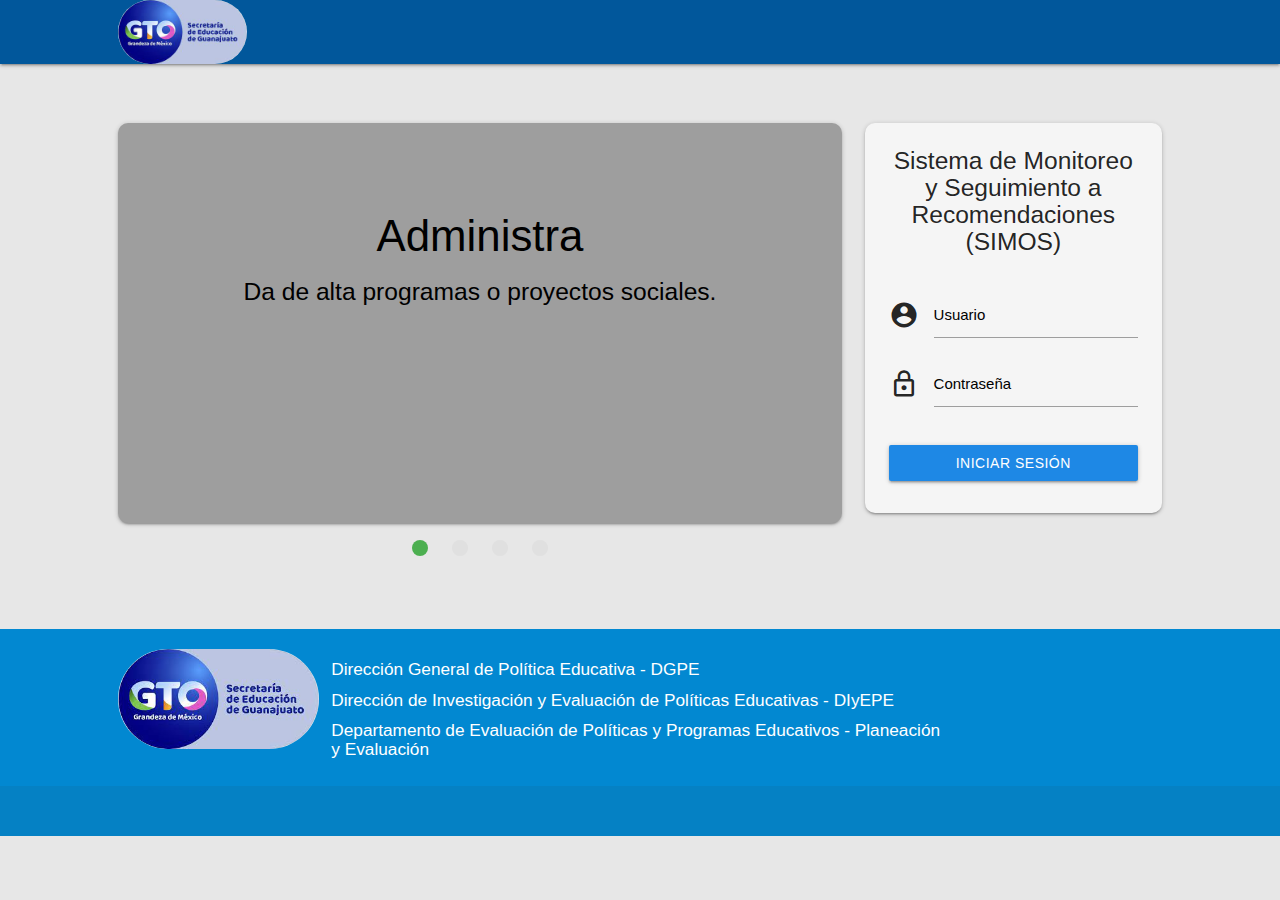
<file: index.html>
<!DOCTYPE html>
<html lang="es">
<head>
    <meta charset="UTF-8">
    <meta name="viewport" content="width=device-width, initial-scale=1.0">
    <title>Inicio</title>

    <link href="https://fonts.googleapis.com/icon?family=Material+Icons" rel="stylesheet">
    <link rel="stylesheet" type="text/css" href="Resource/Materialize/materialize.min.css"> 
	  <link rel="stylesheet" type="text/css" href="Resource/css/index.css">
</head>
<body>

    <nav class="nav-extended light-blue darken-4 white-text">
        <div class="nav-wrapper">
            <div class="row row-menu-and-title">
                <div class="col l1"></div>
                <div class="col l10">
                    <a href="#" class="brand-logo white-text"><!--SIMOS--><img class="seg-logo left" src="Resource/files/images/seg-logo.jpeg"> </a>
                    <a href="#" data-target="mobile-demo" class="sidenav-trigger"><i class="material-icons">menu</i></a>
                    <ul id="nav-mobile" class="right hide-on-med-and-down">
                       <!-- <li><a class="white-text"><i class="material-icons left icon-exit-session">error</i>Acerca de</a></li> -->
                    </ul>
                </div>
                <div class="col l1"></div>
            </div>
        </div>
    </nav>

    <div class="row row-slider-and-login">
        <div class="col l1"></div>
        <div class="col l7">

            <div class="card card-slider">
                <div class="card-content card-slider-content">
                    <div class="slider">
                        <ul class="slides slides-content">
                          <li>
                            <img class="slider-content" src="https://www.wrike.com/blog/content/uploads/2016/06/La-importancia-de-la-gestio-n-de-proyectos-preguntas-y-respuestas-con-Robert-Kelly.jpg">
                            <div class="caption center-align black-text">
                              <h3 class="">Administra</h3>
                              <h5 class="light">Da de alta programas o proyectos sociales.</h5>
                            </div>
                          </li>
                          <li>
                            <img class="slider-content" src="https://conceptodefinicion.de/wp-content/uploads/2020/08/evaluacion.jpg">
                            <div class="caption left-align black-text">
                              <h3>Evalúa</h3>
                              <h5 class="light">Realiza la evaluación y agrega recomendaciones a los programas o proyectos. </h5>
                            </div>
                          </li>
                          <li>
                            <img class="slider-content" src="https://economipedia.com/wp-content/uploads/Seguimiento-de-un-proyecto.jpg">
                            <div class="caption right-align black-text">
                              <h3>Seguimiento</h3>
                              <h5 class="light">Brinda un seguimiento a los proyectos evaluados.</h5>
                            </div>
                          </li>
                          <li>
                            <img class="slider-content" src="https://www.awerty.net/wp-content/uploads/2014/02/Compartir-documentos-1024x585.png">
                            <div class="caption center-align black-text">
                              <h3>Comparte documentos</h3>
                              <h5 class="light">Crea y comparte documentos sobre tu proyecto para que sean evaluados.</h5>
                            </div>
                          </li>
                        </ul>
                    </div>
                </div>
              </div>

        </div>
        <div class="col l3">
            <div class="card card-login grey lighten-4">
                <div class="card-content">
                    <h5 class="center-align title-login">Sistema de Monitoreo y Seguimiento a Recomendaciones (SIMOS)</h5><br>

                    <div class="input-field txtbox-input-user">
                        <i class="material-icons prefix">account_circle</i>
                        <input id="txt_user" type="text" class="validate">
                        <label for="txt_user">Usuario</label>
                    </div>

                    <div class="input-field txtbox-input-password">
                        <i class="material-icons prefix">lock_outline</i>
                        <input id="txt_password" type="password" class="validate">
                        <label for="txt_password">Contraseña</label>
                    </div>

                    <a class="btn waves-effect blue darken-1  btn-login   ">Iniciar sesión</a>
<!--                    <a class="btn waves-effect blue lighten-3 btn-register">Registrar nuevo usuario</a> -->
                    
                </div>
              </div>
        </div>
        <div class="col l1"></div>
    </div>

    <footer class="page-footer light-blue darken-2">
      <div class="row">

        <div class="col l1"></div>
        <div class="col l2">
            <img class="seg-logo-footer left" src="Resource/files/images/seg-logo.jpeg">
        </div>

        <div class="col l6 s12">
          <h6> Dirección General de Política Educativa - DGPE </h6>
          <h6> Dirección de Investigación y Evaluación de Políticas Educativas - DIyEPE </h6>
          <h6> Departamento de Evaluación de Políticas y Programas Educativos - Planeación y Evaluación </h6>
        </div>

        <div class="col l1"></div>

      </div>

      <div class="footer-copyright">
        <div class="container">
<!--            © 2021 Secretaría de Educación de Guanajuato
            <a class="white-text right" href="https://www.seg.guanajuato.gob.mx/SitePages/Home.aspx"><i class="material-icons left">help</i>Ayuda</a>
-->
        </div>
      </div>
    </footer>

    <!-- LINK ALL THE RELATED SCRIPTS -->

    <!-- Moment JS library
    <script src="https://cdnjs.cloudflare.com/ajax/libs/moment.js/2.19.2/moment.js"></script>
    <script src="https://cdnjs.cloudflare.com/ajax/libs/moment.js/2.19.2/locale/es.js"></script>
    -->
    
    <!-- JQuery library -->
    <script src="Resource/jQuery/jquery-3.2.1.min.js"></script>

    <!-- Materialize CSS Framework -->
    <script src="Resource/Materialize/materialize.min.js"></script>

    <!-- Scripts of JS -->
    <script src="Resource/js/index.js"></script>
</body>
</html>
</file>
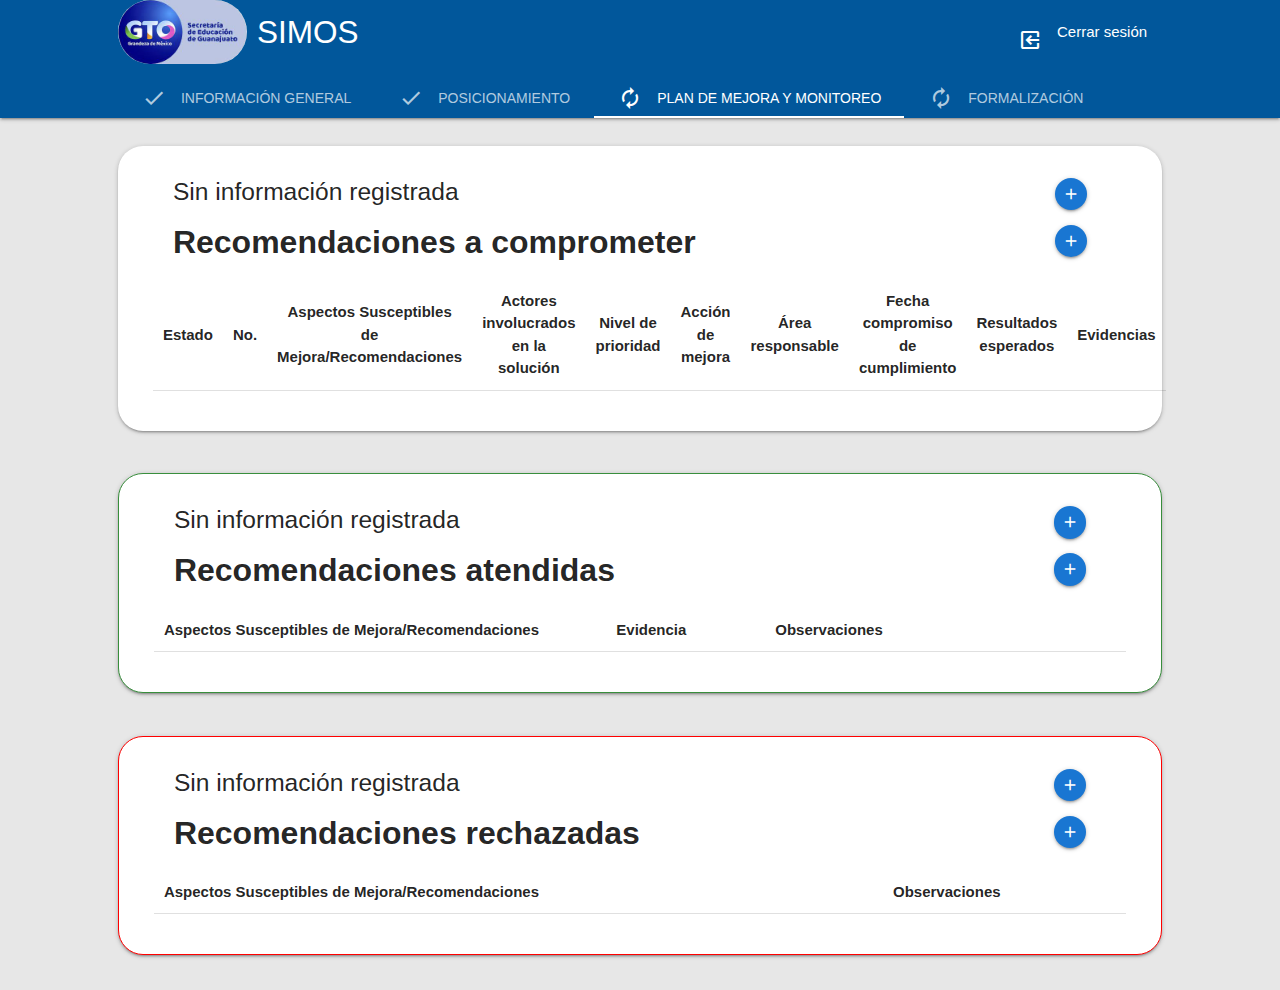
<file: home_adm.html>
<!DOCTYPE html>
<html lang="es">
<head>
    <meta charset="UTF-8">
    <meta name="viewport" content="width=device-width, initial-scale=1.0">
    <title> Sistema de Monitoreo y Seguimiento a Recomendaciones (SIMOS) / Proyecto Horizonte de Oportunidades </title>

    <link href="https://fonts.googleapis.com/icon?family=Material+Icons" rel="stylesheet">
    <link rel="stylesheet" type="text/css" href="Resource/Materialize/materialize.min.css"> 
	<link rel="stylesheet" type="text/css" href="Resource/css/home_epp.css">
</head>
<body>

    <!-- MENU PRINCIPAL -->
    <nav class="nav-extended light-blue darken-4">
        <div class="nav-wrapper">
            <div class="row row-menu-and-title">
                <div class="col l1"></div>
                <div class="col l10">
                    <a href="#" class="brand-logo white-text"> <img class="seg-logo left" src="Resource/files/images/seg-logo.jpeg"> <strong class="main-title-project truncate">SIMOS </strong> </a>
                    <a href="#" data-target="mobile-demo" class="sidenav-trigger"><i class="material-icons">menu</i></a>
                    <ul id="nav-mobile" class="right hide-on-med-and-down">
                        <li><a href="index.html" class="close-session"><i class="material-icons left icon-exit-session">exit_to_app</i>Cerrar sesión</a></li>
                    </ul>
                </div>
                <div class="col l1"></div>
            </div>
        </div>

        <div class="nav-content">
            <div class="row">
                <div class="col l1"></div>
                <div class="col l10">
                    <ul class="tabs tabs-transparent">
                        <li class="tab"><a href="#general_information">Información general <i class="material-icons left">check</i></a></li>
                        <li class="tab"><a href="#opinion_general">Posicionamiento <i class="material-icons left">check</i> </a></li>
                        <li class="tab"><a class="active" href="#plan_de_mejora">Plan de mejora y monitoreo <i class="material-icons left">autorenew</i> </a></li>
                        <li class="tab"><a href="#documents">Formalización <i class="material-icons left">autorenew</i> </a></li>
                    </ul>
                </div>
                <div class="col l1"></div>
            </div>
        </div>
    </nav>

      
<!--    SECCIÓN PARA LA INFORMACIÓN GENERAL DEL PROGRAMA SOCIAL -->
        <div id="general_information">

            <div class="row">
                <div class="col l1"></div>
                
                <div class="col l5">
                    <div class="card card-program">
                        <div class="card-content card-content-ft-proyecto">
                            
                            <span class="card-title">
                                <h4 class="card-title-ficha-tecnica">
                                  <strong>Ficha técnica del programa <i class="material-icons right validation-ft-programa tooltipped" data-position="bottom" data-tooltip="Información validada">check_circle</i> </strong>
                                  <a class="btn-floating btn-small btn-add-project-information  waves-effect blue darken-2 tooltipped modal-trigger right" data-position="bottom" data-tooltip="Agregar información" href="#ModalAddModifyTechnicalProjectInfo"><i class="material-icons">add</i></a>
                                  <a class="btn-floating btn-small btn-edit-project-information waves-effect yellow darken-2 tooltipped modal-trigger right" data-position="bottom" data-tooltip="Modificar información" href="#ModalAddModifyTechnicalProjectInfo"><i class="material-icons">edit</i></a>
                                </h4>
                            </span>
                            
                            <table class="striped table-ficha-tecnica-proyecto">
                                <tbody>
                                  <tr>
                                    <td class="title-column"><strong>Programa <br>social:</strong></td>
                                    <td class="left-align NombreProyecto"></td>
                                  </tr>
                                  <tr>
                                    <td class="title-column"><strong>Clave del proyecto de inversión o proceso:</strong></td>
                                    <td class="left-align ClaveProyecto"></td>
                                  </tr>
                                  <tr>
                                      <td class="title-column"><strong>Dependencia o entidad responsable del programa:</strong></td>
                                      <td class="DependenciaProyecto"></td>
                                  </tr>
                                  <tr>
                                    <td class="title-column"><strong>Siglas:</strong></td>
                                    <td class="SiglasDependencia"></td>
                                  </tr>
                                  <tr>
                                    <td class="title-column"><strong>Unidad Responsable (UR):</strong></td>
                                    <td class="UnidadResponsable"> </td>
                                  </tr>
                                  <tr>
                                    <td class="title-column"><strong>Siglas:</strong></td>
                                    <td class="SiglasUnidadResponsable"></td>
                                  </tr>
                                  <tr>
                                    <td class="title-column"><strong>Responsable:</strong></td>
                                    <td class="NombreResponsable"></td>
                                  </tr>

                                </tbody>
                            </table>

                            <h6 class="NoFTProjectInformation">Sin información registrada</h6>
                        </div>
                    </div>
                </div>

                <div class="col l5">
                    <div class="card card-evaluation">
                        <div class="card-content card-content-evaluation">
                            <span class="card-title card-title-ficha-tecnica">
                                <h4 class="card-title-ficha-tecnica">
                                    <strong> Ficha técnica de la evaluación <i class="material-icons right validation-ft-evaluation tooltipped" data-position="bottom" data-tooltip="Información validada">check_circle</i> </strong>
                                    <a class="btn-floating btn-small btn-add-evaluation-information waves-effect blue darken-2 tooltipped modal-trigger right" data-position="bottom" data-tooltip="Agregar información" href="#ModalAddModifyTechnicalEvaluationInfo"><i class="material-icons">add</i></a>
                                    <a class="btn-floating btn-small btn-edit-evaluation-information waves-effect yellow darken-2 tooltipped modal-trigger right" data-position="bottom" data-tooltip="Modificar información" href="#ModalAddModifyTechnicalEvaluationInfo"><i class="material-icons">edit</i></a>
                                </h4>
                            </span>
                            
                            <table class="striped table-evaluation">
                                <tbody>
                                  <tr>
                                    <td class="title-column"><strong>Instancia Evaluadora:</strong></td>
                                    <td class="left-align InstanciaEvaluadora"></td>
                                  </tr>
                                  <tr>
                                    <td class="title-column"><strong>Nombre de la evaluación:</strong></td>
                                    <td class="left-align NombreDeEvaluacion"></td>
                                  </tr>
                                  <tr>
                                    <td class="title-column"><strong>Tipo de evaluación:</strong></td>
                                    <td  class="TipoEvaluacion"></td>
                                  </tr>
                                  <tr>
                                    <td class="title-column"><strong>Año de evaluación:</strong></td>
                                    <td class="AñoDeEvaluacion"></td>
                                  </tr>
                                  <tr>
                                    <td class="title-column"><strong>Nombre del informe:</strong></td>
                                    <td class="NombreDelInforme"></td>
                                  </tr>
                                  <tr>
                                    <td class="title-column"><strong>Costo de la evaluación:</strong></td>
                                    <td class="CostoEvaluacion">  </td>
                                  </tr>

                                </tbody>
                            </table>

                            <h6 class="NoFTEvaluationInformation">Sin información registrada</h6>
                        </div>
                    </div>
                </div>

                <div class="col l1"></div>
            </div>

        </div>

            <!-- MODAL PARA AGREGAR INFORMACIÓN SOBRE EL PROYECTO -->
            <div id="ModalAddModifyTechnicalProjectInfo" class="modal modal-add-project-info modal-fixed-footer">
              <div class="modal-content">
                
                  <h4 class="title-modal-add-project-info">Información del programa ó proyecto</h4>
                  
                  <div class="row m-b0">                
                      <div class="col l8 m8 s12">
                          <h6><strong>Nombre del programa/proyecto social:</strong></h6>

                          <div class="input-field">
                              <input placeholder="Programa social" id="txtNombreProyecto" type="text" class="validate">
                          </div>
                      </div>

                      <div class="col l4 m4 s12">
                          <h6><strong>Clave del proyecto:</strong></h6>
                          <div class="input-field">
                          <input placeholder="Clave del proyecto" id="txtClaveProyecto" type="text" class="validate">
                      </div>
                      </div>
                  </div>

                  <div class="row m-b0">
                      <div class="col l8 m8 s12">
                          <h6><strong>Dependencia o entidad responsable del programa:</strong></h6>

                          <div class="input-field">
                              <input placeholder="Dependencia responsable" id="txtDepen" type="text" class="validate">
                          </div>
                      </div>

                      <div class="col l4 m4 s12">
                          <h6><strong>Siglas de la dependencia</strong></h6>

                          <div class="input-field">
                              <input placeholder="Siglas de la dependencia" id="txtSiglasDependencia" type="text" class="validate">
                          </div>
                      </div>
                  </div>

                  <div class="row m-b0">
                      <div class="col l8 m8 s12">
                          <h6><strong>Unidad Responsable (UR):</strong></h6>

                          <div class="input-field">
                              <input placeholder="Unidad responsable" id="txtUR" type="text" class="validate">
                          </div>
                      </div>

                      <div class="col l4 m4 s12">
                          <h6><strong>Siglas de la UR:</strong></h6>

                          <div class="input-field">
                              <input placeholder="Siglas de la UR" id="txtSiglasUR" type="text" class="validate">
                          </div>
                      </div>
                  </div>

                  <div class="row m-b0">
                      <div class="col l8 m8 s6">
                          <h6><strong>Reponsable del proyecto</strong></h6>

                          <div class="input-field">
                              <input placeholder="Reponsable del proyecto" id="txtResponsable" type="text" class="validate">
                          </div>
                      </div>
                  </div>

              </div>

              <div class="modal-footer modal-footer-val-info-project">
                <div class="validate-information-container-infoproject">
                  <p>
                    <label>
                      <input class="ValidateInformationProjectCheckbox" type="checkbox" />
                      <span>Validar información</span>
                    </label>
                  </p>
                </div>

                <a class="btn-small waves-effect yellow darken-3 btn-update-project-information">Actualizar información</a>
                <a class="btn-small waves-effect grey lighten-1 modal-close">Cancelar</a>
              </div>
            </div>

            <!-- MODAL PARA AGREGAR INFORMACIÓN SOBRE LA EVALUACIÓN -->
            <div id="ModalAddModifyTechnicalEvaluationInfo" class="modal modal-add-evaluation-info modal-fixed-footer">
              <div class="modal-content">
                
                  <h5 class="title-modal-add-project-info">Información de la evaluación</h5>
                  
                  <div class="row m-b0">                
                      <div class="col l5 m5 s12">
                          <h6><strong>Nombre de la instancia evaluadora:</strong></h6>

                          <div class="input-field">
                              <input placeholder="Instancia evaluadora" id="txtInstanciaEvaluadora" type="text" class="validate">
                          </div>
                      </div>

                      <div class="col l4 m4 s12">
                          <h6><strong>Nombre de la evaluación:</strong></h6>
                          <div class="input-field">
                              <input placeholder="Nombre de la evaluación" id="txtNombreEvaluacion" type="text" class="validate">
                          </div>
                      </div>

                      <div class="col l3 m3 s12">
                          <h6><strong>Año de la evaluación:</strong></h6>

                          <div class="input-field">
                              <input placeholder="Año evaluación" id="txtYearEvaluation" class="center-align" type="text" class="validate">
                          </div>
                      </div>
                  </div>

                  <div class="row m-b0">
                      <div class="col l4 m4 s12">
                          <h6><strong>Tipo de evaluación:</strong></h6>

                          <div class="input-field">
                              <input placeholder="Tipo de evaluación" id="txtTipoEvaluacion" type="text" class="validate">
                          </div>
                      </div>

                      <div class="col l4 m4 s12">
                          <h6><strong>Nombre del informe:</strong></h6>

                          <div class="input-field">
                              <input placeholder="Informe" id="txtNombreInforme" type="text" class="validate">
                          </div>
                      </div>

                      <div class="col l4 m4 s12">
                          <h6><strong>Costo de la evaluación:</strong></h6>

                          <div class="input-field">
                              <input placeholder="Costo de la evaluación" id="txtCostoEvaluacion" class="center-align" type="text" class="validate">
                          </div>
                      </div>
                  </div>
              </div>

              <div class="modal-footer modal-footer-val-info-eval">
                <div class="validate-information-container-infoeval">
                  <p>
                    <label>
                      <input class="ValidateInformationEvaluationCheckbox" type="checkbox" />
                      <span>Validar información</span>
                    </label>
                  </p>
                </div>

                <a class="btn-small waves-effect blue darken-2   btn-insert-evaluation-information">Agregar información</a>
                <a class="btn-small waves-effect yellow darken-3 btn-update-evaluation-information">Actualizar información</a>
                <a class="btn-small waves-effect grey lighten-1 modal-close">Cancelar</a>
              </div>
            </div>

<!--    SECCIÓN PARA LA OPINIÓN GENERAL POR PARTE DEL ENCARGADO DEL PROGRAMA -->
        <div id="opinion_general">

          <div class="row">
            <div class="container">
              <div class="card">
  
                <div class="card-content card-content-comments">
                  <span class="card-title card-title-comments">
                    <strong>
                      <h4 class="title-general-comments">
                        Opinión general
                        <a class="btn-floating btn-small btn-edit-general-comments waves-effect yellow darken-2 tooltipped modal-trigger right" data-position="bottom" data-tooltip="Modificar la opinión general" href="#ModalModifyGeneralComments"><i class="material-icons">edit</i></a>
                      </h4>
                    </strong>
                  </span>
                  <!-- <a class="btn-floating btn-small right orange"><i class="material-icons">edit</i></a>-->
                  <textarea disabled id="ComentariosObservacionesGenerales" class="materialize-textarea"></textarea>

                  <div class="ValidatorObservationContainer">
                      <h5 class="title-ValidatorObservationOG">Observación del validador:</h5>
                      <textarea disabled id="ValidatorObservation_Text" class="materialize-textarea"></textarea>
                      <i class="estatus-observacion-posicionamiento-container"> Estatus: <i class="estatus-observacion-posicionamiento"></i> </i><br>
                  </div>

                  <div class="NoValidatorObservationContainer">
                      <h5 class="NoValidatorObservation"></h5> 
                      <i class="estatus-observacion-posicionamiento"></i>
                  </div>
                  
                  <h6 class="OG_SinInfo">Sin información registrada</h6>
                </div>

              </div>
            </div>
          </div>

          <div class="row">
            <div class="container">
                <div class="card">
                  <div class="card-content card-content-comments">
                      <span class="card-title card-title-comments">
                        <strong>
                          <h4 class="title-specific-comments">
                              <strong>Comentarios y observaciones específicos por tema</strong>
                              <a class="btn-floating btn-small btn-edit-specific-comments-title waves-effect yellow darken-2 tooltipped modal-trigger right" data-position="bottom" data-tooltip="Modificar el titulo de la sección" href="#ModalModifyGeneralSpecificComments_Titulo"><i class="material-icons">edit</i></a>
                          </h4>
                        </strong>
                      </span>
                      <br>
    
                      <textarea disabled id="ComentariosObservacionesEspecificosPorTema_Titulo" class="materialize-textarea"></textarea>
    
                      <table class="highlight table-observaciones-especificas">
                        <thead>
                          <tr>
                              <th class="table-ApartadoEvaluacion">Apartado de la evaluación</th>
                              <th class="table-ObservacionEspecifica">Observación específica</th>
                              <th class="table-ObservacionAtender"></th>
                              <th></th>
                          </tr>
                        </thead>
    
                        <tbody class="Table_TemasComentariosPorTema">
                          <!--
                            <td>Diseño</td>
                            <td>Lorem ipsum dolor sit amet, consectetur adipisicing elit. Eos veniam quaerat voluptate consequuntur magnam recusandae repellat eum voluptatem, nostrum, id fugiat quae? Minus dolor in unde ad voluptates sint nulla. </td>
                            <td>Lorem ipsum dolor sit amet, consectetur adipisicing elit. Recusandae nam obcaecati labore ipsam suscipit aperiam iusto ex, sunt dolore a?</td>
                            <td><a class="btn-floating btn-small btn-edit-specific-comments waves-effect yellow darken-2 tooltipped modal-trigger right" data-position="bottom" data-tooltip="Modificar" href="#ModalModifyGeneralComments"><i class="material-icons">edit</i></a></td>-->
                        </tbody>
                      </table>
    
                      <h6 class="OG_SinInfo">Sin información registrada</h6>
                  </div>
                </div>
            </div>
          </div>

        </div>
        
            <!-- MODAL PARA VER LAS CORRESIONES PARA LOS COMENTARIOS Y OBSERVACIONES GENERALES -->
            <div id="ModalRecomendacionComentariosGenerales" class="modal modal-view-recomendacion-comentarios-generales modal-fixed-footer">
              <div class="modal-content">
                
                  <h4>Comentarios:</h4>
                  

              </div>

              <div class="modal-footer">
                <a href="#!" class="btn-small waves-effect blue darken-2 btn-rec-comm-generales">Aceptar</a>
                <a href="#!" class="modal-close btn-small waves-effect grey lighten-1">Cancelar</a>
              </div>
            </div>

            <!-- MODAL PARA AGREGAR INFORMACIÓN SOBRE LOS COMENTARIOS Y OBSERVACIONES GENERALES -->
            <div id="ModalRecomendacionComentariosGenerales" class="modal modal-view-recomendacion-comentarios-generales modal-fixed-footer">
              <div class="modal-content">
                
                  <h4>Recomendación:</h4>
                  

              </div>

              <div class="modal-footer">
                <a href="#!" class="btn-small waves-effect blue darken-2 btn-rec-comm-generales">Agregar información</a>
                <a href="#!" class="modal-close btn-small waves-effect grey lighten-1">Cancelar</a>
              </div>
            </div>

            <!-- MODAL PARA AGREGAR INFORMACIÓN SOBRE LA EVALUACIÓN -->
            <div id="ModalAddOpinionGeneral" class="modal modal-add-opinion-general modal-fixed-footer">
              <div class="modal-content">
                
                  <!--<h5 class="title-modal-add-project-info">Información de la opinión general </h5>-->
                  
                  <div class="row m-b0">                
                      <div class="col l12 m12 s12">
                          <h4><strong>Comentarios y observaciones generales:</strong></h4>

                          <div class="input-field">
                              <textarea id="txtObservacionesGenerales" class="materialize-textarea" placeholder="Comentarios y observaciones generales"></textarea>
                          </div>
                      </div>
                  </div>

                  <div class="row m-b0">                
                      <div class="col l12 m12 s12">
                          <h6><strong>Comentarios y observaciones específicos por tema:</strong></h6>

                          <div class="input-field">
                              <textarea placeholder="Comentarios y observaciones específicos por tema" id="txtPorTema" class="materialize-textarea"></textarea>
                          </div>
                      </div>
                  </div>

              </div>

              <div class="modal-footer">
                <a href="#!" class="btn-small waves-effect blue darken-2 btn-insert-opinion-general">Agregar información</a>
                <a href="#!" class="modal-close btn-small waves-effect grey lighten-1">Cancelar</a>
              </div>
            </div>

            <!-- MODAL PARA MODIFICAR LA INFORMACIÓN SOBRE LOS COMENTARIOS GENERALES -->
            <div id="ModalModifyGeneralComments" class="modal modal-add-opinion-general modal-fixed-footer">
              <div class="modal-content">
                
                  <!--<h5 class="title-modal-add-project-info">Información de la opinión general </h5>-->
                  
                  <div class="row m-b0">                
                      <div class="col l12 m12 s12">
                          <h4><strong>Opinión general:</strong></h4>

                          <div class="input-field">
                              <textarea id="txtComentariosGenerales" class="materialize-textarea" placeholder="Comentarios y observaciones generales"></textarea>
                          </div>
                      </div>
                  </div>

              </div>

              <div class="modal-footer">
                <a href="#!" class="btn-small waves-effect yellow darken-2 btn-modify-general-comments">Modificar información</a>
                <a href="#!" class="modal-close btn-small waves-effect grey lighten-1">Cancelar</a>
              </div>
            </div>

            <!-- MODAL PARA MODIFICAR LA INFORMACIÓN DEL TITULO DE LOS COMENTARIOS ESPECIFICOS POR TEMA -->
            <div id="ModalModifyGeneralSpecificComments_Titulo" class="modal modal-add-opinion-general modal-fixed-footer">
              <div class="modal-content">
                
                  <!--<h5 class="title-modal-add-project-info">Información de la opinión general </h5>-->
                  
                  <div class="row m-b0">                
                      <div class="col l12 m12 s12">
                          <h4><strong>Comentarios y observaciones específicos por tema</strong></h4>

                          <div class="input-field">
                              <textarea id="txtComentariosPorTemaTitulo" class="materialize-textarea" placeholder="Comentarios y observaciones específicos por tema"></textarea>
                          </div>
                      </div>
                  </div>

              </div>

              <div class="modal-footer">
                <a href="#!" class="btn-small waves-effect yellow darken-2 btn-modify-portema-titulo">Modificar información</a>
                <a href="#!" class="modal-close btn-small waves-effect grey lighten-1">Cancelar</a>
              </div>
            </div>

            <!-- MODAL PARA MODIFICAR UN TEMA EN ESPECÍFICO Y SU INFORMACIÓN -->
            <div id="ModalModifyDataTheme" class="modal modal-add-opinion-general modal-fixed-footer">
              <div class="modal-content">
                  
                  <div class="row m-b0">              
                      <div class="col l12 m12 s12">
                          <h5 class="modal-titleTheme">Título del tema</h5>
                          <div class="input-field">
                            <textarea id="txtModalTituloTema" class="materialize-textarea"></textarea>
                          </div>
                          
                          <h5 class="modal-contentTheme">Contenido del tema</h5>
                          <div class="input-field">
                              <textarea id="txtModalContenidoTema" class="materialize-textarea"></textarea>
                          </div>

                          <div class="row">
                              <div class="col l9">
                                  <h5 class="title-ObservacionValidador">Observación del validador </h5>

                                  <h6 class="NoValidatorComment"><br>Sin observaciones del validador</h6>
                                  <div class="input-field InputFieldValidatorComment">
                                      <textarea disabled id="txtModalObservacionValidador" class="materialize-textarea"></textarea>
                                  </div>
                                  <i class="estatus-observacion-enviada-container"> Estatus: <i class="status-observacion-enviada"></i> </i><br>

                                  <a class="waves-effect waves-light btn btn-send-for-validation blue darken-3 ">Enviar para validación <i class="material-icons right">send</i></a>
                                  <br>
                              </div>
                          </div>

                          <p class="id_observacion_modal"></p>
                      </div>
                  </div>

              </div>

              <div class="modal-footer">
                <a href="#!" class="btn-small waves-effect yellow darken-2 btn-modify-tema-especifico">Modificar información</a>
                <a href="#!" class="modal-close btn-small waves-effect grey lighten-1">Cancelar</a>
              </div>
            </div>

<!--    SECCIÓN PARA EL PLAN DE MEJORA POR PARTE DEL ENCARGADO DEL PROGRAMA -->
        <div id="plan_de_mejora">

            <div class="row">
                <div class="col l1"></div>
                <div class="col l10">
                    <div class="card card-RecomendacionesAComprometer">
                        <div class="card-content card-content-mejoras">
                        
                          <span class="card-title">
                                <h5 class="no-data-recomendaciones">
                                    Sin información registrada
                                    <a class="btn-floating btn-small btn-add-plan-mejora waves-effect blue darken-2 tooltipped modal-trigger right" data-position="bottom" data-tooltip="Agregar recomendación" href="#ModalAddModifyPlanMejora"><i class="material-icons">add</i></a>
                                </h5>
                                <h5 class="with-data-recomendaciones">
                                    Recomendaciones a comprometer
                                    <a class="btn-floating btn-small btn-add-plan-mejora waves-effect blue darken-2 tooltipped modal-trigger right" data-position="bottom" data-tooltip="Agregar recomendación" href="#ModalAddModifyPlanMejora"><i class="material-icons">add</i></a>
                                </h5>
                            </span>

                            <table class="highlight table-plan-de-mejora">
                              <thead>
                                <tr>
                                    <th class="table-status">Estado</th>
                                    <th class="table-Id_Recomendacion">   No.</th>
                                    <th class="table-ASM">                Aspectos Susceptibles de Mejora/Recomendaciones</th>
                                    <th class="table-ActoresSolucion">    Actores involucrados en la solución</th>
                                    <th class="table-Prioridad">          Nivel de prioridad</th>
                                    <th class="table-AccionMejora">       Acción de mejora</th>
                                    <th class="table-AreaResponsable">    Área responsable</th>
                                    <th class="table-Fecha">              Fecha compromiso de cumplimiento</th>
                                    <th class="table-Resultados">         Resultados esperados</th>
                                    <th class="table-Evidencias">         Evidencias</th>
                                </tr>
                              </thead>

                              <tbody class="TableBody-RecomendacionesAComprometer"></tbody>
                            </table>

                        </div>
                    </div>
                </div>
                <div class="col l1"></div>
            </div>

            <div class="row">
                <div class="col l1"></div>
                <div class="col l10">
                    <div class="card card-RecomendacionesAtendidas">
                        <div class="card-content card-content-mejoras">
                        
                            <span class="card-title">
                                <h5 class="no-data-recomendaciones">
                                    Sin información registrada
                                    <a class="btn-floating btn-small btn-add-plan-mejora waves-effect blue darken-2 tooltipped modal-trigger right" data-position="bottom" data-tooltip="Agregar recomendación" href="#ModalAddModifyPlanMejora"><i class="material-icons">add</i></a>
                                </h5>
                                <h5 class="with-data-recomendaciones">
                                    Recomendaciones atendidas
                                    <a class="btn-floating btn-small btn-add-plan-mejora waves-effect blue darken-2 tooltipped modal-trigger right" data-position="bottom" data-tooltip="Agregar recomendación" href="#ModalAddModifyPlanMejora"><i class="material-icons">add</i></a>
                                </h5>
                            </span>

                            <table class="highlight table-plan-de-mejora">
                              <thead>
                                <tr>
                                    <th class="table-ASM-atendidas">Aspectos Susceptibles de Mejora/Recomendaciones</th>
                                    <th class="table-documento-evidencia">Evidencia</th>
                                    <th class="table-observaciones">Observaciones</th>
                                    <!--<th> COLUMNA PARA MOSTRAR EL ICONO INDICADOR DE UNA OBSERVACIÓN </th>-->
                                </tr>
                              </thead>

                              <tbody class="TableBody-RecomendacionesAtendidas">
                              </tbody>
                            </table>

                        </div>
                    </div>
                </div>
                <div class="col l1"></div>
            </div>

            <div class="row">
                <div class="col l1"></div>
                <div class="col l10">      
                    <div class="card card-RecomendacionesRechazadas">
                        <div class="card-content card-content-mejoras">
                        
                            <span class="card-title">
                                <h5 class="no-data-recomendaciones">
                                    Sin información registrada
                                    <a class="btn-floating btn-small btn-add-plan-mejora waves-effect blue darken-2 tooltipped modal-trigger right" data-position="bottom" data-tooltip="Agregar recomendación" href="#ModalAddModifyPlanMejora"><i class="material-icons">add</i></a>
                                </h5>
                                <h5 class="with-data-recomendaciones">
                                    Recomendaciones rechazadas
                                    <a class="btn-floating btn-small btn-add-plan-mejora waves-effect blue darken-2 tooltipped modal-trigger right" data-position="bottom" data-tooltip="Agregar recomendación" href="#ModalAddModifyPlanMejora"><i class="material-icons">add</i></a>
                                </h5>
                            </span>

                            <table class="highlight table-plan-de-mejora">
                              <thead>
                                <tr>
                                    <th class="table-ASM-atendidas">Aspectos Susceptibles de Mejora/Recomendaciones</th>
                                    <th class="table-documento-evidencia">Observaciones</th>
                                </tr>
                              </thead>

                              <tbody class="TableBody-RecomendacionesRechazadas">
                              </tbody>
                            </table>

                        </div>
                    </div>
                </div>
                <div class="col l1"></div>
            </div>

        </div>

            <!-- MODAL PARA AGREGAR NUEVA RECOMENDACION AL PROYECTO -->
            <div id="ModalAddModifyPlanMejora" class="modal modal-add-opinion-general modal-fixed-footer">
              <div class="modal-content">
                
                  <h5 class="title-modal-add-project-info">Aspectos Susceptibles de mejora y recomendaciones del proyecto </h5>
                  
                  <div class="row m-b0">
                      <div class="col l1 m1 s1">
                          <h6><strong>No.</strong></h6>

                          <div class="input-field">
                              <input placeholder="No" id="txtNumRecomendation" type="text" class="validate center-align">
                          </div>
                      </div>

                      <div class="col l5 m5 s5">
                          <h6><strong>Aspecto Susceptible de Mejora/Recomendación</strong></h6>

                          <div class="input-field">
                              <textarea id="txtASM" class="materialize-textarea" placeholder="Aspecto Susceptible de Mejora/Recomendación"></textarea>
                          </div>
                      </div>

                      <div class="col l6 m6 s6">
                          <div class="row">
                            <div class="col l12">
                                <h6><strong>Actores involucrados en la solución:</strong></h6>

                                <div class="input-field">
                                    <textarea placeholder="Solución" id="txtActoresInvolucrados" class="materialize-textarea" type="text" class="validate"></textarea>
                                </div>
                            </div>

                            <div class="col l4 m4 s4">
                                <h6><strong>Nivel de prioridad:</strong></h6>
                                <select id="select-nivel-prioridad" class="browser-default">
                                  <option value="" disabled selected>Prioridad</option>
                                  <option value="1">Baja</option>
                                  <option value="2">Media</option>
                                  <option value="3">Alta</option>
                                </select>
                            </div>

                            <div class="col l4 m4 s4">
                                <h6><strong>Estatus actual:</strong></h6>
                                <select id="select-estatus" class="browser-default">
                                  <option value="" disabled selected>Seleccione</option>
                                  <option value="1">Atendido</option>
                                  <option value="2">En proceso</option>
                                  <option value="3">Sin atender</option>
                                </select>
                            </div>

                            <div class="col l4 m4 s4">
                                  <h6><strong>Fecha:</strong></h6>

                                  <div class="input-field txt-fecha-style">
                                      <input placeholder="Fecha de cumplimiento" id="txtFecha" type="text" class="validate center-align">
                                  </div>
                            </div>
                            
                          </div>

                      </div>
                  </div>

                  <div class="row row-m-b-0">
                      <div class="col l1 m1"></div>
                      <div class="col 5 m5 s5">
                          <div class="row">
                              <div class="col l12 m12 s12">
                                  <h6><strong>Acción de mejora:</strong></h6>

                                  <div class="input-field">
                                      <textarea id="txtAccionMejora" class="materialize-textarea" placeholder="Acción de mejora"></textarea>
                                  </div>
                              </div>

                              <div class="col l12 m12 s12">
                                  <h6><strong>Resultados esperados:</strong></h6>

                                  <div class="input-field">
                                      <textarea placeholder="Área resposable" id="txtResultadosEsperados" class="materialize-textarea"></textarea>
                                  </div>
                              </div>
                          </div>
                      </div>

                      <div class="col l6 m6 s6">
                          <div class="row">
                              <div class="col l12 m12 s12">
                                  <h6><strong>Área responsable:</strong></h6>

                                  <div class="input-field">
                                      <textarea id="txtAreaResponsable" class="materialize-textarea" placeholder="Área resposable"></textarea>
                                  </div>
                              </div>

                              <div class="col l12 m12 s12">
                                  <h6><strong>Evidencias solicitadas:</strong></h6>

                                  <div class="input-field">
                                      <textarea placeholder="Evidencias" id="txtEvidenciasSolicitadas" class="materialize-textarea"></textarea>
                                  </div>
                              </div>
                          </div>
                      </div>
                  </div>

              </div>

              <div class="modal-footer">
                <a href="#!" class="btn-small waves-effect blue darken-2 btn-insert-recomendacion">Agregar información</a>
                <a href="#!" class="btn-small waves-effect yellow darken-3 btn-update-recomendacion">Guardar información</a>
                <a href="#!" class="modal-close btn-small waves-effect grey lighten-1">Cancelar</a>
              </div>
            </div>

            <!-- MODAL PARA AGREGAR NUEVA RECOMENDACION AL PROYECTO -->
            <div id="ModalDeleteRecomendation" class="modal modal-delete-recomendation modal-fixed-footer">
              <div class="modal-content">

                  <h4>¿Eliminar esta recomendación?</h4><br>
                  
                  <table class="highlight table-plan-de-mejora-delete">
                    <thead>
                      <tr>
                          <th class="table-delete-status">Estado</th>
                          <th class="table-delete-Id_Recomendacion">   No.</th>
                          <th class="table-delete-ASM">                Aspectos Susceptibles de Mejora/Recomendaciones</th>
                          <th class="table-delete-ActoresSolucion">    Actores involucrados en la solución</th>
                          <th class="table-delete-Prioridad">          Nivel de prioridad</th>
                          <th class="table-delete-AccionMejora">       Acción de mejora</th>
                          <th>...</th>
                      </tr>
                    </thead>

                    <tbody class="table-body-content-mejoras-delete"></tbody>
                  </table>

                  <h5 class="title-modal-add-project-info"> </h5>
                
                  <h6 class="info-recomendation-delete"></h6>              

              </div>

              <div class="modal-footer">
                <a href="#!" class="btn-small waves-effect red darken-3 btn-delete-recomendation">Borrar recomendación</a>
                <a href="#!" class="modal-close btn-small waves-effect grey lighten-1">Cancelar</a>
              </div>
            </div>

            <!-- MODAL PARA MOSTRAR LAS OBSERVACIONES HECHAS POR EL VALIDADOR A LAS RECOMENDACIONES -->
            <div id="ModalShowObservation" class="modal modal-fixed-footer">
              <div class="modal-content">

                  <h4>Observación del validador</h4>
                  <p class="ObservationInRecomendation">
                    
                  </p>
                               

              </div>

              <div class="modal-footer">
                <div class="RecomendationObservation_StatusContainer">
                  <i class="RecomendationObservation_Status"> Estatus: <i class="RecomendationObservation_StatusValue"></i> </i><br>
                </div>

                <a href="#!" class="btn-small waves-effect light-blue darken-3 btn-update-observation mr-10px">Enviar para validación <i class="material-icons right">send</i></a>
                <a href="#!" class="modal-close btn-small waves-effect grey lighten-1 mr-20px">Cerrar</a>
              </div>
            </div>

            <!-- MODAL PARA MOSTRAR LAS OBSERVACIONES HECHAS POR EL VALIDADOR A LAS RECOMENDACIONES -->
            <div id="ModalShowAtendedRecomendation" class="modal modal-fixed-footer">
              <div class="modal-content">
                <div class="row">

                  <div class="col s12 m12 l12">
                      <h5><strong>Aspectos Susceptibles de Mejora/Recomendaciones</strong></h5>
                      <textarea class="txtASM-AtendedRecomendation materialize-textarea"></textarea>

                      <h5><strong>Evidencia</strong></h5>
                      <textarea class="txtEvidencia-AtendedRecomendation materialize-textarea"></textarea>
                  </div>

                  <div class="col s12 m12 l12">
                      <div class="ValidatorObservation-AtendedRecomendation-Container">
                          <h5><strong>Observación del validador:</strong></h5>
                          <textarea disabled class="txtValidatorObservation-AtendedRecomendation materialize-textarea"></textarea>                        
                      </div>
                  </div>

                </div>
              </div>

              <div class="modal-footer">
                <div class="RecomendationObservation_StatusContainer">
                  <i class="RecomendationObservation_Status"> Estatus: <i class="RecomendationObservation_StatusValue"></i> </i><br>
                </div>

                <a href="#!" class="btn-small waves-effect light-blue darken-3 btn-update-observation mr-10px">Enviar para validación <i class="material-icons right">send</i></a>
                <a href="#!" class="modal-close btn-small waves-effect grey lighten-1 mr-20px">Cerrar</a>
              </div>
            </div>

            <!-- MODAL PARA MOSTRAR LAS OBSERVACIONES HECHAS POR EL VALIDADOR A LAS RECOMENDACIONES -->
            <div id="ModalShowRefusedRecomendation" class="modal modal-delete-recomendation modal-fixed-footer">
              <div class="modal-content">

                <div class="row">
                  <div class="col s12 m12 l12">
                      <h5><strong>Aspectos Susceptibles de Mejora/Recomendaciones</strong></h5>
                      <textarea class="txtASM-RefusedRecomendation materialize-textarea"></textarea>

                      <h5><strong>Evidencia</strong></h5>
                      <textarea class="txtEvidencia-RefusedRecomendation materialize-textarea"></textarea>
                  </div>

                  <div class="col s12 m12 l12">
                      <div class="ValidatorObservation-RefusedRecomendation-Container">
                          <h5><strong>Observación del validador:</strong></h5>
                          <textarea disabled class="txtValidatorObservation-RefusedRecomendation materialize-textarea"></textarea>                        
                      </div>
                  </div>
                </div>        

              </div>

              <div class="modal-footer">
                <div class="RecomendationObservation_StatusContainer">
                  <i class="RecomendationObservation_Status"> Estatus: <i class="RecomendationObservation_StatusValue"></i> </i><br>
                </div>

                <a href="#!" class="btn-small waves-effect light-blue darken-3 btn-update-observation mr-10px">Enviar para validación <i class="material-icons right">send</i></a>
                <a href="#!" class="modal-close btn-small waves-effect grey lighten-1 mr-20px">Cerrar</a>
              </div>
            </div>

<!--    SECCIÓN PARA LOS DOCUMENTOS CREADOS POR PARTE DEL ENCARGADO DEL PROGRAMA ##### -->
        <div id="documents">

            <div class="row">
              <div class="col l1"></div>
              <div class="col l10 m12 s12">

                <div class="card">
                  <div class="card-content">

                      <div class="row">
                        <div class="col l5 m5 s12">
                            <span class="card-title">
                              <strong class="card-title-documents">Docs</strong>
                            </span>
                            
                            <div class="show-docs-option">

                            </div> <br>
                            

                            <ul class="collection collection-documents"></ul>
                        </div>

                        <div class="col l7 m7 s12">
                            <!--<a class="waves-effect blue darken-2 btn btn-small btn-upload-documents btn-rounded right modal-trigger" href="#modal-upload-document"><i class="material-icons left">cloud_upload</i>Subir nuevo documento</a>-->
                            <a class="waves-effect blue darken-2 btn btn-small btn-generate-documents btn-rounded right"><i class="material-icons left">cached</i>Generar documentos</a>
                            <a class="waves-effect  red darken-2 btn btn-small btn-del-documents    btn-rounded right"><i class="material-icons left">delete</i>Borrar documentos</a>
                            <div class="collection-document-evidence">
                              <br><br><br>
                                <div class="row">
                                    <div class="col l7">
                                      <h5>Subir documento firmado:</h5>
                                    </div>
                                    <div class="col l5">

                                      <form action="#">
                                        <div class="file-field input-field">
                                          <div class="btn">
                                            <span>File</span>
                                            <input type="file">
                                          </div>
                                          <div class="file-path-wrapper">
                                            <input class="file-path validate" type="text">
                                          </div>
                                        </div>
                                      </form>

                                      <a class="waves-effect green darken-2 btn btn-small btn-upload-doc-formalice btn-rounded right"><i class="material-icons left">upload</i>Subir documento</a>
                                    </div>
                                </div>
                            </div>
                        </div>
                      </div>

                  </div>
                </div>

              </div>

              <div class="col l1"></div>
            </div>
        </div>

            <!-- Modal para mostrar cada recomendación o aspecto susceptible de mejora -->
            <div id="modal-recomendation-description" class="modal">
              <div class="modal-content">
                  <h5 class="modal_id_recomendation"></h5>
                  
                  <strong>Aspecto Susceptible de Mejora/Recomendaciones:</strong>
                  <h6 class="modal_apartado"> VI. Matriz de Indicadores para Resultados (MIR). </h6>

                  <strong>Respecto al tipo de actores involucrados en solución:</strong>
                  <h6 class="modal_rubro">Valoración final de la MIR</h6>

                  <strong>Nivel de prioridad:</strong>
                  <h6 class="modal_rubro">Medio</h6>

                  <strong>Acción de mejora</strong>
                  <h6 class="modal_recomendation_info"></h6>

                  <strong>Área responsable:</strong>
                  <h6 class="modal_rubro">Dirección de planeación</h6>

                  <strong>Fecha compromiso de cumplimiento:</strong>
                  <h6 class="modal_rubro">22/12/2021</h6>

                  <strong>Resultados esperados:</strong>
                  <h6 class="modal_rubro">Mejora de los indicadores de 2017</h6>

                  <strong>Evidencias:</strong>
                  <h6 class="modal_rubro">Fichas técnicas de los indicadores 2018</h6>
              </div>
              <div class="modal-footer">
                <a class=" waves-effect btn green lighten-1 btn-recomendation-complete">Marcar como completada</a>
                <a class="modal-close waves-effect btn red lighten-1  ">Cerrar</a>
              </div>
            </div>

            <!-- Modal para mostrar el informe de la evaluación realizada -->
            <div id="modal1" class="modal modal-informe-evaluacion">
              <div class="modal-content">
                <embed class="documento-informe-evaluacion" src="Resource/files/Formato de posicionamiento_2019.pdf" type="application/pdf"/>
              </div>
              <div class="modal-footer">
                <a class="modal-close waves-effect grey btn">Cerrar</a>
              </div>
            </div>

            <!-- Modal confirmación eliminar documento-->
            <div id="modal-confirm-delete-document" class="modal">
              <div class="modal-content">
                <div class="content-image-modal">
                  <img class="img-alert center-align" src="Resource/files/images/alert.png">
                </div>
                <h5 class="text-confirm-delete">¿Está seguro de eliminar este documento?</h5>
              </div>
              <div class="modal-footer">
                <a class="modal-close waves-effect red lighten-2 btn btn-confirm-delete">Aceptar</a>
                <a class="modal-close waves-effect blue lighten-3 btn">Cancelar</a>
              </div>
            </div>

            <!-- Modal subir documento-->
            <div id="modal-upload-document" class="modal modal-fixed-footer">
              <div class="modal-content">

                <h5 class="">Seleccione un documento</h5><br><br>

                <div class="row">
                    <div class="col l2 m2 s2">
                      
                      <div class="file-field input-field field-upload-document">
                          <div class="btn btn-rounded blue darken-3" data-position="bottom" data-tooltip="Seleccionar documento">
                            <span><i class="material-icons">cloud_upload</i></span>
                            <input type="file" class="form-control-update-file" name="doc" id="fileDoc"> 
                          </div>
                          <div class="file-path-wrapper">
                            <input class="file-path validate file-path-input-hide" type="text">
                          </div>
                      </div>

                    </div>
                    
                    <div class="input-field col l7 m7 s7">
                      <input disabled placeholder="Nombre" id="txtNameFile" type="text" class="validate">
                      <label class="lblNameFile" for="txtNameFile">Nombre del archivo</label>
                    </div>

                    <div class="input-field col l3 m3 s3">
                      <input disabled placeholder="Extensión" id="txtExtension" type="text" class="validate center-align">
                      <label for="first_name">Extensión</label>
                    </div>
                </div>

              </div>
              <div class="modal-footer">
                <a class="waves-effect blue darken-2 btn btn-load-doc-server btn-rounded">Subir documento</a>
                <a class="modal-close waves-effect grey btn btn-rounded">Cancelar</a>
              </div>
            </div>

            <!-- modal-new-recomendation-document -->
            <div id="modal-show-document" class="modal modal-fixed-footer">
              <div class="modal-content">
                  <div class="show-pdf-document">
                    <embed class="pdf-generated" src="Resource\files\Informacion_y_Opinion_General.pdf" type="application/pdf" />
                  </div>
              </div>
              <div class="modal-footer">
                <a class="modal-close waves-effect grey btn btn-rounded">Cerrar</a>
              </div>
            </div>

            <!-- Modal confirmación eliminar documento-->
            <div id="modal-confirm-delete-document-recomendation" class="modal modal-fixed-footer">

              <div class="modal-content">
                <div class="content-image-modal">
                  <img class="img-alert center-align" src="Resource/files/images/alert.png">
                </div>
                <h5 class="text-confirm-delete">¿Está seguro de eliminar esta recomendación?</h5>
                <p class="idDocumentProject"></p> 
                <p class="idRecomendationDocumentProject"></p>
              </div>

              <div class="modal-footer">
                <a class="modal-close waves-effect red darken-3 btn btn-confirm-delete-doc-recomendation">Aceptar</a>
                <a class="modal-close waves-effect blue darken-2 btn">Cancelar</a>
              </div>
            </div>

            <!-- modal-edit-recomendation-document -->
            <div id="modal-edit-asm-document" class="modal modal-fixed-footer">
              <div class="modal-content">

                <h5 class="">Recomendación seleccionada</h5><br><br>

                <div class="row">
                    <p class="idDocumentProject_Modify"></p>
                    <p class="idRecomendationDocumentProject_Modify"></p>
                    
                    <div class="col l4 m4 s4">
                        <div class="row">

                          <div class="col input-field l12 m12 s12">
                              <input disabled placeholder=" " id="txt-NumDocRecomendation_modify" type="text" class="validate center-align">
                              <label>No.</label>
                          </div>

                          <div class="col l12 m12 s12">
                            <label>Recomendación atendida</label> <br><br>
                            <div class="switch">
                              <label>
                                No
                                <input id="CBoxRecomendacionAtendida" type="checkbox">
                                <span class="lever"></span>
                                Si
                              </label>
                            </div>
                          </div>

                        </div>
                    </div>
                    
                    <div class="input-field col l8 m8 s8">
                      <textarea id="txt-doc-ASM_modify" class="materialize-textarea" placeholder="Aspecto Susceptible de Mejora"></textarea>
                      <label class="lblDocASM">Aspecto Susceptible de Mejora</label>
                    </div>
                </div>

              </div>
              <div class="modal-footer">
                <a class="waves-effect yellow darken-3 btn btn-modify-document-recomendation btn-rounded">Guardar recomendación</a>
                <a class="modal-close waves-effect grey btn btn-rounded">Cancelar</a>
              </div>
            </div>

            <!-- Modal modificar documento-->
            <div id="modal-edit-document" class="modal modal-fixed-footer">
              <div class="modal-content">

                <h5 class="">Edite el documento seleccionado</h5><br><br>

                <div class="row">
                  <!--
                    <div class="col l2 m2 s2">
                      <div class="file-field input-field field-upload-document">
                          <div class="btn btn-rounded yellow darken-3 tooltipped" data-position="bottom" data-tooltip="Cambiar documento">
                            <span><i class="material-icons">cloud_upload</i></span>
                            <input type="file" class="form-control-file" name="doc" id="fileUpdateDoc"> 
                          </div>
                          <div class="file-path-wrapper">
                            <input class="file-path validate file-path-input-hide" type="text">
                          </div>
                      </div>
                    </div>
                    -->

                    <div class="input-field col l6 m6 s6">
                      <input placeholder="Nombre" id="txt-EditNameFile" type="text" class="validate">
                      <label id="iddoc_modify_modal"></label>
                      <label class="lblNameFile" for="txt-EditNameFile">Nombre del archivo</label>
                    </div>

                    <div class="input-field col l2 m2 s2">
                      <input disabled placeholder="Extensión" id="txt-EditExtension" type="text" class="validate center-align">
                      <label for="first_name">Extensión</label>
                    </div>

                    <div class="col l4 m4 s4">
                        <label>Estado del documento</label>
                        <select id="select-estatus-document" class="browser-default">
                          <option value="" disabled selected>Selecciona una opción</option>
                          <option value="1">Nuevo</option>
                          <option value="2">Aprobado</option>
                          <option value="3">En revisión</option>
                          <option value="4">Con recomendaciones</option>
                        </select>
                    </div>

                </div>

              </div>
              <div class="modal-footer">
                <a class="waves-effect yellow darken-2 btn btn-modify-document btn-rounded">Actualizar documento</a>
                <a class="modal-close waves-effect grey btn btn-rounded">Cancelar</a>
              </div>
            </div>

            <!-- Modal eliminar documento-->
            <div id="modal-delete-document" class="modal modal-fixed-footer">
              <div class="modal-content">

                <span id="iddoc_modal"></span>
                <h5 class="">¿Está seguro de borrar el documento <span class="name-delete-file"></span> de su proyecto? </h5><br><br>

              </div>
              <div class="modal-footer">
                <a class="waves-effect red darken-2 btn btn-delete-project-document btn-rounded">Borrar documento</a>
                <a class="modal-close waves-effect grey btn btn-rounded">Cancelar</a>
              </div>
            </div>

        <!-- Moment JS library 
        <script src="https://cdnjs.cloudflare.com/ajax/libs/moment.js/2.19.2/moment.js"></script>
        <script src="https://cdnjs.cloudflare.com/ajax/libs/moment.js/2.19.2/locale/es.js"></script>-->
        
        <!-- JQuery library -->
        <script src="Resource/jQuery/jquery-3.2.1.min.js"></script>

        <!-- Materialize CSS Framework -->
        <script src="Resource/Materialize/materialize.min.js"></script>

        <!-- Scripts of JS -->
        <script src="Resource/js/home_adm.js"></script>
</body>
</html>
</file>
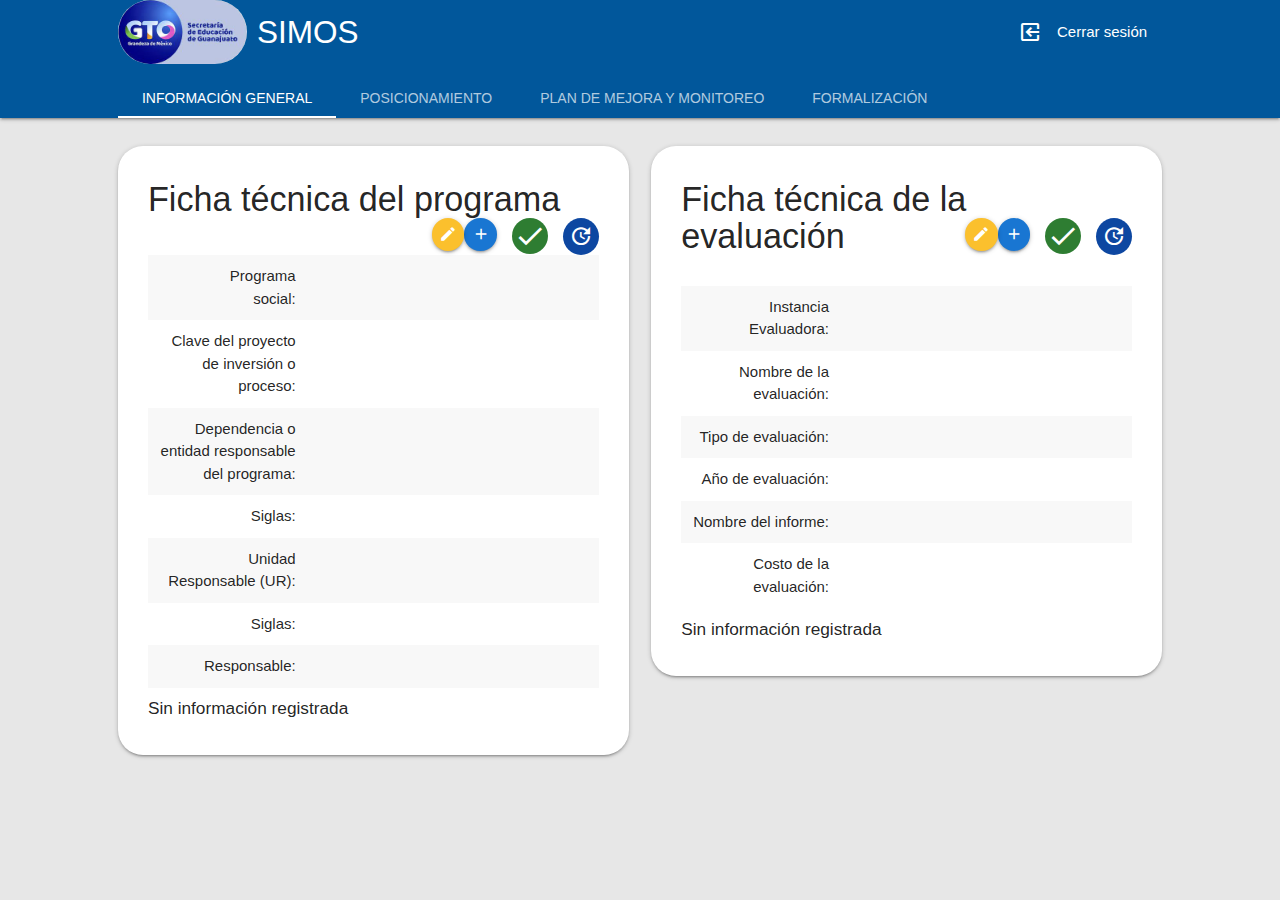
<file: home_capturista.html>
<!DOCTYPE html>
<html lang="es">
<head>
    <meta charset="UTF-8">
    <meta name="viewport" content="width=device-width, initial-scale=1.0">
    <title> Sistema de Monitoreo y Seguimiento a Recomendaciones (SIMOS) / Proyecto Horizonte de Oportunidades </title>

    <link href="https://fonts.googleapis.com/icon?family=Material+Icons" rel="stylesheet">
    <link rel="stylesheet" type="text/css" href="Resource/Materialize/materialize.min.css"> 
	<link rel="stylesheet" type="text/css" href="Resource/css/home_capturista.css">
</head>
<body>

    <!-- MENU PRINCIPAL -->
    <nav class="nav-extended light-blue darken-4">
        <div class="nav-wrapper">
            <div class="row row-menu-and-title">
                <div class="col l1"></div>
                <div class="col l10">
                    <a href="#" class="brand-logo white-text"> <img class="seg-logo left" src="Resource/files/images/seg-logo.jpeg"> <strong class="main-title-project truncate">SIMOS </strong> </a>
                    <a href="#" data-target="mobile-demo" class="sidenav-trigger"><i class="material-icons">menu</i></a>
                    <ul id="nav-mobile" class="right hide-on-med-and-down">
                        <li><a class="close-session"><i class="material-icons left icon-exit-session">exit_to_app</i>Cerrar sesión</a></li>
                    </ul>
                </div>
                <div class="col l1"></div>
            </div>
        </div>

        <div class="nav-content">
            <div class="row">
                <div class="col l1"></div>
                <div class="col l10">
                    <ul class="tabs tabs-transparent">
                        <li class="tab"><a class="active" href="#general_information">Información general <!--<i class="material-icons left">check</i>--></a></li>
                        <li class="tab"><a href="#opinion_general">Posicionamiento<!-- <i class="material-icons left">check</i> --></a></li>
                        <li class="tab"><a href="#plan_de_mejora">Plan de mejora y monitoreo<!-- <i class="material-icons left">autorenew</i> --></a></li>
                        <li class="tab"><a href="#documents">Formalización<!-- <i class="material-icons left">autorenew</i> --></a></li>
                    </ul>
                </div>
                <div class="col l1"></div>
            </div>
        </div>
    </nav>
      
<!--    SECCIÓN PARA LA INFORMACIÓN GENERAL DEL PROGRAMA SOCIAL -->
        <div id="general_information">

            <div class="row">
                <div class="col l1"></div>
                
                <div class="col l5">
                    <div class="card card-program">
                        <div class="card-content card-content-ft-proyecto">
                            
                            <span class="card-title">
                                <h4 class="card-title-ficha-tecnica">
                                  <strong>
                                    Ficha técnica del programa
                                    <i class="material-icons right wait-validation-ft-programa tooltipped" data-position="bottom" data-tooltip="En espera de validación">update</i>
                                    <i class="material-icons right validation-ft-programa tooltipped" data-position="bottom" data-tooltip="Información validada">check</i>
                                  </strong>
                                  <a class="btn-floating btn-small btn-add-project-information  waves-effect blue darken-2 tooltipped modal-trigger right" data-position="bottom" data-tooltip="Agregar información" href="#ModalAddModifyTechnicalProjectInfo"><i class="material-icons">add</i></a>
                                  <a class="btn-floating btn-small btn-edit-project-information waves-effect yellow darken-2 tooltipped modal-trigger right" data-position="bottom" data-tooltip="Modificar información" href="#ModalAddModifyTechnicalProjectInfo"><i class="material-icons">edit</i></a>
                                </h4>
                            </span>
                            
                            <table class="striped table-ficha-tecnica-proyecto">
                                <tbody>
                                  <tr>
                                    <td class="title-column"><strong>Programa <br>social:</strong></td>
                                    <td class="left-align NombreProyecto"></td>
                                  </tr>
                                  <tr>
                                    <td class="title-column"><strong>Clave del proyecto de inversión o proceso:</strong></td>
                                    <td class="left-align ClaveProyecto"></td>
                                  </tr>
                                  <tr>
                                      <td class="title-column"><strong>Dependencia o entidad responsable del programa:</strong></td>
                                      <td class="DependenciaProyecto"></td>
                                  </tr>
                                  <tr>
                                    <td class="title-column"><strong>Siglas:</strong></td>
                                    <td class="SiglasDependencia"></td>
                                  </tr>
                                  <tr>
                                    <td class="title-column"><strong>Unidad Responsable (UR):</strong></td>
                                    <td class="UnidadResponsable"> </td>
                                  </tr>
                                  <tr>
                                    <td class="title-column"><strong>Siglas:</strong></td>
                                    <td class="SiglasUnidadResponsable"></td>
                                  </tr>
                                  <tr>
                                    <td class="title-column"><strong>Responsable:</strong></td>
                                    <td class="NombreResponsable"></td>
                                  </tr>

                                </tbody>
                            </table>

                            <h6 class="NoFTProjectInformation">Sin información registrada</h6>
                        </div>
                    </div>
                </div>

                <div class="col l5">
                    <div class="card card-evaluation">
                        <div class="card-content card-content-evaluation">
                            <span class="card-title card-title-ficha-tecnica">
                                <h4 class="card-title-ficha-tecnica">
                                    <strong>
                                      Ficha técnica de la evaluación
                                      <i class="material-icons right wait-validation-ft-evaluation tooltipped" data-position="bottom" data-tooltip="En espera de validación">update</i>
                                      <i class="material-icons right validation-ft-evaluation tooltipped" data-position="bottom" data-tooltip="Información validada">check</i>
                                    </strong>

                                    <a class="btn-floating btn-small btn-add-evaluation-information waves-effect blue darken-2 tooltipped modal-trigger right" data-position="bottom" data-tooltip="Agregar información" href="#ModalAddModifyTechnicalEvaluationInfo"><i class="material-icons">add</i></a>
                                    <a class="btn-floating btn-small btn-edit-evaluation-information waves-effect yellow darken-2 tooltipped modal-trigger right" data-position="bottom" data-tooltip="Modificar información" href="#ModalAddModifyTechnicalEvaluationInfo"><i class="material-icons">edit</i></a>
                                </h4>
                            </span>
                            
                            <table class="striped table-evaluation">
                                <tbody>
                                  <tr>
                                    <td class="title-column"><strong>Instancia Evaluadora:</strong></td>
                                    <td class="left-align InstanciaEvaluadora"></td>
                                  </tr>
                                  <tr>
                                    <td class="title-column"><strong>Nombre de la evaluación:</strong></td>
                                    <td class="left-align NombreDeEvaluacion"></td>
                                  </tr>
                                  <tr>
                                    <td class="title-column"><strong>Tipo de evaluación:</strong></td>
                                    <td  class="TipoEvaluacion"></td>
                                  </tr>
                                  <tr>
                                    <td class="title-column"><strong>Año de evaluación:</strong></td>
                                    <td class="AñoDeEvaluacion"></td>
                                  </tr>
                                  <tr>
                                    <td class="title-column"><strong>Nombre del informe:</strong></td>
                                    <td class="NombreDelInforme"></td>
                                  </tr>
                                  <tr>
                                    <td class="title-column"><strong>Costo de la evaluación:</strong></td>
                                    <td class="CostoEvaluacion">  </td>
                                  </tr>

                                </tbody>
                            </table>

                            <h6 class="NoFTEvaluationInformation">Sin información registrada</h6>
                        </div>
                    </div>
                </div>

                <div class="col l1"></div>
            </div>

        </div>

            <!-- MODAL PARA AGREGAR INFORMACIÓN SOBRE EL PROYECTO -->
            <div id="ModalAddModifyTechnicalProjectInfo" class="modal modal-add-project-info modal-fixed-footer">
              <div class="modal-content">
                
                  <h4 class="title-modal-add-project-info">Información del programa ó proyecto</h4>
                  
                  <div class="row m-b0">                
                      <div class="col l8 m8 s12">
                          <h6><strong>Nombre del programa/proyecto social:</strong></h6>

                          <div class="input-field">
                              <input placeholder="Programa social" id="txtNombreProyecto" type="text" class="validate">
                          </div>
                      </div>

                      <div class="col l4 m4 s12">
                          <h6><strong>Clave del proyecto:</strong></h6>
                          <div class="input-field">
                          <input placeholder="Clave del proyecto" id="txtClaveProyecto" type="text" class="validate">
                      </div>
                      </div>
                  </div>

                  <div class="row m-b0">
                      <div class="col l8 m8 s12">
                          <h6><strong>Dependencia o entidad responsable del programa:</strong></h6>

                          <div class="input-field">
                              <input placeholder="Dependencia responsable" id="txtDepen" type="text" class="validate">
                          </div>
                      </div>

                      <div class="col l4 m4 s12">
                          <h6><strong>Siglas de la dependencia</strong></h6>

                          <div class="input-field">
                              <input placeholder="Siglas de la dependencia" id="txtSiglasDependencia" type="text" class="validate">
                          </div>
                      </div>
                  </div>

                  <div class="row m-b0">
                      <div class="col l8 m8 s12">
                          <h6><strong>Unidad Responsable (UR):</strong></h6>

                          <div class="input-field">
                              <input placeholder="Unidad responsable" id="txtUR" type="text" class="validate">
                          </div>
                      </div>

                      <div class="col l4 m4 s12">
                          <h6><strong>Siglas de la UR:</strong></h6>

                          <div class="input-field">
                              <input placeholder="Siglas de la UR" id="txtSiglasUR" type="text" class="validate">
                          </div>
                      </div>
                  </div>

                  <div class="row m-b0">
                      <div class="col l8 m8 s6">
                          <h6><strong>Reponsable del proyecto</strong></h6>

                          <div class="input-field">
                              <input placeholder="Reponsable del proyecto" id="txtResponsable" type="text" class="validate">
                          </div>
                      </div>
                  </div>

              </div>

              <div class="modal-footer modal-footer-val-info-project">
                <div class="validate-information-container-infoproject">
                  <p>
                    <label>
                      <input class="ValidateInformationProjectCheckbox" type="checkbox" />
                      <span class="ValidationBoxText">Enviar para validación</span>
                    </label>
                  </p>
                </div>

                <a class="btn-small waves-effect yellow darken-3 btn-update-project-information">Actualizar información</a>
                <a class="btn-small waves-effect grey lighten-1 modal-close">Cancelar</a>
              </div>
            </div>

            <!-- MODAL PARA AGREGAR INFORMACIÓN SOBRE LA EVALUACIÓN -->
            <div id="ModalAddModifyTechnicalEvaluationInfo" class="modal modal-add-evaluation-info modal-fixed-footer">
              <div class="modal-content">
                
                  <h5 class="title-modal-add-project-info">Información de la evaluación</h5>
                  
                  <div class="row m-b0">                
                      <div class="col l5 m5 s12">
                          <h6><strong>Nombre de la instancia evaluadora:</strong></h6>

                          <div class="input-field">
                              <input placeholder="Instancia evaluadora" id="txtInstanciaEvaluadora" type="text" class="validate">
                          </div>
                      </div>

                      <div class="col l4 m4 s12">
                          <h6><strong>Nombre de la evaluación:</strong></h6>
                          <div class="input-field">
                              <input placeholder="Nombre de la evaluación" id="txtNombreEvaluacion" type="text" class="validate">
                          </div>
                      </div>

                      <div class="col l3 m3 s12">
                          <h6><strong>Año de la evaluación:</strong></h6>

                          <div class="input-field">
                              <input placeholder="Año evaluación" id="txtYearEvaluation" class="center-align" type="text" class="validate">
                          </div>
                      </div>
                  </div>

                  <div class="row m-b0">
                      <div class="col l4 m4 s12">
                          <h6><strong>Tipo de evaluación:</strong></h6>

                          <div class="input-field">
                              <input placeholder="Tipo de evaluación" id="txtTipoEvaluacion" type="text" class="validate">
                          </div>
                      </div>

                      <div class="col l4 m4 s12">
                          <h6><strong>Nombre del informe:</strong></h6>

                          <div class="input-field">
                              <input placeholder="Informe" id="txtNombreInforme" type="text" class="validate">
                          </div>
                      </div>

                      <div class="col l4 m4 s12">
                          <h6><strong>Costo de la evaluación:</strong></h6>

                          <div class="input-field">
                              <input placeholder="Costo de la evaluación" id="txtCostoEvaluacion" class="center-align" type="text" class="validate">
                          </div>
                      </div>
                  </div>
              </div>

              <div class="modal-footer modal-footer-val-info-eval">
                <div class="validate-information-container-infoeval">
                  <p>
                    <label>
                      <input class="ValidateInformationEvaluationCheckbox" type="checkbox" />
                      <span class="ValidationBoxText">Enviar para validación</span>
                    </label>
                  </p>
                </div>

                <a class="btn-small waves-effect blue darken-2   btn-insert-evaluation-information">Agregar información</a>
                <a class="btn-small waves-effect yellow darken-3 btn-update-evaluation-information">Actualizar información</a>
                <a class="btn-small waves-effect grey lighten-1 modal-close">Cancelar</a>
              </div>
            </div>

<!--    SECCIÓN PARA LA OPINIÓN GENERAL POR PARTE DEL ENCARGADO DEL PROGRAMA -->
        <div id="opinion_general">

          <div class="container">
            <div class="card">

              <div class="card-content card-content-comments">
                <span class="card-title card-title-comments">
                  <strong>
                    <h4 class="title-general-comments">
                      Opinión general
                      <i class="material-icons right wait-validation-general-opinion tooltipped" data-position="bottom" data-tooltip="En espera de validación">update</i>
                      <a class="btn-floating btn-small btn-edit-general-comments waves-effect yellow darken-2 tooltipped modal-trigger right" data-position="bottom" data-tooltip="Modificar la opinión general" href="#ModalModifyGeneralComments"><i class="material-icons">edit</i></a>
                      <i class="material-icons right validation-general-opinion tooltipped" data-position="bottom" data-tooltip="Opinión general validada">check
                      </i>
                    </h4>
                  </strong>
                </span>
                <!-- <a class="btn-floating btn-small right orange"><i class="material-icons">edit</i></a>-->
                <textarea disabled id="ComentariosObservacionesGenerales" class="materialize-textarea"></textarea>

                <div class="ValidatorObservationContainer">
                    <h5 class="title-ValidatorObservationOG">Observación del validador:</h5>
                    <textarea disabled id="ValidatorObservation_Text" class="materialize-textarea"></textarea>
                    <i class="estatus-observacion-posicionamiento-container"> Estatus: <i class="estatus-observacion-posicionamiento"></i> </i><br>
                </div>

                <div class="NoValidatorObservationContainer">
                    <h5 class="NoValidatorObservation"></h5> 
                    <i class="estatus-observacion-posicionamiento"></i>
                </div>
                
                <h6 class="OG_SinInfo">Sin información registrada</h6>
              </div>

            </div>
          </div>

          <div class="container">
            <div class="card">
              <div class="card-content card-content-comments">
                  <span class="card-title card-title-comments">
                    <strong>
                      <h4 class="title-specific-comments">
                          <strong>Comentarios y observaciones específicos por tema</strong>
                      </h4>
                    </strong>
                  </span>
                  <br>

                  <div class="row">
                    <div class="col l11 m11 s10">
                      <textarea disabled id="ComentariosObservacionesEspecificosPorTema_Titulo" class="materialize-textarea"></textarea>
                    </div>
                    <div class="col l1 m1 s1 align-button-com-obs-por-tema">
                      <a class="btn-floating btn-small btn-edit-specific-comments-title waves-effect yellow darken-2 tooltipped modal-trigger right" data-position="bottom" data-tooltip="Modificar el titulo de la sección" href="#ModalModifyGeneralSpecificComments_Titulo"><i class="material-icons">edit</i></a>
                    </div>
                  </div>
                  

                  <table class="highlight table-observaciones-especificas">
                    <thead>
                      <tr>
                          <th class="table-ApartadoEvaluacion">Apartado de la evaluación</th>
                          <th class="table-ObservacionEspecifica">Observación específica</th>
                          <th class="table-ObservacionAtender">Observaciones</th>
                      </tr>
                    </thead>

                    <tbody class="Table_TemasComentariosPorTema">
                    </tbody>
                  </table>

                  <h6 class="OG_SinInfo">Sin información registrada</h6>
              </div>
            </div>
          </div>

        </div>

            <!-- MODAL PARA MODIFICAR LA INFORMACIÓN SOBRE "OPINIÓN GENERAL"-->
            <div id="ModalModifyGeneralComments" class="modal modal-add-opinion-general modal-fixed-footer">
              <div class="modal-content">
                
                  <!--<h5 class="title-modal-add-project-info">Información de la opinión general </h5>-->
                  
                  <div class="row m-b0">                
                      <div class="col l12 m12 s12">
                          <h4 class="title-GeneralOpinion">Opinión general:</h4>

                          <div class="input-field">
                              <textarea id="txtComentariosGenerales" class="materialize-textarea" placeholder="Comentarios y observaciones generales"></textarea>
                          </div>
                      </div>
                  </div>

                  <div class="row m-b0">
                    <div class="col l12 m12 s12">

                      <h6 class="NoValidatorCommentGeneralOpinion"><br>Sin observaciones del validador</h6>
                        <div class="observation-general-opinion-container">
                            <h5 class="title-ObservacionValidador">Observación del validador </h5>
    
                            <div class="input-field InputFieldValidatorComment">
                                <textarea disabled id="txtModalObservacionValidadorOpinionGeneral" class="materialize-textarea"></textarea>
                            </div>
                            
                            <i class="estatus-observacion-enviada-container"> Estatus: <i class="status-observacion-general-opinion"></i> </i><br>
                            <!--<a class="waves-effect waves-light btn btn-send-for-validation-general-opinion blue darken-3 ">Enviar para validación <i class="material-icons right">send</i></a>-->
                            <br>
                        </div>

                    </div>
                </div>

              </div>

              <div class="modal-footer">
                <a href="#!" class="btn-small waves-effect yellow darken-3 btn-modify-general-comments">Actualizar y enviar para validación</a>
                <a href="#!" class="modal-close btn-small waves-effect grey lighten-1">Cancelar</a>
              </div>
            </div>

            <!-- MODAL PARA MODIFICAR LA INFORMACIÓN DEL TITULO DE LOS COMENTARIOS ESPECIFICOS POR TEMA -->
            <div id="ModalModifyGeneralSpecificComments_Titulo" class="modal modal-add-opinion-general modal-fixed-footer">
              <div class="modal-content">
                
                  <!--<h5 class="title-modal-add-project-info">Información de la opinión general </h5>-->
                  
                  <div class="row m-b0">                
                      <div class="col l12 m12 s12">
                          <h4><strong>Comentarios y observaciones específicos por tema</strong></h4>

                          <div class="input-field">
                              <textarea id="txtComentariosPorTemaTitulo" class="materialize-textarea" placeholder="Comentarios y observaciones específicos por tema"></textarea>
                          </div>
                      </div>
                  </div>

              </div>

              <div class="modal-footer">
                <a href="#!" class="btn-small waves-effect yellow darken-2 btn-modify-portema-titulo">Modificar información</a>
                <a href="#!" class="modal-close btn-small waves-effect grey lighten-1">Cancelar</a>
              </div>
            </div>

            <!-- MODAL PARA MODIFICAR UN TEMA EN ESPECÍFICO Y SU INFORMACIÓN -->
            <div id="ModalModifyDataTheme" class="modal modal-add-opinion-general modal-fixed-footer">
              <div class="modal-content">
                  
                  <div class="row m-b0">              
                      <div class="col l12 m12 s12">
                          <h5 class="modal-titleTheme">Título del tema</h5>
                          <div class="input-field">
                            <textarea id="txtModalTituloTema" class="materialize-textarea"></textarea>
                          </div>
                          
                          <h5 class="modal-contentTheme">Contenido del tema</h5>
                          <div class="input-field">
                              <textarea id="txtModalContenidoTema" class="materialize-textarea"></textarea>
                          </div>

                          <div class="row">
                              <div class="col l9">
                                  <h5 class="title-ObservacionValidador">Observación del validador </h5>

                                  <h6 class="NoValidatorComment"><br>Sin observaciones del validador</h6>
                                  <div class="input-field InputFieldValidatorComment">
                                      <textarea disabled id="txtModalObservacionValidador" class="materialize-textarea"></textarea>
                                  </div>

                                  <i class="estatus-observacion-enviada-container"> Estatus: <i class="status-observacion-enviada"></i> </i><br>
                                  <!--<a class="waves-effect waves-light btn btn-send-for-validation blue darken-3 ">Enviar para validación <i class="material-icons right">send</i></a>-->
                                  <br>
                              </div>
                          </div>

                          <p class="id_observacion_modal"></p>
                      </div>
                  </div>

              </div>

              <div class="modal-footer">
                <a href="#!" class="btn-small waves-effect yellow darken-2 btn-modify-tema-especifico">Actualizar y enviar para validación</a>
                <a href="#!" class="modal-close btn-small waves-effect grey lighten-1">Cancelar</a>
              </div>
            </div>

<!--    SECCIÓN PARA EL PLAN DE MEJORA POR PARTE DEL ENCARGADO DEL PROGRAMA -->
        <div id="plan_de_mejora">

            <div class="row ">
                <div class="col l1"></div>
                <div class="col l10">
                    <div class="card card-RecomendacionesAComprometer">
                        <div class="card-content card-content-mejoras">
                        
                          <span class="card-title">
                                <h5 class="no-data-recomendaciones-a-comprometer">
                                    Sin recomendaciones a comprometer
                                    <!--<a class="btn-floating btn-small btn-add-plan-mejora waves-effect blue darken-2 tooltipped modal-trigger right" data-position="bottom" data-tooltip="Agregar recomendación" href="#ModalAddModifyPlanMejora"><i class="material-icons">add</i></a>-->
                                </h5>
                                <h5 class="with-data-recomendaciones-a-comprometer">
                                    Recomendaciones a comprometer
                                    <!--<a class="btn-floating btn-small btn-add-plan-mejora waves-effect blue darken-2 tooltipped modal-trigger right" data-position="bottom" data-tooltip="Agregar recomendación" href="#ModalAddModifyPlanMejora"><i class="material-icons">add</i></a>-->
                                </h5>
                            </span>

                            <table class="highlight TableAComprometer">
                              <thead>
                                <tr>
                                    <th class="table-status">Estado</th>
                                    <th class="table-Id_Recomendacion">   No.</th>
                                    <th class="table-ASM">                Aspectos Susceptibles de Mejora/Recomendaciones</th>
                                    <th class="table-ActoresSolucion">    Actores involucrados en la solución</th>
                                    <th class="table-Prioridad">          Nivel de prioridad</th>
                                    <th class="table-AccionMejora">       Acción de mejora</th>
                                    <th class="table-AreaResponsable">    Área responsable</th>
                                    <th class="table-Fecha">              Fecha compromiso de cumplimiento</th>
                                    <th class="table-Resultados">         Resultados esperados</th>
                                    <th class="table-Evidencias">         Evidencias</th>
                                </tr>
                              </thead>

                              <tbody class="TableBody-RecomendacionesAComprometer"></tbody>
                            </table>

                        </div>
                    </div>
                </div>
                <div class="col l1"></div>
            </div>

            <div class="row">
                <div class="col l1"></div>
                <div class="col l10">
                    <div class="card card-RecomendacionesAtendidas">
                        <div class="card-content card-content-mejoras">
                        
                            <span class="card-title">
                                <h5 class="no-data-recomendaciones-atendidas">
                                    Sin recomendaciones atendidas
                                    <a class="btn-floating btn-small btn-add-plan-mejora waves-effect blue darken-2 tooltipped modal-trigger right" data-position="bottom" data-tooltip="Agregar recomendación" href="#ModalAddModifyPlanMejora"><i class="material-icons">add</i></a>
                                </h5>
                                <h5 class="with-data-recomendaciones-atendidas">
                                    Recomendaciones atendidas
                                    <!--<a class="btn-floating btn-small btn-add-plan-mejora waves-effect blue darken-2 tooltipped modal-trigger right" data-position="bottom" data-tooltip="Agregar recomendación" href="#ModalAddModifyPlanMejora"><i class="material-icons">add</i></a>-->
                                </h5>
                            </span>

                            <table class="highlight TableAtendidas">
                              <thead>
                                <tr>
                                    <th class="table-No-RecomendationAtended center-align ">No.</th>
                                    <th class="table-ASM-atendidas center-align           ">Aspectos Susceptibles de Mejora/Recomendaciones</th>
                                    <th class="table-documento-evidencia center-align     ">Evidencia</th>
                                    <!--<th class="table-observaciones">Observaciones del validador</th>-->
                                    <th class="table-IconAtended"></th>
                                    <!--<th> COLUMNA PARA MOSTRAR EL ICONO INDICADOR DE UNA OBSERVACIÓN </th>-->
                                </tr>
                              </thead>

                              <tbody class="TableBody-RecomendacionesAtendidas">
                              </tbody>
                            </table>

                        </div>
                    </div>
                </div>
                <div class="col l1"></div>
            </div>

            <div class="row">
                <div class="col l1"></div>
                <div class="col l10">      
                    <div class="card card-RecomendacionesRechazadas">
                        <div class="card-content card-content-mejoras">
                        
                            <span class="card-title">
                                <h5 class="no-data-recomendaciones-rechazadas">
                                    Sin recomendaciones rechazadas
                                    <a class="btn-floating btn-small btn-add-plan-mejora waves-effect blue darken-2 tooltipped modal-trigger right" data-position="bottom" data-tooltip="Agregar recomendación" href="#ModalAddModifyPlanMejora"><i class="material-icons">add</i></a>
                                </h5>
                                <h5 class="with-data-recomendaciones-rechazadas">
                                     Recomendaciones rechazadas
                                    <!--<a class="btn-floating btn-small btn-add-plan-mejora waves-effect blue darken-2 tooltipped modal-trigger right" data-position="bottom" data-tooltip="Agregar recomendación" href="#ModalAddModifyPlanMejora"><i class="material-icons">add</i></a>-->
                                </h5>
                            </span>

                            <table class="highlight TableRechazadas">
                              <thead>
                                <tr>
                                    <th class="center-align table-no-recomendation-refused">No.</th>
                                    <th class="center-align table-ASM-atendidas">Aspectos Susceptibles de Mejora/Recomendaciones</th>
                                    <th class="center-align table-documento-evidencia">Justificación</th>
                                    <th class="center-align table-icon-recomendation-refused"></th>
                                </tr>
                              </thead>

                              <tbody class="TableBody-RecomendacionesRechazadas">
                              </tbody>
                            </table>

                        </div>
                    </div>
                </div>
                <div class="col l1"></div>
            </div>
          
        </div>

            <!-- MODAL PARA AGREGAR NUEVA RECOMENDACION AL PROYECTO -->
            <div id="ModalAddModifyPlanMejora" class="modal modal-add-opinion-general modal-fixed-footer">
              <div class="modal-content">
                
                  <h5 class="title-modal-add-project-info">Aspectos Susceptibles de mejora y recomendaciones del proyecto </h5>
                  
                  <div class="row m-b0">
                      <div class="col l1 m1 s1">
                          <h6><strong>No.</strong></h6>

                          <div class="input-field">
                              <input disabled placeholder="No" id="txtNumRecomendation" type="text" class="validate center-align">
                          </div>
                      </div>

                      <div class="col l5 m5 s5">
                          <h6><strong>Aspecto Susceptible de Mejora/Recomendación</strong></h6>

                          <div class="input-field">
                              <textarea id="txtASM" class="materialize-textarea" placeholder="Aspecto Susceptible de Mejora/Recomendación"></textarea>
                          </div>
                      </div>

                      <div class="col l6 m6 s6">
                          <div class="row">
                            <div class="col l12">
                                <h6><strong>Actores involucrados en la solución:</strong></h6>

                                <div class="input-field">
                                    <textarea placeholder="Solución" id="txtActoresInvolucrados" class="materialize-textarea" type="text" class="validate"></textarea>
                                </div>
                            </div>

                            <div class="col l4 m4 s4">
                                <h6><strong>Nivel de prioridad:</strong></h6>
                                <select id="select-nivel-prioridad" class="browser-default">
                                  <option value="" disabled selected>Prioridad</option>
                                  <option value="1">Baja</option>
                                  <option value="2">Media</option>
                                  <option value="3">Alta</option>
                                </select>
                            </div>

                            <div class="col l4 m4 s4">
                                <h6><strong>Estatus actual:</strong></h6>
                                <select id="select-estatus" class="browser-default">
                                  <option value="" disabled selected>Seleccione</option>
                                  <option value="1">Atendido</option>
                                  <option value="2">En proceso</option>
                                  <option value="3">Sin atender</option>
                                </select>
                            </div>

                            <div class="col l4 m4 s4">
                                  <h6><strong>Fecha:</strong></h6>

                                  <input type="date" class="browser-default datepicker-fecha-cumplimiento" required pattern="\d{2}-\d{2}-\d{4}"/>
                                  <!--<input placeholder="Fecha de cumplimiento" id="txtFecha" type="text" class="validate center-align">-->
                            </div>
                            
                          </div>

                      </div>
                  </div>

                  <div class="row row-m-b-0">
                      <div class="col l1 m1"></div>
                      <div class="col 5 m5 s5">
                          <div class="row">
                              <div class="col l12 m12 s12">
                                  <h6><strong>Acción de mejora:</strong></h6>

                                  <div class="input-field">
                                      <textarea id="txtAccionMejora" class="materialize-textarea" placeholder="Acción de mejora"></textarea>
                                  </div>
                              </div>

                              <div class="col l12 m12 s12">
                                  <h6><strong>Resultados esperados:</strong></h6>

                                  <div class="input-field">
                                      <textarea placeholder="Área resposable" id="txtResultadosEsperados" class="materialize-textarea"></textarea>
                                  </div>
                              </div>
                          </div>
                      </div>

                      <div class="col l6 m6 s6">
                          <div class="row">
                              <div class="col l12 m12 s12">
                                  <h6><strong>Área responsable:</strong></h6>

                                  <div class="input-field">
                                      <textarea id="txtAreaResponsable" class="materialize-textarea" placeholder="Área resposable"></textarea>
                                  </div>
                              </div>

                              <div class="col l12 m12 s12">
                                  <h6><strong>Evidencias solicitadas:</strong></h6>

                                  <div class="input-field">
                                      <textarea placeholder="Evidencias" id="txtEvidenciasSolicitadas" class="materialize-textarea"></textarea>
                                  </div>
                              </div>
                          </div>
                      </div>
                  </div>

              </div>

              <div class="modal-footer">
                <a href="#!" class="btn-small waves-effect blue darken-2 btn-insert-recomendacion">Agregar información</a>
                <a href="#!" class="btn-small waves-effect yellow darken-3 btn-update-recomendacion">Guardar información</a>
                <a href="#!" class="modal-close btn-small waves-effect grey lighten-1">Cancelar</a>
              </div>
            </div>

            <!-- MODAL PARA AGREGAR NUEVA RECOMENDACION AL PROYECTO -->
            <div id="ModalDeleteRecomendation" class="modal modal-delete-recomendation modal-fixed-footer">
              <div class="modal-content">

                  <h4>¿Eliminar esta recomendación?</h4><br>
                  
                  <table class="highlight table-plan-de-mejora-delete">
                    <thead>
                      <tr>
                          <th class="table-delete-status">Estado</th>
                          <th class="table-delete-Id_Recomendacion">   No.</th>
                          <th class="table-delete-ASM">                Aspectos Susceptibles de Mejora/Recomendaciones</th>
                          <th class="table-delete-ActoresSolucion">    Actores involucrados en la solución</th>
                          <th class="table-delete-Prioridad">          Nivel de prioridad</th>
                          <th class="table-delete-AccionMejora">       Acción de mejora</th>
                          <th>...</th>
                      </tr>
                    </thead>

                    <tbody class="table-body-content-mejoras-delete"></tbody>
                  </table>

                  <h5 class="title-modal-add-project-info"> </h5>
                
                  <h6 class="info-recomendation-delete"></h6>              

              </div>

              <div class="modal-footer">
                <a href="#!" class="btn-small waves-effect red darken-3 btn-delete-recomendation">Borrar recomendación</a>
                <a href="#!" class="modal-close btn-small waves-effect grey lighten-1">Cancelar</a>
              </div>
            </div>

            <!-- MODAL PARA MOSTRAR LAS OBSERVACIONES HECHAS POR EL VALIDADOR A LAS RECOMENDACIONES -->
            <div id="ModalShowObservation" class="modal modal-fixed-footer">
              <div class="modal-content">

                  <h4>Observación del validador</h4>
                  <p class="ObservationInRecomendation">
                  </p>
                  <p class="num_recomendation_a_comprometer"></p>

              </div>

              <div class="modal-footer">
                <div class="RecomendationObservation_StatusContainer">
                  <i class="RecomendationObservation_Status"> Estatus: <i class="RecomendationObservation_StatusValue"></i> </i><br>
                </div>

                <a href="#!" class="btn-small waves-effect light-blue darken-3 btn-update-observation-a-comprometer mr-10px">Enviar para validación <i class="material-icons right">send</i></a>
                <a href="#!" class="modal-close btn-small waves-effect grey lighten-1 mr-20px">Cerrar</a>
              </div>
            </div>

            <!-- MODAL PARA MOSTRAR LAS OBSERVACIONES HECHAS POR EL VALIDADOR A LAS RECOMENDACIONES -->
            <div id="ModalShowAtendedRecomendation" class="modal modal-fixed-footer">
              <div class="modal-content">
                <div class="row">

                  <div class="col s12 m12 l12">
                      <h5><strong>Aspectos Susceptibles de Mejora/Recomendaciones</strong></h5>
                      <textarea disabled class="txtASM-AtendedRecomendation materialize-textarea"></textarea>

                      <h5><strong>Evidencia</strong></h5>
                      <textarea disabled class="txtEvidencia-AtendedRecomendation materialize-textarea"></textarea>
                      <p class="num_recomendation_atendidas"></p>
                  </div>

                  <div class="col s12 m12 l12">
                      <div class="ValidatorObservation-AtendedRecomendation-Container">
                          <h5><strong>Observación del validador:</strong></h5>
                          <textarea disabled class="txtValidatorObservation-AtendedRecomendation materialize-textarea"></textarea>                        
                      </div>
                  </div>

                </div>
              </div>

              <div class="modal-footer">
                <div class="RecomendationObservation_StatusContainer">
                  <i class="RecomendationObservation_Status"> Estatus: <i class="RecomendationObservation_StatusValue"></i> </i><br>
                </div>

                <a href="#!" class="btn-small waves-effect light-blue darken-3 btn-update-recomendation-atended mr-10px">Enviar para validación <i class="material-icons right">send</i></a>
                <a href="#!" class="modal-close btn-small waves-effect grey lighten-1 mr-20px">Cerrar</a>
              </div>
            </div>

            <!-- MODAL PARA MOSTRAR LAS OBSERVACIONES HECHAS POR EL VALIDADOR A LAS RECOMENDACIONES -->
            <div id="ModalShowRefusedRecomendation" class="modal modal-delete-recomendation modal-fixed-footer">
              <div class="modal-content">

                <div class="row">
                  <div class="col s12 m12 l12">
                      <h5><strong>Aspectos Susceptibles de Mejora/Recomendaciones</strong></h5>
                      <textarea disabled class="txtASM-RefusedRecomendation materialize-textarea"></textarea>

                      <h5><strong>Justificación</strong></h5>
                      <textarea disabled class="txtJustification-RefusedRecomendation materialize-textarea"></textarea>
                  </div>
                  <p class="num_recomendation_refused"></p>

                  <div class="col s12 m12 l12">
                      <div class="ValidatorObservation-RefusedRecomendation-Container">
                          <h5><strong>Observación del validador:</strong></h5>
                          <textarea disabled class="txtValidatorObservation-RefusedRecomendation materialize-textarea"></textarea>    
                      </div>
                  </div>
                </div>        

              </div>

              <div class="modal-footer">
                <div class="RecomendationObservation_StatusContainer">
                  <i class="RecomendationObservation_Status"> Estatus: <i class="RecomendationObservation_StatusValue"></i> </i><br>
                </div>

                <a href="#!" class="btn-small waves-effect light-blue darken-3 btn-update-observation-refused mr-10px">Enviar para validación <i class="material-icons right">send</i></a>
                <a href="#!" class="modal-close btn-small waves-effect grey lighten-1 mr-20px">Cerrar</a>
              </div>
            </div>

<!--    SECCIÓN PARA LOS DOCUMENTOS CREADOS POR PARTE DEL ENCARGADO DEL PROGRAMA ##### -->
        <div id="documents">

            <div class="container">

              <div class="card card-documents">
                <div class="card-content">

                    <span class="card-title">
                      <strong class="card-title-documents">Docs</strong>
                    </span>

                    <div class="row">
                      <div class="col l5 m5 s12">
                          <ul class="collection collection-documents"></ul>
                      </div>

                      <div class="col l7 m7 s12">
                          <!--<a class="waves-effect blue darken-2 btn btn-small btn-upload-documents btn-rounded right modal-trigger" href="#modal-upload-document"><i class="material-icons left">cloud_upload</i>Subir nuevo documento</a>-->
                          <a class="waves-effect blue darken-2 btn btn-small btn-generate-documents btn-rounded right"><i class="material-icons left">cached</i>Generar documentos</a>
                          <!--<a class="waves-effect  red darken-2 btn btn-small btn-del-documents    btn-rounded right"><i class="material-icons left">delete</i>Borrar documentos</a>-->

                          <div class="document-sign-container">
                            <strong>Nombre del documento:</strong> <br>
                            <p class="NombreDocumento"></p> <br>

                            <div class="row m-b0">
                              <div class="col l6 m6 s12">
                                  <strong>Fecha de subida:</strong> <br> 
                                  <p class="FechaSubida"></p> <br>
                              </div>
                              <div class="col l6 m6 s12">
                                  <strong>Hora de subida:</strong> <br>
                                  <p class="HoraSubida"></p>
                              </div>
                            </div>

                            <!--
                            <a class='waves-effect blue   darken-2  btn-floating btn-medium  btn-show-signed-document   right tooltipped' ata-position="bottom" data-tooltip="Ver documento"><i class='material-icons left'>open_in_browser</i>Ver documento</a>
                            <a class='waves-effect yellow darken-2  btn-floating btn-medium  btn-update-signed-document right tooltipped' ata-position="bottom" data-tooltip="Actualizar documento"><i class='material-icons left'>edit</i>Enviar para validación</a>
                            -->
                            <a class='waves-effect green  darken-2  btn-floating btn-medium  btn-send-validation        right tooltipped' ata-position="bottom" data-tooltip="Enviar para validación"><i class='material-icons left'>upload</i>Enviar para validación</a>
                          </div>

                          <div class="document-evidence">

                            <h5>Subir documento firmado:</h5>
                            <p class="id_doc2sign"></p>

                            <form action="#">
                              <div class="file-field input-field">
                                <div class="btn btn-rounded green darken-2">
                                  <span>Subir <i class="material-icons left">cloud_upload</i></span>
                                  <input id="fileDoc" type="file">
                                </div>
                                <div class="file-path-wrapper">
                                  <input class="txt-show-name-file file-path validate" type="text">
                                </div>
                              </div>
                            </form>

                            <a class="waves-effect green darken-2 btn btn-small btn-upload-doc-formalice btn-rounded right"><i class="material-icons left">upload</i>Subir documento</a>

                          </div>
                          
                      </div>
                    </div>

                </div>
              </div>

            </div>
        </div>

            <!-- Modal subir documento-->
            <div id="modal-upload-document" class="modal modal-fixed-footer">
              <div class="modal-content">

                <h5 class="">Seleccione un documento</h5><br><br>

                <div class="row">
                    <div class="col l2 m2 s2">
                      
                      <div class="file-field input-field field-upload-document">
                          <div class="btn btn-rounded blue darken-3" data-position="bottom" data-tooltip="Seleccionar documento">
                            <span><i class="material-icons">cloud_upload</i></span>
                            <input type="file" class="form-control-update-file" name="doc" id="fileDoc"> 
                          </div>
                          <div class="file-path-wrapper">
                            <input class="file-path validate file-path-input-hide" type="text">
                          </div>
                      </div>

                    </div>
                    
                    <div class="input-field col l7 m7 s7">
                      <input disabled placeholder="Nombre" id="txtNameFile" type="text" class="validate">
                      <label class="lblNameFile" for="txtNameFile">Nombre del archivo</label>
                    </div>

                    <div class="input-field col l3 m3 s3">
                      <input disabled placeholder="Extensión" id="txtExtension" type="text" class="validate center-align">
                      <label for="first_name">Extensión</label>
                    </div>
                </div>

              </div>
              <div class="modal-footer">
                <a class="waves-effect blue darken-2 btn btn-load-doc-server btn-rounded">Subir documento</a>
                <a class="modal-close waves-effect grey btn btn-rounded">Cancelar</a>
              </div>
            </div>

            <!-- Modal para visualizar los documentos generados -->
            <div id="modal-show-document" class="modal modal-fixed-footer">
              <div class="modal-content modal-content-show-document">
                  <div class="show-pdf-document">
                    
                  </div>
              </div>
              <div class="modal-footer">
                <a class="modal-close waves-effect grey btn btn-rounded">Cerrar</a>
              </div>
            </div>

            <!-- Modal modificar documento-->
            <div id="modal-edit-document" class="modal modal-fixed-footer">
              <div class="modal-content">

                <h5 class="">Edite el documento seleccionado</h5><br><br>

                <div class="row">
                  <!--
                    <div class="col l2 m2 s2">
                      <div class="file-field input-field field-upload-document">
                          <div class="btn btn-rounded yellow darken-3 tooltipped" data-position="bottom" data-tooltip="Cambiar documento">
                            <span><i class="material-icons">cloud_upload</i></span>
                            <input type="file" class="form-control-file" name="doc" id="fileUpdateDoc"> 
                          </div>
                          <div class="file-path-wrapper">
                            <input class="file-path validate file-path-input-hide" type="text">
                          </div>
                      </div>
                    </div>
                    -->

                    <div class="input-field col l6 m6 s6">
                      <input placeholder="Nombre" id="txt-EditNameFile" type="text" class="validate">
                      <label id="iddoc_modify_modal"></label>
                      <label class="lblNameFile" for="txt-EditNameFile">Nombre del archivo</label>
                    </div>

                    <div class="input-field col l2 m2 s2">
                      <input disabled placeholder="Extensión" id="txt-EditExtension" type="text" class="validate center-align">
                      <label for="first_name">Extensión</label>
                    </div>

                    <div class="col l4 m4 s4">
                        <label>Estado del documento</label>
                        <select id="select-estatus-document" class="browser-default">
                          <option value="" disabled selected>Selecciona una opción</option>
                          <option value="1">Nuevo</option>
                          <option value="2">Aprobado</option>
                          <option value="3">En revisión</option>
                          <option value="4">Con recomendaciones</option>
                        </select>
                    </div>

                </div>

              </div>
              <div class="modal-footer">
                <a class="waves-effect yellow darken-2 btn btn-modify-document btn-rounded">Actualizar documento</a>
                <a class="modal-close waves-effect grey btn btn-rounded">Cancelar</a>
              </div>
            </div>

            <!-- Modal eliminar documento-->
            <div id="modal-delete-document" class="modal modal-fixed-footer">
              <div class="modal-content">

                <span id="iddoc_modal"></span>
                <h5 class="">¿Está seguro de borrar el documento <span class="name-delete-file"></span> de su proyecto? </h5><br><br>

              </div>
              <div class="modal-footer">
                <a class="waves-effect red darken-2 btn btn-delete-project-document btn-rounded">Borrar documento</a>
                <a class="modal-close waves-effect grey btn btn-rounded">Cancelar</a>
              </div>
            </div>

        <!-- Moment JS library 
        <script src="https://cdnjs.cloudflare.com/ajax/libs/moment.js/2.19.2/moment.js"></script>
        <script src="https://cdnjs.cloudflare.com/ajax/libs/moment.js/2.19.2/locale/es.js"></script>-->
        
        <!-- JQuery library -->
        <script src="Resource/jQuery/jquery-3.2.1.min.js"></script>

        <!-- Materialize CSS Framework -->
        <script src="Resource/Materialize/materialize.min.js"></script>

        <!-- Scripts of JS -->
        <script src="Resource/js/home_capturista.js"></script>
</body>
</html>
</file>
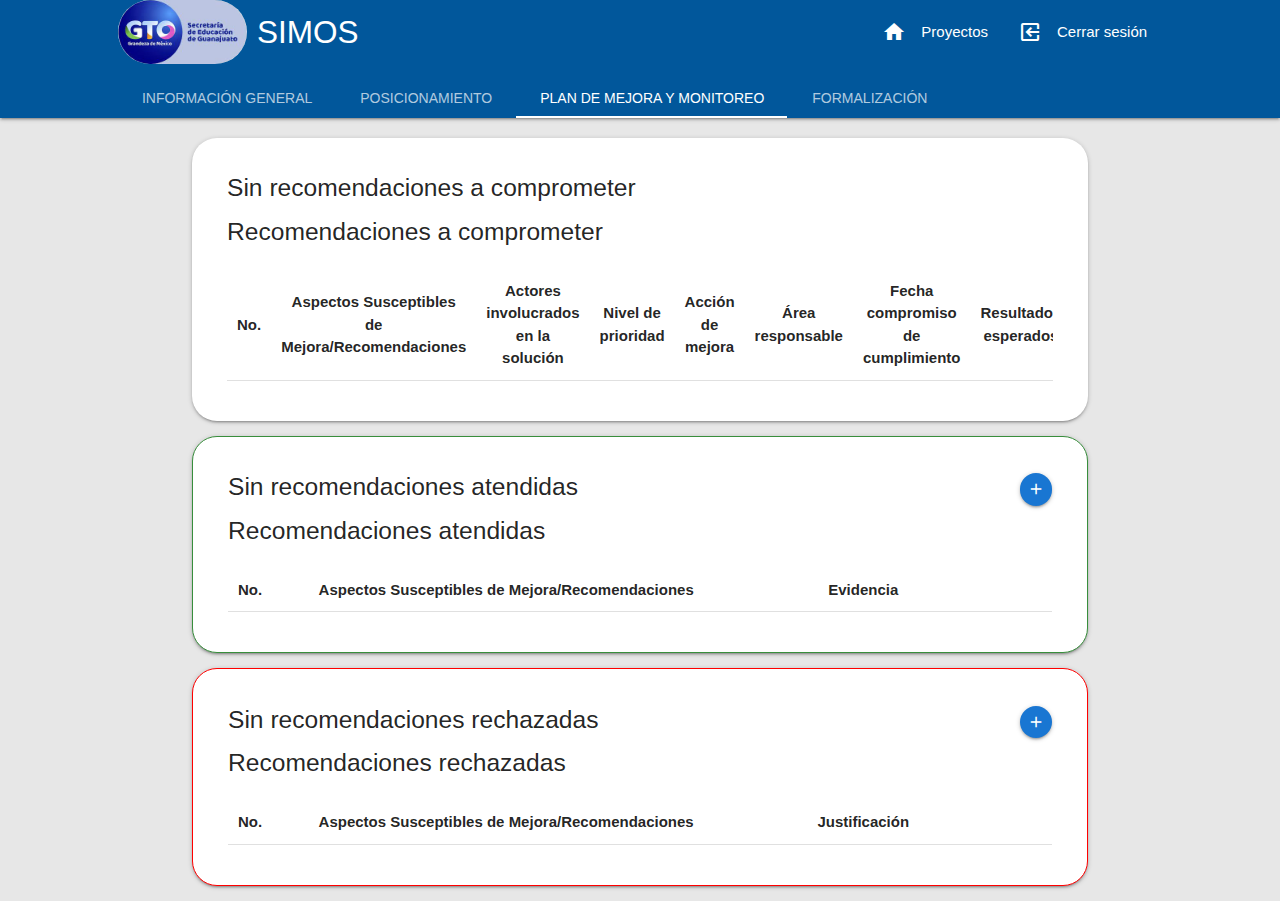
<file: vista_por_proyecto.html>
<!DOCTYPE html>
<html lang="es">
<head>
    <meta charset="UTF-8">
    <meta name="viewport" content="width=device-width, initial-scale=1.0">
    <title> Sistema de Monitoreo y Seguimiento a Recomendaciones (SIMOS) / Proyecto Horizonte de Oportunidades </title>

    <link href='https://fonts.googleapis.com/css?family=Baloo 2' rel='stylesheet'>
    <link href="https://fonts.googleapis.com/icon?family=Material+Icons" rel="stylesheet">
    <link rel="stylesheet" type="text/css" href="Resource/Materialize/materialize.min.css"> 
	<link rel="stylesheet" type="text/css" href="Resource/css/vista_por_proyecto.css">
</head>
<body>

    <!-- MENU PRINCIPAL -->
    <nav class="nav-extended light-blue darken-4">
        <div class="nav-wrapper">
            <div class="row row-menu-and-title">
                <div class="col l1"></div>
                <div class="col l10">
                    <a href="#" class="brand-logo white-text"> <img class="seg-logo left" src="Resource/files/images/seg-logo.jpeg"> <strong class="main-title-project truncate">SIMOS </strong> </a>
                    <a href="#" data-target="mobile-demo" class="sidenav-trigger"><i class="material-icons">menu</i></a>
                    <ul id="nav-mobile" class="right hide-on-med-and-down">
                        <li><a href="home_validador.html"><i class="material-icons left">home</i>Proyectos</a></li>
                        <li><a class="close-session"><i class="material-icons left icon-exit-session">exit_to_app</i>Cerrar sesión</a></li>
                    </ul>
                </div>
                <div class="col l1"></div>
            </div>
        </div>

        <div class="nav-content">
            <div class="row">
                <div class="col l1"></div>
                <div class="col l10">
                    <ul class="tabs tabs-transparent">
                        <li class="tab"><a href="#general_information">Información general <!--<i class="material-icons left">check</i>--></a></li>
                        <li class="tab"><a href="#opinion_general">Posicionamiento<!-- <i class="material-icons left">check</i> --></a></li>
                        <li class="tab"><a class="active" href="#plan_de_mejora">Plan de mejora y monitoreo<!-- <i class="material-icons left">autorenew</i> --></a></li>
                        <li class="tab"><a href="#documents">Formalización<!-- <i class="material-icons left">autorenew</i> --></a></li>
                    </ul>
                </div>
                <div class="col l1"></div>
            </div>
        </div>
    </nav>
      
<!--    SECCIÓN PARA LA INFORMACIÓN GENERAL DEL PROGRAMA SOCIAL -->
        <div id="general_information">
            <div class="row">
                <div class="col l1"></div>
                
                <div class="col l5">
                    <div class="card card-program">
                        <div class="card-content card-content-ft-proyecto">
                            
                            <span class="card-title">
                                <h4 class="card-title-ficha-tecnica">
                                  <strong>
                                    Ficha técnica del programa
                                    <i class="material-icons right teal darken-2 validation-ft-programa tooltipped" data-position="bottom" data-tooltip="Información validada">check</i>
                                  </strong>

                                  <a class="btn-floating btn-small waves-effect lime btn-validate-info btn-validate-info-project orange lighten-2 tooltipped modal-trigger right" data-position="bottom" data-tooltip="Validar información" href="#ModalValidateTechnicalProjectInfo"><i class="material-icons">assignment_late</i></a>
                                </h4>
                            </span>
                            
                            <table class="striped table-ficha-tecnica-proyecto">
                                <tbody>
                                  <tr>
                                    <td class="title-column"><strong>Programa <br>social:</strong></td>
                                    <td class="left-align NombreProyecto"></td>
                                  </tr>
                                  <tr>
                                    <td class="title-column"><strong>Clave del proyecto de inversión o proceso:</strong></td>
                                    <td class="left-align ClaveProyecto"></td>
                                  </tr>
                                  <tr>
                                      <td class="title-column"><strong>Dependencia o entidad responsable del programa:</strong></td>
                                      <td class="DependenciaProyecto"></td>
                                  </tr>
                                  <tr>
                                    <td class="title-column"><strong>Siglas:</strong></td>
                                    <td class="SiglasDependencia"></td>
                                  </tr>
                                  <tr>
                                    <td class="title-column"><strong>Unidad Responsable (UR):</strong></td>
                                    <td class="UnidadResponsable"> </td>
                                  </tr>
                                  <tr>
                                    <td class="title-column"><strong>Siglas:</strong></td>
                                    <td class="SiglasUnidadResponsable"></td>
                                  </tr>
                                  <tr>
                                    <td class="title-column"><strong>Responsable:</strong></td>
                                    <td class="NombreResponsable"></td>
                                  </tr>

                                </tbody>
                            </table>

                            <h6 class="NoFTProjectInformation">Sin información registrada</h6>
                        </div>
                    </div>
                </div>

                <div class="col l5">
                    <div class="card card-evaluation">
                        <div class="card-content card-content-evaluation">
                            <span class="card-title card-title-ficha-tecnica">
                                <h4 class="card-title-ficha-tecnica">
                                    <strong>
                                      Ficha técnica de la evaluación
                                      <i class="material-icons right teal darken-2 validation-ft-evaluation tooltipped" data-position="bottom" data-tooltip="Información validada">check</i>
                                    </strong>

                                    <a class="btn-floating btn-small btn-validate-info btn-validate-info-evaluation waves-effect orange lighten-2 tooltipped modal-trigger right" data-position="bottom" data-tooltip="Validar información" href="#ModalValidateTechnicalEvaluationInfo"><i class="material-icons">assignment_late</i></a>
                                </h4>
                            </span>
                            
                            <table class="striped table-evaluation">
                                <tbody>
                                  <tr>
                                    <td class="title-column"><strong>Instancia Evaluadora:</strong></td>
                                    <td class="left-align InstanciaEvaluadora"></td>
                                  </tr>
                                  <tr>
                                    <td class="title-column"><strong>Nombre de la evaluación:</strong></td>
                                    <td class="left-align NombreDeEvaluacion"></td>
                                  </tr>
                                  <tr>
                                    <td class="title-column"><strong>Tipo de evaluación:</strong></td>
                                    <td  class="TipoEvaluacion"></td>
                                  </tr>
                                  <tr>
                                    <td class="title-column"><strong>Año de evaluación:</strong></td>
                                    <td class="AñoDeEvaluacion"></td>
                                  </tr>
                                  <tr>
                                    <td class="title-column"><strong>Nombre del informe:</strong></td>
                                    <td class="NombreDelInforme"></td>
                                  </tr>
                                  <tr>
                                    <td class="title-column"><strong>Costo de la evaluación:</strong></td>
                                    <td class="CostoEvaluacion">  </td>
                                  </tr>

                                </tbody>
                            </table>

                            <h6 class="NoFTEvaluationInformation">Sin información registrada</h6>
                        </div>
                    </div>
                </div>

                <div class="col l1"></div>
            </div>
        </div>

            <!-- MODAL PARA MODIFICAR INFORMACIÓN SOBRE EL PROYECTO -->
            <div id="ModalValidateTechnicalProjectInfo" class="modal modal-add-project-info modal-fixed-footer">
              <div class="modal-content">                
                  <h4>¿Desea validar la información de la <strong>Ficha técnica del programa</strong> del programa/proyecto <strong class="nombre-programa"></strong>? </h4>
              </div>

              <div class="modal-footer modal-footer-val-info-project">
                <a class="btn-small waves-effect orange lighten-2 btn-validate-project-information">Validar información</a>
                <a class="btn-small waves-effect grey lighten-1 modal-close">Cancelar</a>
              </div>
            </div>

            <!-- MODAL PARA AGREGAR INFORMACIÓN SOBRE LA EVALUACIÓN -->
            <div id="ModalValidateTechnicalEvaluationInfo" class="modal modal-add-evaluation-info modal-fixed-footer">
                <div class="modal-content">                
                  <h4>¿Desea validar la información de la <strong>Ficha técnica de la evaluación</strong> del programa/proyecto <strong class="nombre-programa"></strong>? </h4>
                </div>

                <div class="modal-footer modal-footer-val-info-project">
                  <a class="btn-small waves-effect orange lighten-2 btn-validate-evaluation-information">Validar información</a>
                  <a class="btn-small waves-effect grey lighten-1 modal-close">Cancelar</a>
                </div>
            </div>

<!--    SECCIÓN PARA LA OPINIÓN GENERAL POR PARTE DEL ENCARGADO DEL PROGRAMA -->
        <div id="opinion_general">
          
          <div class="container">
            <div class="card">

              <div class="card-content card-content-comments">
                <span class="card-title card-title-comments">
                  <strong>
                    <h4 class="title-general-comments">
                      Opinión general
                      <a class="btn btn-small btn-floating waves-effect orange lighten-2 btn-wait-validation-general-opinion tooltipped modal-trigger right" href="#ModalValidateGeneralOpinion" data-position="bottom" data-tooltip="Validar información"> <i class="material-icons">assignment_late</i> </a>
                      <i class="material-icons right validated-general-opinion tooltipped" data-position="bottom" data-tooltip="Opinión general validada">check</i>
                    </h4>
                  </strong>
                </span>

                <textarea disabled id="ComentariosObservacionesGenerales" class="materialize-textarea"></textarea>

                <div class="ValidatorObservationContainer OpinionGeneralObservaciones-Container">
                    <div class="observation-body OpinionGeneral-ObservacionesBody">
                      <h5>
                        <span class="ValidatorObservation-title">Observación realizada:</span>
                        <!-- Modificar el nombre de la clase del botón para el tipo de sección
                        <a class="btn-floating btn-small btnOpinionGeneral-AddObservation waves-effect yellow darken-2 tooltipped modal-trigger right" data-position="bottom" data-tooltip="Modificar la observación" href="#ModalAddModifyObservationValidator"><i class="material-icons">edit</i></a>
                        -->
                      </h5>

                      <!-- Modificar el nombre del ID de la textarea para el tipo de sección -->
                      <textarea disabled id="txtOpinionGeneral-ValidatorObservation" class="materialize-textarea"></textarea>
                    </div>

                    <div class="no-observation-body OpinionGeneral-NoObservacionesBody">
                      <h5 class="NoValidatorObservation-title">
                        Sin observaciones
                        <!-- Modificar el botón de "Agregar observación" para el tipo de sección -->
                        <a class="btn-floating btn-small btnOpinionGeneral-AddObservation waves-effect blue darken-2 tooltipped modal-trigger right" data-position="bottom" data-tooltip="Agregar una observación" href="#ModalAddModifyObservationValidator"><i class="material-icons">add</i></a>
                      </h5>
                    </div>
                </div>
                
                <h6 class="OG_SinInfo">Sin información registrada</h6>
              </div>

            </div>
          </div>

          <div class="container">
            <div class="card">
              <div class="card-content card-content-comments">
                  <span class="card-title card-title-comments">
                    <strong>
                      <h4 class="title-specific-comments">
                          <strong>Comentarios y observaciones específicos por tema</strong>
                      </h4>
                    </strong>
                  </span>
                  <br>

                  <div class="row">
                    <div class="col l11 m11 s10">
                      <textarea disabled id="ComentariosObservacionesEspecificosPorTema_Titulo" class="materialize-textarea"></textarea>
                    </div>
                  </div>
                  
                  <table class="highlight table-observaciones-especificas">
                    <thead>
                      <tr>
                          <th class="table-ApartadoEvaluacion">Apartado de la evaluación</th>
                          <th class="table-ObservacionEspecifica">Observación específica</th>
                          <th class="table-ObservacionAtender">Observaciones</th>
                      </tr>
                    </thead>

                    <tbody class="Table_TemasComentariosPorTema">
                    </tbody>
                  </table>

                  <h6 class="OG_SinInfo">Sin información registrada</h6>
              </div>
            </div>
          </div>

        </div>

            <!-- MODAL PARA MODIFICAR LA INFORMACIÓN SOBRE "OPINIÓN GENERAL"-->
            <div id="ModalValidateGeneralOpinion" class="modal modal-add-opinion-general modal-fixed-footer">
              <div class="modal-content">

                  <div class="row mb-0">
                    <div class="col l12 m12 s12">
                      <h4>¿Desea validar la <strong>Opinión General</strong> del programa <strong class="nombre-programa"></strong>? </h4>
                    </div>
                </div>

              </div>

              <div class="modal-footer">
                <a href="#!" class="btn-small waves-effect blue darken-3 btn-validate-general-opinion">Validar opinión general</a>
                <a href="#!" class="modal-close btn-small waves-effect grey lighten-1">Cancelar</a>
              </div>
            </div>

            <!-- MODAL PARA MODIFICAR LAS OBSERVACIONES PARA LA "OPINIÓN GENERAL"-->
            <div id="ModalAddModifyObservationValidator" class="modal modal-add-opinion-general modal-fixed-footer">
              <div class="modal-content">

                  <div class="row mb-0">
                    <div class="col l12 m12 s12">

                        <div class="observation-general-opinion-container">
                            <h5 class="title-ObservacionValidador">Observación </h5>
    
                            <div class="input-field InputFieldValidatorComment">
                                <textarea id="txtObservationValidator" class="materialize-textarea"></textarea>
                            </div>
                        </div>

                    </div>
                </div>

              </div>

              <div class="modal-footer">
                <a href="#!" class="btn-small waves-effect blue darken-3 btn-save-observation-validator">Guardar observación</a>
                <a href="#!" class="modal-close btn-small waves-effect grey lighten-1">Cancelar</a>
              </div>
            </div>

            <!-- MODAL PARA MODIFICAR LAS "OBSERVACIONES GENERALES"-->
            <div id="ModalAddModifyObservationPerTheme" class="modal modal-add-opinion-general modal-fixed-footer">
              <div class="modal-content">
                
                  <div class="row mb-0">
                    <div class="col l12 m12 s12">

                        <div class="observation-general-opinion-container">
                            <h5 class="title-ObservacionValidador">Observación</h5>
    
                            <div class="input-field InputFieldValidatorComment">
                                <textarea id="txtObservationValidatorPorTema" class="materialize-textarea"></textarea>
                            </div>
                        </div>

                    </div>
                  </div>

              </div>

              <div class="modal-footer">
                <a href="#!" class="btn-small waves-effect blue darken-3 btn-save-observation-validator-por-tema">Guardar observación</a>
                <a href="#!" class="modal-close btn-small waves-effect grey lighten-1">Cancelar</a>
              </div>
            </div>

            <!-- MODAL PARA MODIFICAR UN TEMA EN ESPECÍFICO Y SU INFORMACIÓN -->
            <div id="ModalModifyDataTheme" class="modal modal-add-opinion-general modal-fixed-footer">
              <div class="modal-content">
                  
                  <div class="row mb-0">              
                      <div class="col l12 m12 s12">
                          <h5 class="modal-titleTheme">Título del tema</h5>
                          <div class="input-field">
                            <textarea id="txtModalTituloTema" class="materialize-textarea"></textarea>
                          </div>
                          
                          <h5 class="modal-contentTheme">Contenido del tema</h5>
                          <div class="input-field">
                              <textarea id="txtModalContenidoTema" class="materialize-textarea"></textarea>
                          </div>

                          <div class="row">
                              <div class="col l12">

                                <div class="ValidatorObservationContainer ObservacionesPorTema-Container">
                                  <div class="observation-body ObservacionesPorTema-Body">
                                    <h5>
                                      <span class="ValidatorObservation-title">Observación realizada:</span>
                                      <!-- Modificar el nombre de la clase del botón para el tipo de sección
                                      <a class="btn-floating btn-small btnObservacionesPorTema-AddObservation waves-effect yellow darken-2 tooltipped modal-trigger right" data-position="bottom" data-tooltip="Modificar la observación" href="#ModalAddModifyObservationValidator"><i class="material-icons">edit</i></a> -->
                                    </h5>
              
                                    <!-- Modificar el nombre del ID de la textarea para el tipo de sección -->
                                    <textarea disabled id="txtObservacionesPorTemaModal" class="materialize-textarea"></textarea>
                                  </div>
              
                                  <div class="no-observation-body NoObservacionesPorTema-Body">
                                    <h5 class="NoValidatorObservation-title">
                                      Sin observaciones
                                      <!-- Modificar el botón de "Agregar observación" para el tipo de sección -->
                                      <a class="btn-floating btn-small btnObservacionesPorTema-AddObservation waves-effect blue darken-2 tooltipped modal-trigger right" data-position="bottom" data-tooltip="Agregar una observación" href="#ModalAddModifyObservationPerTheme"><i class="material-icons">add</i></a>
                                    </h5>
                                  </div>
                              </div>

                              </div>
                          </div>

                          <p class="id_observacion_modal"></p>
                      </div>
                  </div>

              </div>

              <div class="modal-footer">
                <a href="#!" class="btn-small waves-effect blue darken-2 btn-validar-observacion-especifica">Validar observación específica</a>
                <a href="#!" class="modal-close btn-small waves-effect grey lighten-1">Cancelar</a>
              </div>
            </div>

<!--    SECCIÓN PARA EL PLAN DE MEJORA POR PARTE DEL ENCARGADO DEL PROGRAMA -->
        <div id="plan_de_mejora">

            <div class="container">
                <div class="col l1"></div>
                <div class="col l10">
                    <div class="card card-RecomendacionesAComprometer">

                        <div class="card-content card-content-mejoras">                        
                          <span class="card-title">
                                <h5 class="no-data-recomendaciones-a-comprometer">
                                    Sin recomendaciones a comprometer
                                    <!--<a class="btn-floating btn-small btn-add-plan-mejora waves-effect blue darken-2 tooltipped modal-trigger right" data-position="bottom" data-tooltip="Agregar recomendación" href="#ModalAddModifyPlanMejora"><i class="material-icons">add</i></a>-->
                                </h5>
                                <h5 class="with-data-recomendaciones-a-comprometer">
                                    Recomendaciones a comprometer
                                    <!--<a class="btn-floating btn-small btn-add-plan-mejora waves-effect blue darken-2 tooltipped modal-trigger right" data-position="bottom" data-tooltip="Agregar recomendación" href="#ModalAddModifyPlanMejora"><i class="material-icons">add</i></a>-->
                                </h5>
                            </span>

                            <div class="TableAComprometer-containter">
                              <table class="highlight TableAComprometer">
                                <thead>
                                  <tr>
                                      <th class="table-Id_Recomendacion">   No.</th>
                                      <th class="table-ASM">                Aspectos Susceptibles de Mejora/Recomendaciones</th>
                                      <th class="table-ActoresSolucion">    Actores involucrados en la solución</th>
                                      <th class="table-Prioridad">          Nivel de prioridad</th>
                                      <th class="table-AccionMejora">       Acción de mejora</th>
                                      <th class="table-AreaResponsable">    Área responsable</th>
                                      <th class="table-Fecha">              Fecha compromiso de cumplimiento</th>
                                      <th class="table-Resultados">         Resultados esperados</th>
                                      <th class="table-Evidencias">         Evidencias</th>
                                  </tr>
                                </thead>
  
                                <tbody class="TableBody-RecomendacionesAComprometer"></tbody>
                              </table>
                            </div>

                        </div>
                    </div>
                </div>
                <div class="col l1"></div>
            </div>

            <div class="container">
                <div class="col l1"></div>
                <div class="col l10">
                    <div class="card card-RecomendacionesAtendidas">
                        <div class="card-content card-content-mejoras">
                        
                            <span class="card-title">
                                <h5 class="no-data-recomendaciones-atendidas">
                                    Sin recomendaciones atendidas
                                    <a class="btn-floating btn-small btn-add-plan-mejora waves-effect blue darken-2 tooltipped modal-trigger right" data-position="bottom" data-tooltip="Agregar recomendación" href="#ModalAddModifyPlanMejora"><i class="material-icons">add</i></a>
                                </h5>
                                <h5 class="with-data-recomendaciones-atendidas">
                                    Recomendaciones atendidas
                                    <!--<a class="btn-floating btn-small btn-add-plan-mejora waves-effect blue darken-2 tooltipped modal-trigger right" data-position="bottom" data-tooltip="Agregar recomendación" href="#ModalAddModifyPlanMejora"><i class="material-icons">add</i></a>-->
                                </h5>
                            </span>

                            <table class="highlight TableAtendidas">
                              <thead>
                                <tr>
                                    <th class="table-No-RecomendationAtended center-align ">No.</th>
                                    <th class="table-ASM-atendidas center-align           ">Aspectos Susceptibles de Mejora/Recomendaciones</th>
                                    <th class="table-documento-evidencia center-align     ">Evidencia</th>
                                    <!--<th class="table-observaciones">Observaciones del validador</th>-->
                                    <th class="table-IconAtended"></th>
                                    <!--<th> COLUMNA PARA MOSTRAR EL ICONO INDICADOR DE UNA OBSERVACIÓN </th>-->
                                </tr>
                              </thead>

                              <tbody class="TableBody-RecomendacionesAtendidas">
                              </tbody>
                            </table>

                        </div>
                    </div>
                </div>
                <div class="col l1"></div>
            </div>

            <div class="container">
                <div class="col l1"></div>
                <div class="col l10">      
                    <div class="card card-RecomendacionesRechazadas">
                        <div class="card-content card-content-mejoras">
                        
                            <span class="card-title">
                                <h5 class="no-data-recomendaciones-rechazadas">
                                    Sin recomendaciones rechazadas
                                    <a class="btn-floating btn-small btn-add-plan-mejora waves-effect blue darken-2 tooltipped modal-trigger right" data-position="bottom" data-tooltip="Agregar recomendación" href="#ModalAddModifyPlanMejora"><i class="material-icons">add</i></a>
                                </h5>
                                <h5 class="with-data-recomendaciones-rechazadas">
                                     Recomendaciones rechazadas
                                    <!--<a class="btn-floating btn-small btn-add-plan-mejora waves-effect blue darken-2 tooltipped modal-trigger right" data-position="bottom" data-tooltip="Agregar recomendación" href="#ModalAddModifyPlanMejora"><i class="material-icons">add</i></a>-->
                                </h5>
                            </span>

                            <table class="highlight TableRechazadas">
                              <thead>
                                <tr>
                                    <th class="center-align table-no-recomendation-refused">No.</th>
                                    <th class="center-align table-ASM-atendidas">Aspectos Susceptibles de Mejora/Recomendaciones</th>
                                    <th class="center-align table-documento-evidencia">Justificación</th>
                                    <th class="center-align table-icon-recomendation-refused"></th>
                                </tr>
                              </thead>

                              <tbody class="TableBody-RecomendacionesRechazadas">
                              </tbody>
                            </table>

                        </div>
                    </div>
                </div>
                <div class="col l1"></div>
            </div>
          
        </div>

          <!-- MODAL PARA AGREGAR NUEVA RECOMENDACION AL PROYECTO -->
          <div id="ModalAddModifyPlanMejora" class="modal modal-add-opinion-general modal-fixed-footer">
            <div class="modal-content">

                <div class="row">
                  <div class="col l4 m4 s12">

                    <div class="row mb-0 pt-25">
                      <div class="col l12 m12 s12">
                          <h6><strong>Nivel de prioridad:</strong> <strong class="text-format-normal right" id="select-nivel-prioridad"></strong> </h6>
                      </div>

                      <div class="col l12 m12 s12">
                          <h6><strong>Estatus actual:</strong> <strong class="text-format-normal right" id="select-estatus"></strong></h6>
                      </div>

                      <div class="col l12 m12 s12">
                          <h6><strong>Fecha cumplimiento:</strong> <strong class="text-format-normal right" id="datepicker-fecha-cumplimiento"></strong> </h6>
                          <p></p>
                      </div>

                      <div class="col l12 m12 s12 pt-10">
                        <h6><strong>Actores involucrados en la solución:</strong></h6>
                        <p id="txtActoresInvolucrados" class="text-result-container"></p>
                      </div>

                      <div class="col l12 m12 s12 pt-10">
                        <h6><strong>Área responsable:</strong></h6>
                        <p id="txtAreaResponsable" class="text-result-container"></p>
                      </div>

                      <div class="col l12 m12 s12 pt-10">
                          <h6><strong>Resultados esperados:</strong></h6>
                          <p id="txtResultadosEsperados" class="text-result-container"></p>
                      </div>
                    </div>

                  </div>
                  
                  <div class="col l8 m8 s12">

                      <div class="row">
                        <div class="col l12 m12 s12">
                          <h6><strong>Aspecto Susceptible de Mejora/Recomendación</strong></h6>
                          <p id="txtASM" class="text-result-container"></p>
                        </div>
                      </div>

                      <div class="row">
                        <div class="col l12 m12 s12">
                          <h6><strong>Acción de mejora:</strong></h6>
                          <p id="txtAccionMejora" class="text-result-container"></p>
                        </div>
                      </div>

                      <div class="row">
                        <div class="col l12 m12 s12">
                          <h6><strong>Evidencias solicitadas:</strong></h6>
                          <p id="txtEvidenciasSolicitadas" class="text-result-container"></p>
                        </div>
                      </div>

                      <div class="row pt-25">
                        <div class="col l12 m12 s12">
      
                          <div class="ValidatorObservationContainer PlanDeMejora-Container">
                            <div class="observation-body RecomendationAComprometer-ObservacionesBody">
                              <h5>
                                <span class="ValidatorObservation-title">Observación realizada:</span>
                                <!-- Modificar el nombre de la clase del botón para el tipo de sección-->
                                <a class="btn-floating btn-small btnRecomendationAComprometer-EditObservation waves-effect yellow darken-2 tooltipped modal-trigger right" data-position="bottom" data-tooltip="Modificar la observación" href="#ModalAddModifyObservationValidator"><i class="material-icons">edit</i></a>
                              </h5>
        
                              <!-- Modificar el nombre del ID de la textarea para el tipo de sección -->
                              <textarea disabled id="txtRecomendationAComprometer-ValidatorObservation" class="materialize-textarea"></textarea>
                            </div>
        
                            <div class="no-observation-body RecomendationAComprometer-NoObservacionesBody">
                              <h5 class="NoValidatorObservation-title">
                                Sin observaciones
                                <!-- Modificar el botón de "Agregar observación" para el tipo de sección -->
                                <a class="btn-floating btn-small btnRecomendationAComprometer-AddObservation waves-effect blue darken-2 tooltipped modal-trigger right" data-position="bottom" data-tooltip="Agregar una observación" href="#ModalAddModifyObservationValidator"><i class="material-icons">add</i></a>
                              </h5>
                            </div>
                          </div>
      
                        </div>
                      </div>

                  </div>
                </div>

            </div>

            <div class="modal-footer">
              <a href="#!" class="modal-close btn-small waves-effect grey lighten-1">Cerrar</a>
            </div>
          </div>

          <!-- MODAL PARA MOSTRAR LAS OBSERVACIONES HECHAS POR EL VALIDADOR A LAS RECOMENDACIONES -->
          <div id="ModalShowAtendedRecomendation" class="modal modal-fixed-footer">
            <div class="modal-content">
              <div class="row">

                <div class="col s12 m12 l12">
                    <h5><strong>Aspectos Susceptibles de Mejora/Recomendaciones</strong></h5>
                    <textarea disabled class="txtASM-AtendedRecomendation materialize-textarea"></textarea>

                    <h5><strong>Evidencia</strong></h5>
                    <textarea disabled class="txtEvidencia-AtendedRecomendation materialize-textarea"></textarea>
                    <p class="num_recomendation_atendidas"></p>
                </div>

                <div class="col s12 m12 l12">
                    <div class="ValidatorObservationContainer AtendedRecomendationObservaciones-Container">

                      <div class="observation-body OpinionGeneral-ObservacionesBody">
                        <h5>
                          <span class="ValidatorObservation-title">Observación realizada:</span>
                          <!-- Modificar el nombre de la clase del botón para el tipo de sección
                          <a class="btn-floating btn-small btnOpinionGeneral-AddObservation waves-effect yellow darken-2 tooltipped modal-trigger right" data-position="bottom" data-tooltip="Modificar la observación" href="#ModalAddModifyObservationValidator"><i class="material-icons">edit</i></a>
                          -->
                        </h5>
                        <!-- Modificar el nombre del ID de la textarea para el tipo de sección -->
                        <textarea disabled class="txtValidatorObservation-AtendedRecomendation materialize-textarea"></textarea>
                      </div>
  
                      <div class="no-observation-body OpinionGeneral-NoObservacionesBody">
                        <h5 class="NoValidatorObservation-title">
                          Sin observaciones
                          <!-- Modificar el botón de "Agregar observación" para el tipo de sección -->
                          <a class="btn-floating btn-small btnOpinionGeneral-AddObservation waves-effect blue darken-2 tooltipped modal-trigger right" data-position="bottom" data-tooltip="Agregar una observación" href="#ModalAddModifyObservationValidator"><i class="material-icons">add</i></a>
                        </h5>
                      </div>

                    </div>
                </div>

              </div>
            </div>
            
            <div class="modal-footer">
              <a href="#!" class="btn-small waves-effect blue darken-3 btn-validate-recomendation-atended mr-10px">Validar observación atendida<i class="material-icons left">check</i></a>
              <a href="#!" class="modal-close btn-small waves-effect grey lighten-1 mr-20px">Cerrar</a>
            </div>
          </div>

          <!-- MODAL PARA MOSTRAR LAS OBSERVACIONES HECHAS POR EL VALIDADOR A LAS RECOMENDACIONES -->
          <div id="ModalShowRefusedRecomendation" class="modal modal-delete-recomendation modal-fixed-footer">
            <div class="modal-content">

              <div class="row">
                <div class="col s12 m12 l12">
                    <h5><strong>Aspectos Susceptibles de Mejora/Recomendaciones</strong></h5>
                    <textarea disabled class="txtASM-RefusedRecomendation materialize-textarea"></textarea>

                    <h5><strong>Justificación</strong></h5>
                    <textarea disabled class="txtJustification-RefusedRecomendation materialize-textarea"></textarea>
                </div>
                <p class="num_recomendation_refused"></p>

                <div class="col s12 m12 l12">

                  <div class="ValidatorObservationContainer RefusedRecomendationObservaciones-Container">

                    <div class="observation-body RecomendacionesRechazadas-ObservacionesBody">
                      <h5>
                        <span class="ValidatorObservation-title">Observación realizada:</span>
                        <!-- Modificar el nombre de la clase del botón para el tipo de sección
                        <a class="btn-floating btn-small btnOpinionGeneral-AddObservation waves-effect yellow darken-2 tooltipped modal-trigger right" data-position="bottom" data-tooltip="Modificar la observación" href="#ModalAddModifyObservationValidator"><i class="material-icons">edit</i></a>
                        -->
                      </h5>
                      <!-- Modificar el nombre del ID de la textarea para el tipo de sección -->
                      <textarea disabled class="txtValidatorObservation-RefusedRecomendation materialize-textarea"></textarea>
                    </div>

                    <div class="no-observation-body RecomendacionesRechazadas-NoObservacionesBody">
                      <h5 class="NoValidatorObservation-title">
                        Sin observaciones
                        <!-- Modificar el botón de "Agregar observación" para el tipo de sección -->
                        <a class="btn-floating btn-small btnRecomendacionesRechazadas-AddObservation waves-effect blue darken-2 tooltipped modal-trigger right" data-position="bottom" data-tooltip="Agregar una observación" href="#ModalAddModifyObservationValidator"><i class="material-icons">add</i></a>
                      </h5>
                    </div>

                  </div>

                </div>
              </div>        

            </div>

            <div class="modal-footer">
              <a href="#!" class="btn-small waves-effect light-blue darken-3 btn-validate-observation-refused mr-10px">Validar recomendación<i class="material-icons left">check</i></a>
              <a href="#!" class="modal-close btn-small waves-effect grey lighten-1 mr-20px">Cerrar</a>
            </div>
          </div>

<!--    SECCIÓN PARA LOS DOCUMENTOS CREADOS POR PARTE DEL ENCARGADO DEL PROGRAMA ##### -->
        <div id="documents">

            <div class="container">

              <div class="card card-documents">
                <div class="card-content">

                    <span class="card-title">
                      <strong class="card-title-documents">Docs</strong>
                    </span>

                    <div class="row">
                      <div class="col l5 m5 s12">
                          <ul class="collection collection-documents"></ul>
                      </div>

                      <div class="col l7 m7 s12">
                          <!--<a class="waves-effect blue darken-2 btn btn-small btn-upload-documents btn-rounded right modal-trigger" href="#modal-upload-document"><i class="material-icons left">cloud_upload</i>Subir nuevo documento</a>-->
                          <a class="waves-effect blue darken-2 btn btn-small btn-generate-documents btn-rounded right"><i class="material-icons left">cached</i>Generar documentos</a>
                          <!--<a class="waves-effect  red darken-2 btn btn-small btn-del-documents    btn-rounded right"><i class="material-icons left">delete</i>Borrar documentos</a>-->

                          <div class="document-sign-container">
                            <strong>Nombre del documento:</strong> <br>
                            <p class="NombreDocumento"></p> <br>

                            <div class="row mb-0">
                              <div class="col l6 m6 s12">
                                  <strong>Fecha de subida:</strong> <br> 
                                  <p class="FechaSubida"></p> <br>
                              </div>
                              <div class="col l6 m6 s12">
                                  <strong>Hora de subida:</strong> <br>
                                  <p class="HoraSubida"></p>
                              </div>
                            </div>

                            <!--
                            <a class='waves-effect blue   darken-2  btn-floating btn-medium  btn-show-signed-document   right tooltipped' ata-position="bottom" data-tooltip="Ver documento"><i class='material-icons left'>open_in_browser</i>Ver documento</a>
                            <a class='waves-effect yellow darken-2  btn-floating btn-medium  btn-update-signed-document right tooltipped' ata-position="bottom" data-tooltip="Actualizar documento"><i class='material-icons left'>edit</i>Enviar para validación</a>
                            <a class='waves-effect green  darken-2  btn-floating btn-medium  btn-send-validation        right tooltipped' ata-position="bottom" data-tooltip="Enviar para validación"><i class='material-icons left'>upload</i>Enviar para validación</a>-->
                          </div>

                          <div class="document-evidence">

                            <h5>Subir documento firmado:</h5>
                            <p class="id_doc2sign"></p>

                            <form action="#">
                              <div class="file-field input-field">
                                <div class="btn btn-rounded green darken-2">
                                  <span>Subir <i class="material-icons left">cloud_upload</i></span>
                                  <input id="fileDoc" type="file">
                                </div>
                                <div class="file-path-wrapper">
                                  <input class="txt-show-name-file file-path validate" type="text">
                                </div>
                              </div>
                            </form>

                            <a class="waves-effect green darken-2 btn btn-small btn-upload-doc-formalice btn-rounded right"><i class="material-icons left">upload</i>Subir documento</a>

                          </div>
                          
                      </div>
                    </div>

                </div>
              </div>

            </div>
        </div>

            <!-- Modal subir documento-->
            <div id="modal-upload-document" class="modal modal-fixed-footer">
              <div class="modal-content">

                <h5 class="">Seleccione un documento</h5><br><br>

                <div class="row">
                    <div class="col l2 m2 s2">
                      
                      <div class="file-field input-field field-upload-document">
                          <div class="btn btn-rounded blue darken-3" data-position="bottom" data-tooltip="Seleccionar documento">
                            <span><i class="material-icons">cloud_upload</i></span>
                            <input type="file" class="form-control-update-file" name="doc" id="fileDoc"> 
                          </div>
                          <div class="file-path-wrapper">
                            <input class="file-path validate file-path-input-hide" type="text">
                          </div>
                      </div>

                    </div>
                    
                    <div class="input-field col l7 m7 s7">
                      <input disabled placeholder="Nombre" id="txtNameFile" type="text" class="validate">
                      <label class="lblNameFile" for="txtNameFile">Nombre del archivo</label>
                    </div>

                    <div class="input-field col l3 m3 s3">
                      <input disabled placeholder="Extensión" id="txtExtension" type="text" class="validate center-align">
                      <label for="first_name">Extensión</label>
                    </div>
                </div>

              </div>
              <div class="modal-footer">
                <a class="waves-effect blue darken-2 btn btn-load-doc-server btn-rounded">Subir documento</a>
                <a class="modal-close waves-effect grey btn btn-rounded">Cancelar</a>
              </div>
            </div>

            <!-- Modal para visualizar los documentos generados -->
            <div id="modal-show-document" class="modal modal-fixed-footer">
              <div class="modal-content modal-content-show-document">
                  <div class="show-pdf-document">
                    
                  </div>
              </div>
              <div class="modal-footer">
                <a class="modal-close waves-effect grey btn btn-rounded">Cerrar</a>
              </div>
            </div>

            <!-- Modal modificar documento-->
            <div id="modal-edit-document" class="modal modal-fixed-footer">
              <div class="modal-content">

                <h5 class="">Edite el documento seleccionado</h5><br><br>

                <div class="row">
                  <!--
                    <div class="col l2 m2 s2">
                      <div class="file-field input-field field-upload-document">
                          <div class="btn btn-rounded yellow darken-3 tooltipped" data-position="bottom" data-tooltip="Cambiar documento">
                            <span><i class="material-icons">cloud_upload</i></span>
                            <input type="file" class="form-control-file" name="doc" id="fileUpdateDoc"> 
                          </div>
                          <div class="file-path-wrapper">
                            <input class="file-path validate file-path-input-hide" type="text">
                          </div>
                      </div>
                    </div>
                    -->

                    <div class="input-field col l6 m6 s6">
                      <input placeholder="Nombre" id="txt-EditNameFile" type="text" class="validate">
                      <label id="iddoc_modify_modal"></label>
                      <label class="lblNameFile" for="txt-EditNameFile">Nombre del archivo</label>
                    </div>

                    <div class="input-field col l2 m2 s2">
                      <input disabled placeholder="Extensión" id="txt-EditExtension" type="text" class="validate center-align">
                      <label for="first_name">Extensión</label>
                    </div>

                    <div class="col l4 m4 s4">
                        <label>Estado del documento</label>
                        <select id="select-estatus-document" class="browser-default">
                          <option value="" disabled selected>Selecciona una opción</option>
                          <option value="1">Nuevo</option>
                          <option value="2">Aprobado</option>
                          <option value="3">En revisión</option>
                          <option value="4">Con recomendaciones</option>
                        </select>
                    </div>

                </div>

              </div>
              <div class="modal-footer">
                <a class="waves-effect yellow darken-2 btn btn-modify-document btn-rounded">Actualizar documento</a>
                <a class="modal-close waves-effect grey btn btn-rounded">Cancelar</a>
              </div>
            </div>

            <!-- Modal eliminar documento-->
            <div id="modal-delete-document" class="modal modal-fixed-footer">
              <div class="modal-content">

                <span id="iddoc_modal"></span>
                <h5 class="">¿Está seguro de borrar el documento <span class="name-delete-file"></span> de su proyecto? </h5><br><br>

              </div>
              <div class="modal-footer">
                <a class="waves-effect red darken-2 btn btn-delete-project-document btn-rounded">Borrar documento</a>
                <a class="modal-close waves-effect grey btn btn-rounded">Cancelar</a>
              </div>
            </div>

        <!-- Moment JS library 
        <script src="https://cdnjs.cloudflare.com/ajax/libs/moment.js/2.19.2/moment.js"></script>
        <script src="https://cdnjs.cloudflare.com/ajax/libs/moment.js/2.19.2/locale/es.js"></script>-->
        
        <!-- JQuery library -->
        <script src="Resource/jQuery/jquery-3.2.1.min.js"></script>

        <!-- Materialize CSS Framework -->
        <script src="Resource/Materialize/materialize.min.js"></script>

        <!-- Scripts of JS -->
        <script src="Resource/js/vista_por_proyecto.js"></script>
</body>
</html>
</file>
<file: Resource/css/index.css>
body{
    background-color: #e7e7e7 !important;
    margin: 0 !important;
    padding: 0 !important;
}

.row-slider-and-login{
    margin-top: 4% !important;
    margin-bottom: 4% !important;
}

/* MENU DE OPCIONES */

.seg-logo{
    margin-right: 10px;
    width: 129px;
    border-radius: 50px;
}

/* TARJETA DE INICIO DE SESIÓN */

.card-login{
    border-radius: 10px !important;
}

.btn-login, .btn-register{
    width: 100% !important;
}

.btn-login{
    margin-bottom: 8px;
}

.title-login{
    margin: 0 !important;
}

/* CAJAS DE TEXTO PARA EL LOGIN O LOS CAMPOS DE REGISTRO */

/* label color */
.input-field label {
    color: black !important;
}

.txtbox-input-password{
    margin-bottom: 30px !important;
}

/* label focus color */
.input-field input[type=text]:focus + label {
    color: #01579b !important;
}

/* label underline focus color */
.input-field input[type=text]:focus {
    border-bottom: 1px solid #01579b !important;
    box-shadow: 0 1px 0 0 #01579b !important;
}

/* valid color */
.input-field input[type=text].valid {
    border-bottom: 1px solid #01579b !important;
    box-shadow: 0 1px 0 0 #01579b !important;
}

/* invalid color */
.input-field input[type=text].invalid {
    border-bottom: 1px solid #01579b !important;
    box-shadow: 0 1px 0 0 #01579b !important;
}

/* icon prefix focus color */
.input-field .prefix.active {
    color: #01579b !important;
}

/* SLIDES */

.slider-content{
    border-radius: 10px !important;
}

.card-slider{
    background-color: #e7e7e7 !important;
    box-shadow: 0 0 0 0 !important;
}

.card-slider-content{
    padding: 0 !important;
}

.slides-content{
    border-radius: 10px !important;
    box-shadow: 0 2px 2px 0 rgb(0 0 0 / 14%), 0 3px 1px -2px rgb(0 0 0 / 12%), 0 1px 5px 0 rgb(0 0 0 / 20%) !important;
}

.background-slide{
    background-color: rgba(0, 0, 0, 0.3);
    border-radius: 8px;
    color: white;
}

/* FOOTER CONTENT */
.seg-logo-footer{
    height: 100px;
    border-radius: 50px;
}
</file>
<file: Resource/css/home_epp.css>
body{
	margin: 0;
	padding: 0;
	background-color: #e7e7e7 !important;
}

/* MENU DE OPCIONES */

.seg-logo{
    margin-right: 10px;
    width: 129px;
    border-radius: 50px;
}

nav .brand-logo {
    display: flex;
}

.tabs {
    height: 44px !important;
    margin-top: 10px !important;
}

/* ESTILOS DEL MENU */

.notification-alert{
	color: white;
	margin-left: 5px;
	padding: 0px 10px 0px 10px;
	border-radius: 15px;
	background-color: rgba(230, 230, 230, 0.4) !important;
	font-weight: normal;
}

.icon-exit-session{
    transform: rotate(180deg);
}

.row-menu-and-title{
	margin-bottom: 0 !important;
}

.icon-title{
	font-size: 35px !important;
}

.main-title-project {
    font-size: 24x !important;
    padding: 0 0 0 0 !important;
    width: 85% !important;
}

#txtModalObservacionValidador{
	margin-bottom: -10px !important;
}

.btn-send-for-validation{
	margin-top: 25px;
}

.estatus-observacion-enviada-container{
	font-size: 15px !important;
	color: gray;
	margin-bottom: 20px !important;
}

nav i, nav [class^="mdi-"], nav [class*="mdi-"], nav i.material-icons {
    line-height: 48px;
}

/* 	ESTILOS PARA LA SECCIÓN DE <<INFORMACIÓN GENERAL>>    */
.card-title-ficha-tecnica{
	margin: 10px 0px 30px 0px !important;
}

.card-content-ft-proyecto, .card-content-evaluation{
	padding: 25px 30px 30px 30px !important;
}

td, th {
    padding: 10px 10px;
}

.title-column{
	width: 35% !important;
	text-align: right;
}

.validation-ft-programa, .validation-ft-evaluation{
	color : #2e7d32;
	font-size: 32px;
	vertical-align: middle !important;
}

/* ---- ---- ---- ---- ---- ---- ---- ---- ---- ---- ---- */

.collection a.collection-item{
	color: black;
}

.menu-revisiones{
	background-color: white !important;
}

.steps-menu-color{
	color: green !important;
}

.step-error-color{
	color: red !important;
}

.step-in-process-color{
	color: blue;
}

.step-alert-color{
	color: yellow;
}

.step-finished-color{
	color: green;
}

.step-non-start-color{
	color: gray;
}

#ComentariosObservacionesGenerales, #ComentariosObservacionesEspecificosPorTema_Titulo{
	text-align: justify !important;
	font-size: 18px !important;
}

#ComentariosObservacionesGenerales, #ComentariosObservacionesEspecificosPorTema_Titulo,
#OpinionGeneral_ObservacionesValidador{
	color: black !important;
	border-bottom: 0 !important;
}

.title-ValidatorObservationOG{
	font-weight: bold !important;
}

#ModalModifyGeneralSpecificComments_Titulo{
	max-height: 60% !important;
	height: 50% !important;
}

.card-title{
	margin-bottom: 0 !important;
}

.card-title-documents, .card-title-recomendations{
	font-size: 34px !important;
}

.card-content-comments{
	padding: 40px 50px 40px 50px !important;
}

.card-content-mejoras{
	padding: 20px 35px 40px 35px !important;
}

.table-evaluation{
	margin-top: auto !important;
}

.modal-informe-evaluacion{
	top: 5% !important;
	height: 85% !important;
	max-height: 85% !important;
}

.icon-document{
	margin-right: -10px;
}

.textbox-update-document, .btn-update-document, .btn-send-validation{
	margin-bottom: 0px !important;
	margin-top: 0px !important;
}

.btn-update-document, .btn-send-validation{
	margin-top: 5px !important;
}

.btn-rounded{
	border-radius: 30px !important;
}

.collapsible-body{
	padding: 10px 20px 15px 20px !important;
}

.collapsible-body{
	background-color: white;
}

.collapsible-active{
	background-color: rgb(230, 230, 230) !important;
}

/* Modals styles */
#ModalAddModifyTechnicalProjectInfo{
	top: 5% !important;
	max-height: 95% !important;
	height: 85% !important;
	width: 70% !important;
}

#ModalAddModifyTechnicalEvaluationInfo{
	top: 8% !important;
	max-height: 60% !important;
	height: 60% !important;
	width: 65% !important;
}

#ModalAddModifyOpinionGeneral{
	top: 5% !important;
	max-height: 80% !important;
	height: 80% !important;
	width: 70% !important;
}

#ModalAddModifyPlanMejora{
	top: 4% !important;
	max-height: 90% !important;
	height: 90% !important;
	width: 80% !important;
}

#ModalDeleteRecomendation{
	max-height: 63% !important;
}

#ModalShowObservation{
	max-height: 60% !important;
	max-width: 50% !important;
}

#ModalShowAtendedRecomendation, #ModalShowRefusedRecomendation{
	max-height: 80% !important;
	height: 70% !important;
	max-width: 85% !important;
	width: 55% !important;
}

.modal.modal-fixed-footer .modal-footer {
    background-color: rgba(240, 240, 240, 1);
}

/* RECOMENDATIONS STYLE */

.id_RecomendacionAtendida{
	display: none;
}

.RecomendationObservation_StatusContainer{
	float: left;
	margin-left: 25px;
	margin-top: 13px;
}

.RecomendationObservation_StatusValue{
	text-decoration: none !important;
}

.card-RecomendacionesAtendidas	{
	border: 1px solid #388e3c !important;
}

.card-RecomendacionesRechazadas	{
	border: 1px solid red !important;
}

/* Tabla ASM y Recomendaciones*/

.table-Id_Recomendacion{
	width: 50px !important;
	text-align: center;
}

.table-ASM{
	width: 250px !important;
	text-align: center;
}

.table-ActoresSolucion{
	width: 200px !important;
	text-align: center;
}

.table-Prioridad{
	width: 80px !important;
	text-align: center;
}

.table-AccionMejora{
	width: 150px !important;
	text-align: center;
}

.table-AreaResponsable{
	width: 150px !important;
	text-align: center;
}

.table-Fecha{
	width: 150px !important;
	text-align: center;
}

.table-Resultados{
	width: 150px !important;
	text-align: center;
}

.table-Evidencias {
	width: 150px !important;
	text-align: center;
}

.table-ASM-atendidas{
	width: 600px !important;
}

.table-documento-evidencia{
	width: 200px !important;
 }

.table-observaciones{
	width: 500px !important;
}

/* Tabla de observaciones en la sección de Posicionamiento */
.table-ApartadoEvaluacion{
	width: 20% !important;
	text-align: center;
}

.table-ObservacionEspecifica{
	width: 70% !important;
	text-align: center;
}

.table-ObservacionAtender{
	width: 15% !important;
	text-align: center;
}

.hide-id-tema{
	display: none !important;
}

.Table_TemasComentariosPorTema .rowtable{
	cursor: pointer !important;
}

.Table_TemasComentariosPorTema tr td{
    padding-left: 5px;
    overflow-y: clip;
    white-space: nowrap;
    text-overflow: ellipsis;
    max-width: 15px;
	padding: 15px 5px !important;
}

.collapsible {
	webkit-box-shadow: none !important;
	box-shadow: none !important;
}

.TableBody-RecomendacionesAComprometer tr td{
    padding-left: 5px;
    overflow-y: clip;
    white-space: nowrap;
    text-overflow: ellipsis;
    max-width: 5px;
	padding: 10px 5px !important;
}

.TableBody-RecomendacionesAComprometer tr td:hover{
	cursor: pointer;
}

.TableBody-RecomendacionesAtendidas tr td{
    padding-left: 5px;
    overflow-y: clip;
    white-space: nowrap;
    text-overflow: ellipsis;
    max-width: 5px;
	padding: 10px 5px !important;
}

.TableBody-RecomendacionesAtendidas tr td:hover{
	cursor: pointer;
}

.TableBody-RecomendacionesRechazadas tr td{
    padding-left: 5px;
    overflow-y: clip;
    white-space: nowrap;
    text-overflow: ellipsis;
    max-width: 5px;
	padding: 10px 5px !important;
}

.TableBody-RecomendacionesRechazadas tr td:hover{
	cursor: pointer;
}

.asm-status-style-complete, .asm-status-style-incomplete,
.asm-status-style-in-process{
	margin-left: 15px;
	width: 15px;
	height: 15px;
	border-radius: 50%;
}

.asm-status-style-incomplete{
	background-color: rgba(200, 0, 0, 0.8);
}

.asm-status-style-complete{
	background-color: rgba(0, 200, 0, 0.8);
}

.ml-20px{
	margin-left: 20px !important;
}

.mr-20px{
	margin-right: 20px !important;
}

.mr-10px{
	margin-right: 10px !important;
}

.ObservationInRecomendation{
	font-size: 24px;
}

.asm-status-style-in-process{
	background-color: #0277bd;
}

.options-recomendation-container{
	display: none;
	position: relative;
	z-index: 80;

	right: 55px;
	margin-top: -43px;
	top: 10px;
	padding: 5px 20px 5px 35px;

	width: 200px;
	background: linear-gradient(90deg, rgba(255, 255, 255, 0.1) 0%, rgba(255, 255, 255, 0.9) 30%, rgba(255, 255, 255, 1) 100%);
}

/* -  - - - - - - - - - - - - - - - -- - - - - - - - - */

.no-data-recomendaciones, .with-data-recomendaciones{
	margin: 12px 40px 20px 20px !important;
}

.with-data-recomendaciones{
	font-size: 32px;
	font-weight: 600;
}

.modal.modal-fixed-footer .modal-content {
    height: calc(100% - 45px);
    max-height: 90%;
}

.row-m-b-0{
	margin-bottom: -10px !important;
}

.card-title-comments{
	margin-bottom: 20px !important;
}

.title-general-comments, .title-specific-comments{
	margin-top: 0 !important;
	font-size: 36px;
	font-weight: 600;
}

.modal-titleTheme, .modal-contentTheme, .title-ObservacionValidador{
	font-size: 32px;
	font-weight: 600;
}

.id_observacion_modal{
	display: none !important;
}

#txtModalTituloTema, #txtModalContenidoTema, #txtModalObservacionValidador{
	font-size: 19px;
}

.card-content-new-recomendation{
	padding: 5px 150px 15px 125px !important;
}

.card{
	border-radius: 25px !important;
}

.card-recomendation:hover{
	cursor: pointer;
}

.button-options-recomendation-container{
	display: none;
	position: absolute;
	width: 60px;
	height: 100px;
	margin-right: 8px;
	margin-top: 8px;
	top: 1px;
	right: 1px;
	background: linear-gradient(90deg, rgba(255, 255, 255, 0) 0%, rgba(255, 255, 255, 1) 20%, rgba(255, 255, 255, 1) 100%);
	border-top-right-radius: 15px;
}

#txtASM{
	height: 165px !important;
}

.txt-fecha-style{
	margin-bottom: 0 !important;
}

.btn-edit-recomendation,
.btn-delete-recomendation,
.btn-show-observation{
	margin-right: 8px;
}

/* DELETE RECOMENDATION */

.collection .c-item-delete-reco{
	border-radius: 0 !important;
	border-top: 0 !important;
	margin-bottom: 0 !important;
}

.collection .c-item-delete-reco:first-child{
	border-top: 1px solid #e0e0e0 !important;
}

.collection.with-header .collection-header {
    border-bottom: 1px solid #e0e0e0 !important;
}
/* - - - - - --  - - - - - - - - - - - */

.modal-overlay{
	background-color: rgba(0, 0, 0, 0.3) !important;
	backdrop-filter: blur(5px) !important;
	opacity: 1 !important;
}

.modal-footer-options{
	position: absolute;
	bottom: 15px;
	right: 15px;
}

.title-modal-add-project-info, .modal-add-evaluation-info{
	font-size: 32px !important;
	font-weight: 600;
	margin-top: 5px;
	margin-bottom: 30px;
}

.btn-validate-information{
	left: 0 !important;
}

.modal .modal-content {
    padding: 35px 35px 0 35px !important;
}

.modal{
	border-radius: 24px !important;
}

.modal.modal-fixed-footer .modal-footer-val-info-eval{
	padding-right: 15px !important;
	margin-bottom: 10px !important;
}

.modal.modal-fixed-footer .modal-footer-val-info-project{
	padding-right: 15px !important;
	margin-bottom: 0 !important;
}

.validate-information-container-infoeval p{
	margin: 0 0 0 0 !important;
}

.validate-information-container-infoeval{
	position: absolute;
	left: 5% !important;
	display: inline-block !important;
}

.validate-information-container-infoproject{
	position: absolute;
	left: 5% !important;
	display: inline-block !important;
	margin-top: 10px !important;
}

.validate-information-container-infoproject p{
	margin: 0 0 0 0 !important;
}

.m-b0{
	margin-bottom: 0 !important;
}

/* Collections styles */

.collection-step-menu > .collection-item:hover{
	background-color: rgb(245, 245, 245);
	cursor: pointer;
}

.collection-step-menu{
	box-shadow: 0 2px 2px 0 rgb(0 0 0 / 14%), 0 3px 1px -2px rgb(0 0 0 / 12%), 0 1px 5px 0 rgb(0 0 0 / 20%) !important;
}

.collection-active{
	background-color: rgb(230, 230, 230) !important;
}

.documento-informe-evaluacion{
	width:  830px;
	height: 500px !important;
}

.document-show{
	width: 100%;
	height: 520px;
}

.active-document{
	background-color: rgb(230, 230, 230) !important;
}

.collection-menu-documentos-items .type-document:hover{
	background-color: rgb(245, 245, 245);
	cursor: pointer;
}

.collection-menu-documentos-header{
	margin-top: 0px !important;
	margin-bottom: 10px !important;
}

.collection-menu-documentos-items{
	margin-top: 0px !important;
}

.collection-menu-documentos-header, .collection-menu-documentos-items{
	border: 1px solid rgb(180, 180, 180);
/*	box-shadow: 0 1px 2px 0 rgb(60 64 67 / 30%), 0 2px 6px 2px rgb(60 64 67 / 15%); */
}

.collapsible-posicionamiento-asm .collapsible-header:hover, .collapsible-plan-de-trabajo-asm .collapsible-header:hover{
	background-color: rgb(245, 245, 245);
}

.collapsible-posicionamiento-asm, .collapsible-plan-de-trabajo-asm{
	display: none;
}

/* --------------------------------------------------------------------------------------------------------------------------------------- */
/* RECOMENDACIONES */
.id_recomendation, .recomendation_preview{
	font-style: normal !important;
	color: black;
}

/* --------------------------------------------------------------------------------------------------------------------------------------- */
/* EVIDENCIAS */
.collection-documents-evidence .collection-documents-evidence-item{
	cursor: pointer;
}

.buttons-evidence-documents-hide{
	display: none;
}

.buttons-evidence-documents-show{
	display: block;
}

.btn-delete-document{
	margin-top: -5px !important;
	margin-left: 5px !important;
}

.btn-edit-document{
	margin-top: -5px !important;
}

.btn-upload-documents{
	right: 0px;
}

.img-alert{
	width: 150px;
}

.img-upload{
	width: 150px;
}

.img-edit-document{
	width: 150px;
}

.content-image-modal{
	display: flex;
	justify-content: center;
}

.text-confirm-delete{
	text-align: center;
}

#modal-confirm-delete-document{
	width: 30% !important;
	height: 35%;
}

#modal-confirm-delete-document-recomendation{
	width: 30% !important;
	height: 45%;
}

#modal-upload-document{
	width: 35% !important;
	height: 40% !important;
}

#modal-show-document{
	top: 5% !important;
	width: 80% !important;
	max-height: 100%;
	height: 90% !important;
}

.show-pdf-document{
	position: inherit;
	width: 95%;
	height: 96%;
}

.pdf-generated{
	width: 100%;
	height: 100%;
}

#modal-edit-asm-document{
	width: 40% !important;
	height: 55% !important;
}

.file-path-input-hide{
	display: none !important;
}

#modal-edit-document{
	width: 50% !important;
	height: 40% !important;
}

#modal-delete-document{
	width: 40% !important;
	height: 35% !important;
}

#ModalModifyDataTheme{
	top: 5% !important;
	max-height: 90%;
	height: 80%;
	max-width: 95%;
	width: 80%;
}

#iddoc_modal, #iddoc_modify_modal{
	display: none !important;
}

.field-upload-document{
	margin-bottom: 0px !important;
}

.others-documents{
	box-shadow: 0 2px 2px 0 rgb(0 0 0 / 14%), 0 3px 1px -2px rgb(0 0 0 / 12%), 0 1px 5px 0 rgb(0 0 0 / 20%) !important;
}

/* Icono del documento dentro del collection-item tipo avatar */
.collection .collection-item.avatar:not(.circle-clipper)>.format-svg-avatar, .collection .collection-item.avatar :not(.circle-clipper)>.format-svg-avatar {
    position: absolute;
    width: 50px;
    height: 45px;
    overflow: hidden;;
    display: inline-block;
    vertical-align: middle;
	left: 10px;
    top: 15px;
}

.action-buttons-docs{
	position: absolute;
	overflow: hidden;
	display: inline-block;
	vertical-align: middle;
	right: -1px;
	top: 50%;
	transform: translateY(-50%);
	height: 102% !important;
	line-height: 78px;
	display: none;

	background: linear-gradient(90deg,rgba(0, 0, 0, 0) 0%, rgba(248, 248, 248, 1) 30%, rgba(248, 248, 248, 1) 100% );
	padding: 0 15px 0 55px;
	border-top: 1px solid rgba(210, 210, 210, 0.8);
	border-bottom: 1px solid rgba(210, 210, 210, 0.8);
	border-right: 1px solid rgba(210, 210, 210, 0.8);
	border-top-right-radius: 15px;
	border-bottom-right-radius: 15px;
}

.btn-modify-document, .btn-delete-document, .btn-add-doc-recomendation{
	margin: 5px 2px 5px 5px !important;
}

.collection .collection-item.avatar p {
    margin-top: 8px !important;
}

.title-document{
	font-size: 19px !important;
	font-weight: 400;
	padding-bottom: 4px !important;
}

.document-status{
	font-size: 14px !important;
    padding: 1px 12px 2px 12px;
    background-color: rgba(240, 240, 240, 0.8);
	color: rgb(40, 40, 40, 0.9) !important;
	border: 1px solid rgba(80, 80, 80, 0.2);
    border-radius: 15px;
	width: fit-content;
    margin: 7px 5px 0 0 !important;
}
/*
.document-aprobed{
	color: #26a69a !important;
}

.document-send{
	color: royalblue;
}

.document-observations{
	color: orange;
}
*/
.document-aprobed, .document-send, .document-observations{
	color: rgba(0, 0, 0, 0.6);
}

.document-selected{
	 background-color: rgba(240, 240, 240, 1) !important;
}

.icon-status-document{
	margin: 3px 5px 0 0 !important;
	font-size: 18px !important;
	color: rgb(120, 120, 120, 0.9) !important;
	font-weight: lighter;
}

.collection .collection-item-document.avatar {
	padding: 12px 100px 15px 75px !important;
}

.collection .collection-item {
    padding: 10px 20px !important;
}

.collection-documents, .collection-document-recomendations{
	border: 0 !important;
}

.collection-item-document, .collection-item-recomendations{
	border: 1px solid rgba(210, 210, 210, 0.8) !important;
	border-radius: 15px !important;
	margin-bottom: 10px !important;
}

.card-messages-general-comments{
	max-height: 100% !important;
}

.collection-messages-general-comments{
	border-radius: 15px !important;
	cursor: pointer;
}

.collection-item-reco-rg{
	
}

.reco-cg-options{
	display: none !important;
	position: absolute;
	right: 0;
	display: inline-block;
	margin: -35px 0px 0px 8px;
	
	height: 45px !important;
	width: 120px;
	background-color: rgba(255, 255, 255, 0.4);
}

.btn-delete-reco-cg{
	position: relative;
}

/*
position: absolute;
overflow: hidden;
display: inline-block;
vertical-align: middle;
right: -1px;
top: 50%;
transform: translateY(-50%);
height: 102% !important;
line-height: 78px;
display: none;

background: linear-gradient(90deg,rgba(0, 0, 0, 0) 0%, rgba(248, 248, 248, 1) 30%, rgba(248, 248, 248, 1) 100% );
padding: 0 15px 0 55px;
border-top: 1px solid rgba(210, 210, 210, 0.8);
border-bottom: 1px solid rgba(210, 210, 210, 0.8);
border-right: 1px solid rgba(210, 210, 210, 0.8);
border-top-right-radius: 15px;
border-bottom-right-radius: 15px;
*/

.card-messages-general-comments .card-content{
	padding: 20px 20px 5px 20px !important;
}

.collection-item-recomendations-complete{
	border: 1px solid #1b5e20 !important;
}

.collection-item-recomendations-incomplete{
	border: 1px solid rgba(210, 210, 210, 0.8) !important;
}

.collection-item-document, .collection-item-recomendations{
	margin-bottom: 5px !important;
}

.collection-item-document:hover, .collection-item-recomendations:hover{
	background-color: rgba(248, 248, 248, 1);
	cursor: pointer;
}

.collection-document-recomendations .collection-item{
	padding: 10px 20px 10px 20px !important;
	width: 100% !important;
}

.collection-document-recomendations{
	margin-top: 66px !important;
}

.action-buttons-docs-recomendations{
	position: absolute;
	overflow: hidden;
	display: none;
	margin-top: -32px;
	right: 2px !important;
	height: 40px !important;

	background: linear-gradient(90deg,rgba(0, 0, 0, 0) 0%, rgba(248, 248, 248, 1) 30%, rgba(248, 248, 248, 1) 100% );
	padding: 5px 25px 0 55px;
	border-top-right-radius: 15px;
	border-bottom-right-radius: 15px;
}

.id_doc_proyecto, .id_doc_recomendation, .idDocumentProject, .idRecomendationDocumentProject,
.idDocumentProject_Modify, .idRecomendationDocumentProject_Modify,
.bandera_recomendacion_completada{
	display: none !important;
}

.btn-delete-document-recomendation{
	margin-left: 8px;
}

.title-document-container{
	display: block;
}

.title-document-container span{
	display: block;
}

.document-recomendations-container{
	margin-top: 26px;
}

.btn-recomendation, .action-buttons-recomendations{
	display: block;
}

.action-buttons-recomendations{
	position: absolute;
	overflow: hidden;
	display: inline-block;
	right: 0;
	transform: translateY(-75%);

	background: linear-gradient(90deg,rgba(0, 0, 0, 0) 0%, rgba(248, 248, 248, 1) 30%, rgba(248, 248, 248, 1) 100% );
	padding: 0.5px 15px 0 35px;
	border-top: 1px solid rgba(200, 200, 200, 0.6);
	border-bottom: 1px solid rgba(200, 200, 200, 0.6);
	border-right: 1px solid rgba(200, 200, 200, 0.6);
	border-top-right-radius: 15px;
	border-bottom-right-radius: 15px;

	display: none;
}

/* ESTILOS RÁPIDOS */
#recomendations{
	
}
</file>
<file: Resource/css/home_capturista.css>
body{
	margin: 0;
	padding: 0;
	background-color: #e7e7e7 !important;
}

/* MENU DE OPCIONES */

.seg-logo{
    margin-right: 10px;
    width: 129px;
    border-radius: 50px;
}

nav .brand-logo {
    display: flex;
}

.tabs {
    height: 44px !important;
    margin-top: 10px !important;
}

/* ESTILOS DEL MENU */

.notification-alert{
	color: white;
	margin-left: 5px;
	padding: 0px 10px 0px 10px;
	border-radius: 15px;
	background-color: rgba(230, 230, 230, 0.4) !important;
	font-weight: normal;
}

.icon-exit-session{
    transform: rotate(180deg);
}

.row-menu-and-title{
	margin-bottom: 0 !important;
}

.icon-title{
	font-size: 35px !important;
}

.main-title-project {
    font-size: 24x !important;
    padding: 0 0 0 0 !important;
    width: 85% !important;
}

#txtModalObservacionValidador{
	margin-bottom: -10px !important;
}

.btn-send-for-validation{
	margin-top: 25px;
}

.estatus-observacion-enviada-container{
	font-size: 15px !important;
	color: gray;
	margin-bottom: 20px !important;
}

/*
nav i, nav [class^="mdi-"], nav [class*="mdi-"], nav i.material-icons {
    line-height: 48px;
}
*/

/* 	ESTILOS PARA LA SECCIÓN DE <<INFORMACIÓN GENERAL>>    */
.card-title-ficha-tecnica{
	margin: 10px 0px 30px 0px !important;
}

.card-content-ft-proyecto, .card-content-evaluation{
	padding: 25px 30px 30px 30px !important;
}

td, th {
    padding: 10px 10px;
}

.title-column{
	width: 35% !important;
	text-align: right;
}

.validation-ft-programa, .validation-ft-evaluation, .validation-general-opinion{
	background-color: #2e7d32;
	border-radius: 50% !important;
	padding: 2px;
	color: white;
	font-size: 32px;
	vertical-align: middle !important;
}

.wait-validation-ft-programa, .wait-validation-ft-evaluation, .wait-validation-general-opinion{
	background-color: #0d47a1;
	border-radius: 50% !important;
	color: white;
	padding: 6px;
}

.card .card-content .card-title .wait-validation-ft-programa {
    line-height: 25px;
}

.card .card-content .card-title .wait-validation-ft-evaluation {
    line-height: 25px;
}

.card .card-content .card-title .wait-validation-general-opinion {
    line-height: 25px;
}

.ValidationBoxText{
	color: black !important;
	font-weight: normal !important;
}

/* ---- ---- ---- ---- ---- ---- ---- ---- ---- ---- ---- */

.collection a.collection-item{
	color: black;
}

.menu-revisiones{
	background-color: white !important;
}

.steps-menu-color{
	color: green !important;
}

.step-error-color{
	color: red !important;
}

.step-in-process-color{
	color: blue;
}

.step-alert-color{
	color: yellow;
}

.step-finished-color{
	color: green;
}

.step-non-start-color{
	color: gray;
}

#ComentariosObservacionesGenerales, #ComentariosObservacionesEspecificosPorTema_Titulo{
	text-align: justify !important;
	font-size: 18px !important;
}

#ComentariosObservacionesGenerales, #ComentariosObservacionesEspecificosPorTema_Titulo,
#OpinionGeneral_ObservacionesValidador{
	color: black !important;
	border-bottom: 0 !important;
}

#ComentariosObservacionesGenerales:hover, #ComentariosObservacionesEspecificosPorTema_Titulo:hover,
#OpinionGeneral_ObservacionesValidador:hover{
	cursor: text !important;
}

.title-ValidatorObservationOG{
	font-weight: bold !important;
}

#ModalModifyGeneralSpecificComments_Titulo{
	max-height: 60% !important;
	height: 50% !important;
}

.card-title{
	margin-bottom: 0 !important;
}

.card-title-documents, .card-title-recomendations{
	font-size: 34px !important;
}

.card-content-comments{
	padding: 40px 50px 40px 50px !important;
}

.card-content-mejoras{
	padding: 20px 35px 40px 35px !important;
}

.table-evaluation{
	margin-top: auto !important;
}

.modal-informe-evaluacion{
	top: 5% !important;
	height: 85% !important;
	max-height: 85% !important;
}

.icon-document{
	margin-right: -10px;
}

.textbox-update-document, .btn-update-document, .btn-send-validation{
	margin-bottom: 0px !important;
	margin-top: 0px !important;
}

.btn-update-document, .btn-send-validation{
	margin-top: 5px !important;
}

.btn-rounded{
	border-radius: 30px !important;
}

.collapsible-body{
	padding: 10px 20px 15px 20px !important;
}

.collapsible-body{
	background-color: white;
}

.collapsible-active{
	background-color: rgb(230, 230, 230) !important;
}

/* Modals styles */
#ModalModifyGeneralComments{
	top: 8% !important;
	width: 65%;
}

#ModalAddModifyTechnicalProjectInfo{
	top: 5% !important;
	max-height: 95% !important;
	height: 85% !important;
	width: 70% !important;
}

#ModalAddModifyTechnicalEvaluationInfo{
	top: 8% !important;
	max-height: 60% !important;
	height: 60% !important;
	width: 65% !important;
}

#ModalAddModifyOpinionGeneral{
	top: 5% !important;
	max-height: 80% !important;
	height: 80% !important;
	width: 70% !important;
}

#ModalAddModifyPlanMejora{
	top: 4% !important;
	max-height: 90% !important;
	height: 90% !important;
	width: 80% !important;
}

#ModalDeleteRecomendation{
	height: 68% !important;
	max-height: 90% !important;
}

#ModalShowObservation{
	max-height: 60% !important;
	max-width: 50% !important;
}

#ModalShowAtendedRecomendation, #ModalShowRefusedRecomendation{
	max-height: 80% !important;
	height: 70% !important;
	max-width: 85% !important;
	width: 55% !important;
}

.modal.modal-fixed-footer .modal-footer {
    background-color: rgba(240, 240, 240, 1);
}

.modal-close{
	margin-right: 20px !important;
}

.datepicker-fecha-cumplimiento {
    height: 44px;
    border: 1px solid #f2f2f2;
    text-align: center;
}

/* RECOMENDATIONS STYLE */

.align-button-com-obs-por-tema{
	vertical-align: middle !important;

}

.num_recomendation_atendidas, .num_recomendation_a_comprometer, .num_recomendation_refused{
	display: none !important;
}

.id_RecomendacionAtendida, .id_RecomendacionRechazada{
	display: none;
}

.RecomendationObservation_StatusContainer{
	float: left;
	margin-left: 25px;
	margin-top: 13px;
}

.RecomendationObservation_StatusValue{
	text-decoration: none !important;
}

.card-RecomendacionesAtendidas	{
	border: 1px solid #388e3c !important;
}

.card-RecomendacionesRechazadas	{
	border: 1px solid red !important;
}

/* Tabla ASM y Recomendaciones*/

.table-status{
	width: 2% !important;
	text-align: center !important;
	align-items: center !important;
}

.table-Id_Recomendacion{
	width: 3% !important;
	text-align: center;
}

.table-ASM{
	width: 20% !important;
	text-align: center;
}

.table-ActoresSolucion{
	width: 11% !important;
	text-align: center;
}

.table-Prioridad{
	width: 5% !important;
	text-align: center;
}

.table-AccionMejora{
	width: 10% !important;
	text-align: center;
}

.table-AreaResponsable{
	width: 10% !important;
	text-align: center;
}

.table-Fecha{
	width: 12% !important;
	text-align: center;
}

.table-Resultados{
	width: 8% !important;
	text-align: center;
}

.table-Evidencias {
	width: 19% !important;
	text-align: center;
}

.table-documento-evidencia{
	width: 37% !important;
}

.table-IconAtended{
	width: 8% !important;
}

.table-no-recomendation-refused{
	width: 5% !important;
}

.table-ASM-atendidas{
	width: 57% !important;
}

.table-documento-evidencia{
	width: 30% !important;
}

.table-icon-recomendation-refused{
	width: 8% !important;
}

/* Tabla de observaciones en la sección de Posicionamiento */
.table-ApartadoEvaluacion{
	width: 20% !important;
	text-align: center;
}

.table-ObservacionEspecifica{
	width: 70% !important;
	text-align: center;
}

.table-ObservacionAtender{
	width: 10% !important;
	text-align: center;
}

.hide-id-tema{
	display: none !important;
}

.Table_TemasComentariosPorTema .rowtable{
	cursor: pointer !important;
}

.Table_TemasComentariosPorTema tr td{
    padding-left: 5px;
    overflow: hidden !important;
    white-space: nowrap;
    text-overflow: ellipsis;
    max-width: 15px;
	padding: 15px 5px !important;
}

.collapsible {
	webkit-box-shadow: none !important;
	box-shadow: none !important;
}

.TableBody-RecomendacionesAComprometer tr td{
    padding-left: 5px;
    overflow: hidden !important;
    white-space: nowrap;
    text-overflow: ellipsis;
    max-width: 5px;
	padding: 10px 5px !important;
}

.TableBody-RecomendacionesAComprometer tr td:hover{
	cursor: pointer;
}

.TableBody-RecomendacionesAtendidas tr td{
    padding-left: 5px;
    overflow: hidden !important;
    white-space: nowrap;
    text-overflow: ellipsis;
    max-width: 5px;
	padding: 10px 15px 10px 10px !important;
}

.TableBody-RecomendacionesAtendidas tr td:hover{
	cursor: pointer;
}

.TableBody-RecomendacionesRechazadas tr td{
    padding-left: 5px;
    overflow: hidden !important;
    white-space: nowrap;
    text-overflow: ellipsis;
    max-width: 5px;
	padding: 10px 5px !important;
}

.TableBody-RecomendacionesRechazadas tr td:hover{
	cursor: pointer;
}

.asm-status-style-complete, .asm-status-style-incomplete,
.asm-status-style-in-process{
	margin-left: 15px;
	width: 15px;
	height: 15px;
	border-radius: 50%;
}

.asm-status-style-incomplete{
	background-color: rgba(200, 0, 0, 0.8);
}

.asm-status-style-complete{
	background-color: rgba(0, 200, 0, 0.8);
}

.ml-20px{
	margin-left: 20px !important;
}

.mr-20px{
	margin-right: 20px !important;
}

.mr-10px{
	margin-right: 10px !important;
}

.ObservationInRecomendation{
	font-size: 24px;
}

.asm-status-style-in-process{
	background-color: #0277bd;
}

.options-recomendation-container{
	display: none;
	position: relative;
	z-index: 80;

	right: 0% !important;
	margin-top: -43px;
	top: 10px;
	padding: 5px 20px 5px 35px;

	width: 200px;
	background: linear-gradient(90deg, rgba(255, 255, 255, 0.1) 0%, rgba(255, 255, 255, 0.9) 30%, rgba(255, 255, 255, 1) 100%);
}

/* -  - - - - - - - - - - - - - - - -- - - - - - - - - */

.no-data-recomendaciones, .with-data-recomendaciones{
	margin: 12px 40px 20px 20px !important;
}

.with-data-recomendaciones{
	font-size: 32px;
	font-weight: 600;
}

.modal.modal-fixed-footer .modal-content {
    height: calc(100% - 45px);
    max-height: 90%;
}

.row-m-b-0{
	margin-bottom: -10px !important;
}

.card-title-comments{
	margin-bottom: 20px !important;
}

.title-general-comments, .title-specific-comments{
	margin-top: 0 !important;
	font-size: 36px;
	font-weight: 600;
}

.modal-titleTheme, .modal-contentTheme, .title-ObservacionValidador, .title-GeneralOpinion{
	font-size: 32px;
	font-weight: 500;
}

.id_observacion_modal{
	display: none !important;
}

#txtModalTituloTema, #txtModalContenidoTema, #txtModalObservacionValidador{
	font-size: 19px;
}

.card-content-new-recomendation{
	padding: 5px 150px 15px 125px !important;
}

.card{
	border-radius: 25px !important;
}

.card-recomendation:hover{
	cursor: pointer;
}

.button-options-recomendation-container{
	display: none;
	position: absolute;
	width: 60px;
	height: 100px;
	margin-right: 8px;
	margin-top: 8px;
	top: 1px;
	right: 1px;
	background: linear-gradient(90deg, rgba(255, 255, 255, 0) 0%, rgba(255, 255, 255, 1) 20%, rgba(255, 255, 255, 1) 100%);
	border-top-right-radius: 15px;
}

#txtASM{
	height: 165px !important;
}

.txt-fecha-style{
	margin-bottom: 0 !important;
}

.btn-edit-recomendation,
.btn-delete-recomendation,
.btn-show-observation{
	margin-right: 8px;
}

/* DELETE RECOMENDATION */

.collection .c-item-delete-reco{
	border-radius: 0 !important;
	border-top: 0 !important;
	margin-bottom: 0 !important;
}

.collection .c-item-delete-reco:first-child{
	border-top: 1px solid #e0e0e0 !important;
}

.collection.with-header .collection-header {
    border-bottom: 1px solid #e0e0e0 !important;
}
/* - - - - - --  - - - - - - - - - - - */

.modal-overlay{
	background-color: rgba(0, 0, 0, 0.3) !important;
	backdrop-filter: blur(5px) !important;
	opacity: 1 !important;
}

.modal-footer-options{
	position: absolute;
	bottom: 15px;
	right: 15px;
}

.title-modal-add-project-info, .modal-add-evaluation-info{
	font-size: 32px !important;
	font-weight: 600;
	margin-top: 5px;
	margin-bottom: 30px;
}

.btn-validate-information{
	left: 0 !important;
}

.modal .modal-content {
    padding: 35px 35px 0 35px !important;
}

.modal{
	border-radius: 24px !important;
}

.modal.modal-fixed-footer .modal-footer-val-info-eval{
	padding-right: 15px !important;
	margin-bottom: 10px !important;
}

.modal.modal-fixed-footer .modal-footer-val-info-project{
	padding-right: 15px !important;
	margin-bottom: 0 !important;
}

.validate-information-container-infoeval p{
	margin: 0 0 0 0 !important;
}

.validate-information-container-infoeval{
	position: absolute;
	left: 5% !important;
	display: inline-block !important;
}

.validate-information-container-infoproject{
	position: absolute;
	left: 5% !important;
	display: inline-block !important;
	margin-top: 10px !important;
}

.validate-information-container-infoproject p{
	margin: 0 0 0 0 !important;
}

.m-b0{
	margin-bottom: 0 !important;
}

/* Collections styles */

.collection-step-menu > .collection-item:hover{
	background-color: rgb(245, 245, 245);
	cursor: pointer;
}

.collection-step-menu{
	box-shadow: 0 2px 2px 0 rgb(0 0 0 / 14%), 0 3px 1px -2px rgb(0 0 0 / 12%), 0 1px 5px 0 rgb(0 0 0 / 20%) !important;
}

.collection-active{
	background-color: rgb(230, 230, 230) !important;
}

.documento-informe-evaluacion{
	width:  830px;
	height: 500px !important;
}

.document-show{
	width: 100%;
	height: 520px;
}

.active-document{
	background-color: rgb(230, 230, 230) !important;
}

.collection-menu-documentos-items .type-document:hover{
	background-color: rgb(245, 245, 245);
	cursor: pointer;
}

.collection-menu-documentos-header{
	margin-top: 0px !important;
	margin-bottom: 10px !important;
}

.collection-menu-documentos-items{
	margin-top: 0px !important;
}

.collection-menu-documentos-header, .collection-menu-documentos-items{
	border: 1px solid rgb(180, 180, 180);
/*	box-shadow: 0 1px 2px 0 rgb(60 64 67 / 30%), 0 2px 6px 2px rgb(60 64 67 / 15%); */
}

.collapsible-posicionamiento-asm .collapsible-header:hover, .collapsible-plan-de-trabajo-asm .collapsible-header:hover{
	background-color: rgb(245, 245, 245);
}

.collapsible-posicionamiento-asm, .collapsible-plan-de-trabajo-asm{
	display: none;
}

/* --------------------------------------------------------------------------------------------------------------------------------------- */
/* RECOMENDACIONES */
.id_recomendation, .recomendation_preview{
	font-style: normal !important;
	color: black;
}

/* --------------------------------------------------------------------------------------------------------------------------------------- */
/* EVIDENCIAS */
.collection-documents-evidence .collection-documents-evidence-item{
	cursor: pointer;
}

.buttons-evidence-documents-hide{
	display: none;
}

.buttons-evidence-documents-show{
	display: block;
}

.btn-delete-document{
	margin-top: -5px !important;
	margin-left: 5px !important;
}

.btn-edit-document{
	margin-top: -5px !important;
}

.btn-upload-documents{
	right: 0px;
}

.img-alert{
	width: 150px;
}

.img-upload{
	width: 150px;
}

.img-edit-document{
	width: 150px;
}

.content-image-modal{
	display: flex;
	justify-content: center;
}

.text-confirm-delete{
	text-align: center;
}

#modal-confirm-delete-document{
	width: 30% !important;
	height: 35%;
}

#modal-confirm-delete-document-recomendation{
	width: 30% !important;
	height: 45%;
}

#modal-upload-document{
	width: 35% !important;
	height: 40% !important;
}

#modal-show-document{
	top: 5% !important;
	width: 80% !important;
	max-height: 100%;
	height: 90% !important;
}

.pdf-generated{
	width: 100%;
	height: 100%;
}

#modal-edit-asm-document{
	width: 40% !important;
	height: 55% !important;
}

.file-path-input-hide{
	display: none !important;
}

#modal-edit-document{
	width: 50% !important;
	height: 40% !important;
}

#modal-delete-document{
	width: 40% !important;
	height: 35% !important;
}

#ModalModifyDataTheme{
	top: 5% !important;
	max-height: 90%;
	height: 80%;
	max-width: 95%;
	width: 80%;
}

#iddoc_modal, #iddoc_modify_modal{
	display: none !important;
}

.field-upload-document{
	margin-bottom: 0px !important;
}

.others-documents{
	box-shadow: 0 2px 2px 0 rgb(0 0 0 / 14%), 0 3px 1px -2px rgb(0 0 0 / 12%), 0 1px 5px 0 rgb(0 0 0 / 20%) !important;
}

/* Icono del documento dentro del collection-item tipo avatar */
.collection .collection-item.avatar:not(.circle-clipper)>.format-svg-avatar, .collection .collection-item.avatar :not(.circle-clipper)>.format-svg-avatar {
    position: absolute;
    width: 50px;
    height: 45px;
    overflow: hidden;;
    display: inline-block;
    vertical-align: middle;
	left: 10px;
    top: 15px;
}

.action-buttons-docs {
    position: absolute;
    overflow: hidden;
    display: none;
    vertical-align: middle;
    right: -1px;
    bottom: 0;
    height: 50% !important;

    line-height: 40px;
    background: linear-gradient( 90deg ,rgba(0, 0, 0, 0) 0%, rgba(248, 248, 248, 1) 30%, rgba(248, 248, 248, 1) 100% );
    padding: 0 10px 0 55px;
    border-bottom: 1px solid rgba(210, 210, 210, 0.8);
    border-right: 1px solid rgba(210, 210, 210, 0.8);
    border-bottom-right-radius: 15px;
}

.btn-modify-document, .btn-delete-document, .btn-add-doc-recomendation{
	margin: 5px 2px 5px 5px !important;
}

.collection .collection-item.avatar p {
    margin-top: 8px !important;
}

.title-document{
	font-size: 19px !important;
	font-weight: 400;
	padding-bottom: 4px !important;
}

.document-status{
	font-size: 14px !important;
    padding: 1px 12px 2px 12px;
    background-color: rgba(240, 240, 240, 0.8);
	color: rgb(40, 40, 40, 0.9) !important;
	border: 1px solid rgba(80, 80, 80, 0.2);
    border-radius: 15px;
	width: fit-content;
    margin: 7px 5px 0 0 !important;
}
/*
.document-aprobed{
	color: #26a69a !important;
}

.document-send{
	color: royalblue;
}

.document-observations{
	color: orange;
}
*/
.document-aprobed, .document-send, .document-observations{
	color: rgba(0, 0, 0, 0.6);
}

.document-selected{
	 background-color: rgba(240, 240, 240, 1) !important;
}

.icon-status-document{
	margin: 3px 5px 0 0 !important;
	font-size: 18px !important;
	color: rgb(120, 120, 120, 0.9) !important;
	font-weight: lighter;
}

.collection .collection-item-document.avatar {
	padding: 12px 100px 15px 75px !important;
}

.collection .collection-item {
    padding: 10px 20px !important;
}

.collection-documents, .collection-document-recomendations{
	border: 0 !important;
}

.collection-item-document, .collection-item-recomendations{
	border: 1px solid rgba(210, 210, 210, 0.8) !important;
	border-radius: 15px !important;
	margin-bottom: 10px !important;
}

.card-messages-general-comments{
	max-height: 100% !important;
}

.collection-messages-general-comments{
	border-radius: 15px !important;
	cursor: pointer;
}

.reco-cg-options{
	display: none !important;
	position: absolute;
	right: 0;
	display: inline-block;
	margin: -35px 0px 0px 8px;
	
	height: 45px !important;
	width: 120px;
	background-color: rgba(255, 255, 255, 0.4);
}

.btn-delete-reco-cg{
	position: relative;
}

/*
position: absolute;
overflow: hidden;
display: inline-block;
vertical-align: middle;
right: -1px;
top: 50%;
transform: translateY(-50%);
height: 102% !important;
line-height: 78px;
display: none;

background: linear-gradient(90deg,rgba(0, 0, 0, 0) 0%, rgba(248, 248, 248, 1) 30%, rgba(248, 248, 248, 1) 100% );
padding: 0 15px 0 55px;
border-top: 1px solid rgba(210, 210, 210, 0.8);
border-bottom: 1px solid rgba(210, 210, 210, 0.8);
border-right: 1px solid rgba(210, 210, 210, 0.8);
border-top-right-radius: 15px;
border-bottom-right-radius: 15px;
*/

.card-messages-general-comments .card-content{
	padding: 20px 20px 5px 20px !important;
}

.id_doc_proyecto, .id_doc_recomendation, .idDocumentProject, .idRecomendationDocumentProject,
.idDocumentProject_Modify, .idRecomendationDocumentProject_Modify,
.bandera_recomendacion_completada, .idoc, .id_doc2sign{
	display: none !important;
}

.title-document-container{
	display: block;
}

.title-document-container span{
	display: block;
}

.btn-recomendation, .action-buttons-recomendations{
	display: block;
}

.action-buttons-recomendations{
	position: absolute;
	overflow: hidden;
	display: inline-block;
	right: 0;
	transform: translateY(-75%);

	background: linear-gradient(90deg,rgba(0, 0, 0, 0) 0%, rgba(248, 248, 248, 1) 30%, rgba(248, 248, 248, 1) 100% );
	padding: 0.5px 15px 0 35px;
	border-top: 1px solid rgba(200, 200, 200, 0.6);
	border-bottom: 1px solid rgba(200, 200, 200, 0.6);
	border-right: 1px solid rgba(200, 200, 200, 0.6);
	border-top-right-radius: 15px;
	border-bottom-right-radius: 15px;

	display: none;
}

.collection-item-document{
	margin-bottom: 5px !important;
}

.collection-item-document:hover{
	background-color: rgba(248, 248, 248, 1);
	cursor: pointer;
}

.collection-item-active{
	background-color: rgba(244, 244, 244, 1) !important;
}

.document-evidence, .document-sign-container, .document-sign-container-loader{
	background-color: white;
	margin-top: 1.3%;
	padding: 15px 25px 15px 25px;
	border-radius: 15px;
	border: 1px solid rgba(210, 210, 210, 0.8) !important;
}

.document-sign-container{
}

.card-documents{
	margin-top: 28px !important;
}

.modal .modal-content-show-document{
	padding: 6px 6px 0px 6px !important;
}

.card-title{
	margin-bottom: 25px !important;
}

.show-pdf-document{
	position: inherit;
	width: 99%;
	height: 99%;
}

.btn-view-document{
	border-radius: 24px;
}

.docs-generated{
	border-top-left-radius: 24px !important;
	border-top-right-radius: 24px !important;
	width: 100% !important;
	height: 100% !important;
}

.btn-update-signed-document{
	top: -5px !important;
	right: -12px !important;	
}

.btn-show-signed-document{
	top: -5px !important;
	right: -15px !important;
}

.btn-send-validation{
	top: -9px !important;
	right: -8px !important;
}

/* ESTILOS RÁPIDOS */
#recomendations{
	
}
</file>
<file: Resource/css/vista_por_proyecto.css>
body{
	margin: 0;
	padding: 0;
	background-color: #e7e7e7 !important;
}

/* MENU DE OPCIONES */

.seg-logo{
    margin-right: 10px;
    width: 129px;
    border-radius: 50px;
}

nav .brand-logo {
    display: flex;
}

.tabs {
    height: 44px !important;
    margin-top: 10px !important;
}

/* ESTILOS DEL MENU */

.notification-alert{
	color: white;
	margin-left: 5px;
	padding: 0px 10px 0px 10px;
	border-radius: 15px;
	background-color: rgba(230, 230, 230, 0.4) !important;
	font-weight: normal;
}

.icon-exit-session{
    transform: rotate(180deg);
}

.row-menu-and-title{
	margin-bottom: 0 !important;
}

.icon-title{
	font-size: 35px !important;
}

.main-title-project {
    font-size: 24x !important;
    padding: 0 0 0 0 !important;
    width: 85% !important;
}

#txtModalObservacionValidador{
	margin-bottom: -10px !important;
}

.btn-send-for-validation{
	margin-top: 25px;
}

.estatus-observacion-enviada-container{
	font-size: 15px !important;
	color: gray;
	margin-bottom: 20px !important;
}

/*
nav i, nav [class^="mdi-"], nav [class*="mdi-"], nav i.material-icons {
    line-height: 48px;
}
*/

/* 	ESTILOS PARA LA SECCIÓN DE <<INFORMACIÓN GENERAL>>    */
.card-title-ficha-tecnica{
	margin: 10px 0px 30px 0px !important;
}

.card-content-ft-proyecto, .card-content-evaluation{
	padding: 25px 30px 30px 30px !important;
}

td, th {
    padding: 10px 10px;
}

.title-column{
	width: 35% !important;
	text-align: right;
}

.validation-ft-programa, .validation-ft-evaluation, .validated-general-opinion{
	background-color: #2e7d32;
	border-radius: 50% !important;
	padding: 2px;
	color: white;
	font-size: 32px;
	vertical-align: middle !important;
}

.wait-validation-ft-programa, .wait-validation-ft-evaluation{
	background-color: #0d47a1;
	border-radius: 50% !important;
	color: white;
}

.btn-wait-validation-general-opinion, .btn-validate-info, .btn-validate-info{
	padding-top: 4px !important;
	width: 40px !important;
	height: 40px !important;
}

.btn-wait-validation-general-opinion i, .btn-validate-info i, .btn-validate-info i{
	font-size: 24px !important;
}

.card .card-content .card-title .wait-validation-ft-programa {
    line-height: 25px;
}

.card .card-content .card-title .wait-validation-ft-evaluation {
    line-height: 25px;
}

.ValidationBoxText{
	color: black !important;
	font-weight: normal !important;
}

/* ---- ---- ---- ---- ---- ---- ---- ---- ---- ---- ---- */

.collection a.collection-item{
	color: black;
}

.menu-revisiones{
	background-color: white !important;
}

.steps-menu-color{
	color: green !important;
}

.step-error-color{
	color: red !important;
}

.step-in-process-color{
	color: blue;
}

.step-alert-color{
	color: yellow;
}

.step-finished-color{
	color: green;
}

.step-non-start-color{
	color: gray;
}

#ComentariosObservacionesGenerales, #ComentariosObservacionesEspecificosPorTema_Titulo{
	text-align: justify !important;
	font-size: 18px !important;
}

#ComentariosObservacionesGenerales, #ComentariosObservacionesEspecificosPorTema_Titulo,
#OpinionGeneral_ObservacionesValidador{
	color: black !important;
	border-bottom: 0 !important;
}

#ComentariosObservacionesGenerales:hover, #ComentariosObservacionesEspecificosPorTema_Titulo:hover,
#OpinionGeneral_ObservacionesValidador:hover{
	cursor: text !important;
}

#ModalModifyGeneralSpecificComments_Titulo{
	max-height: 60% !important;
	height: 50% !important;
}

.card-title{
	margin-bottom: 0 !important;
}

.card-title-documents, .card-title-recomendations{
	font-size: 34px !important;
}

.card-content-comments{
	padding: 40px 50px 40px 50px !important;
}

.card-content-mejoras{
	padding: 20px 35px 40px 35px !important;
}

.table-evaluation{
	margin-top: auto !important;
}

.modal-informe-evaluacion{
	top: 5% !important;
	height: 85% !important;
	max-height: 85% !important;
}

.icon-document{
	margin-right: -10px;
}

.textbox-update-document, .btn-update-document, .btn-send-validation{
	margin-bottom: 0px !important;
	margin-top: 0px !important;
}

.btn-update-document, .btn-send-validation{
	margin-top: 5px !important;
}

.btn-rounded{
	border-radius: 30px !important;
}

.collapsible-body{
	padding: 10px 20px 15px 20px !important;
}

.collapsible-body{
	background-color: white;
}

.collapsible-active{
	background-color: rgb(230, 230, 230) !important;
}

/* Modals styles */
#ModalAddModifyObservationValidator, #ModalAddModifyObservationPerTheme{
	top: 8% !important;
	width: 40% !important;
	height: 50% !important;
}

#ModalValidateGeneralOpinion{
	top: 8% !important;
	width: 50% !important;
	height: 30% !important;
}

#ModalValidateTechnicalProjectInfo, #ModalValidateTechnicalEvaluationInfo{
	top: 10% !important;
	max-height: 40% !important;
	height: 40% !important;
	width: 40% !important;
}

#ModalAddModifyOpinionGeneral{
	top: 5% !important;
	max-height: 80% !important;
	height: 80% !important;
	width: 70% !important;
}

#ModalAddModifyPlanMejora{
	top: 5% !important;
	max-height: 90% !important;
	height: 85% !important;
	width: 75% !important;
}

#ModalDeleteRecomendation{
	height: 68% !important;
	max-height: 90% !important;
}

#ModalShowObservation{
	max-height: 60% !important;
	max-width: 50% !important;
}

#ModalShowAtendedRecomendation, #ModalShowRefusedRecomendation{
	top: 5% !important;
	max-height: 80% !important;
	height: 80% !important;
	max-width: 85% !important;
	width: 55% !important;
}

.modal.modal-fixed-footer .modal-footer {
    background-color: rgba(240, 240, 240, 1);
}

.modal-close{
	margin-right: 20px !important;
}

.datepicker-fecha-cumplimiento {
    height: 44px;
    border: 1px solid #f2f2f2;
    text-align: center;
}

/* OPINION GENERAL */

/* Contenedor de las observaciones realizadas por el validador */

.ValidatorObservationContainer{
	right: 0 !important;
	background-color: rgba(250, 250, 250, 1) !important;
	border: 2px solid rgba(210, 210, 210, 0.6) !important;
	padding: 5px 30px 15px 30px;
	border-radius: 10px;
}

.AtendedRecomendationObservaciones-Container{
	margin-top: 25px !important;
}

.ValidatorObservation-title, .NoValidatorObservation-title{
	color: rgba(120, 120, 120, 1) !important;
	font-weight: 400 !important;
}

#ValidatorObservationOG_Text{
	border-bottom: 0 !important;
	text-align: justify;
}

/* RECOMENDATIONS STYLE */

.align-button-com-obs-por-tema{
	vertical-align: middle !important;

}

.num_recomendation_atendidas, .num_recomendation_a_comprometer, .num_recomendation_refused{
	display: none !important;
}

.id_RecomendacionAtendida, .id_RecomendacionRechazada{
	display: none;
}

.txtValidatorObservation-AtendedRecomendation{
	border-bottom: none !important;
}

.RecomendationObservation_StatusContainer{
	float: left;
	margin-left: 25px;
	margin-top: 13px;
}

.RecomendationObservation_StatusValue{
	text-decoration: none !important;
}

.card-RecomendacionesAtendidas	{
	border: 1px solid #388e3c !important;
}

.card-RecomendacionesRechazadas	{
	border: 1px solid red !important;
}

/* Tabla ASM y Recomendaciones*/

.table-status{
	width: 2% !important;
	text-align: center !important;
	align-items: center !important;
}

.table-Id_Recomendacion{
	width: 3% !important;
	text-align: center;
}

.table-ASM{
	width: 20% !important;
	text-align: center;
}

.table-ActoresSolucion{
	width: 11% !important;
	text-align: center;
}

.table-Prioridad{
	width: 5% !important;
	text-align: center;
}

.table-AccionMejora{
	width: 10% !important;
	text-align: center;
}

.table-AreaResponsable{
	width: 10% !important;
	text-align: center;
}

.table-Fecha{
	width: 12% !important;
	text-align: center;
}

.table-Resultados{
	width: 8% !important;
	text-align: center;
}

.table-Evidencias {
	width: 19% !important;
	text-align: center;
}

.table-documento-evidencia{
	width: 37% !important;
}

.table-IconAtended{
	width: 8% !important;
}

.table-no-recomendation-refused{
	width: 5% !important;
}

.table-ASM-atendidas{
	width: 57% !important;
}

.table-documento-evidencia{
	width: 30% !important;
}

.table-icon-recomendation-refused{
	width: 8% !important;
}

/* Tabla de observaciones en la sección de Posicionamiento */
.table-ApartadoEvaluacion{
	width: 20% !important;
	text-align: center;
}

.table-ObservacionEspecifica{
	width: 70% !important;
	text-align: center;
}

.table-ObservacionAtender{
	width: 10% !important;
	text-align: center;
}

.hide-id-tema{
	display: none !important;
}

.Table_TemasComentariosPorTema .rowtable{
	cursor: pointer !important;
}

.Table_TemasComentariosPorTema tr td{
    padding-left: 5px;
    overflow: hidden !important;
    white-space: nowrap;
    text-overflow: ellipsis;
    max-width: 15px;
	padding: 15px 5px !important;
}

.collapsible {
	webkit-box-shadow: none !important;
	box-shadow: none !important;
}

.TableAComprometer-containter{
	margin: 0;
	padding: 0;
	width: 100% !important;
	overflow-x: auto !important;
}

.TableBody-RecomendacionesAComprometer tr td{
    padding-left: 5px;
    overflow: hidden !important;
    white-space: nowrap;
    text-overflow: ellipsis;
    max-width: 5px;
	padding: 10px 5px !important;
}

.TableBody-RecomendacionesAComprometer tr td:hover{
	cursor: pointer;
}

.TableBody-RecomendacionesAtendidas tr td{
    padding-left: 5px;
    overflow: hidden !important;
    white-space: nowrap;
    text-overflow: ellipsis;
    max-width: 5px;
	padding: 10px 15px 10px 10px !important;
}

.TableBody-RecomendacionesAtendidas tr td:hover{
	cursor: pointer;
}

.TableBody-RecomendacionesRechazadas tr td{
    padding-left: 5px;
    overflow: hidden !important;
    white-space: nowrap;
    text-overflow: ellipsis;
    max-width: 5px;
	padding: 10px 5px !important;
}

.TableBody-RecomendacionesRechazadas tr td:hover{
	cursor: pointer;
}

.asm-status-style-complete, .asm-status-style-incomplete,
.asm-status-style-in-process{
	margin-left: 15px;
	width: 15px;
	height: 15px;
	border-radius: 50%;
}

.asm-status-style-incomplete{
	background-color: rgba(200, 0, 0, 0.8);
}

.asm-status-style-complete{
	background-color: rgba(0, 200, 0, 0.8);
}

.ml-20px{
	margin-left: 20px !important;
}

.mr-20px{
	margin-right: 20px !important;
}

.mr-10px{
	margin-right: 10px !important;
}

.ObservationInRecomendation{
	font-size: 24px;
}

.asm-status-style-in-process{
	background-color: #0277bd;
}

.options-recomendation-container{
	display: none;
	position: relative;
	z-index: 80;

	right: 0% !important;
	margin-top: -43px;
	top: 10px;
	padding: 5px 20px 5px 35px;

	width: 200px;
	background: linear-gradient(90deg, rgba(255, 255, 255, 0.1) 0%, rgba(255, 255, 255, 0.9) 30%, rgba(255, 255, 255, 1) 100%);
}

/* -  - - - - - - - - - - - - - - - -- - - - - - - - - */

.no-data-recomendaciones, .with-data-recomendaciones{
	margin: 12px 40px 20px 20px !important;
}

.with-data-recomendaciones{
	font-size: 32px;
	font-weight: 600;
}

.modal.modal-fixed-footer .modal-content {
    height: calc(100% - 45px);
    max-height: 90%;
}

.row-m-b-0{
	margin-bottom: -10px !important;
}

.card-title-comments{
	margin-bottom: 20px !important;
}

.title-general-comments, .title-specific-comments{
	margin-top: 0 !important;
	font-size: 36px;
	font-weight: 600;
}

.modal-titleTheme, .modal-contentTheme, .title-ObservacionValidador, .title-GeneralOpinion{
	font-size: 32px;
	font-weight: 500;
}

.id_observacion_modal{
	display: none !important;	
}

#txtModalTituloTema, #txtModalContenidoTema, #txtModalObservacionValidador{
	font-size: 19px;
}

.card-content-new-recomendation{
	padding: 5px 150px 15px 125px !important;
}

.card{
	border-radius: 25px !important;
}

.card-recomendation:hover{
	cursor: pointer;
}

.button-options-recomendation-container{
	display: none;
	position: absolute;
	width: 60px;
	height: 100px;
	margin-right: 8px;
	margin-top: 8px;
	top: 1px;
	right: 1px;
	background: linear-gradient(90deg, rgba(255, 255, 255, 0) 0%, rgba(255, 255, 255, 1) 20%, rgba(255, 255, 255, 1) 100%);
	border-top-right-radius: 15px;
}

.txt-fecha-style{
	margin-bottom: 0 !important;
}

.btn-edit-recomendation,
.btn-delete-recomendation,
.btn-show-observation{
	margin-right: 8px;
}

/* DELETE RECOMENDATION */

.collection .c-item-delete-reco{
	border-radius: 0 !important;
	border-top: 0 !important;
	margin-bottom: 0 !important;
}

.collection .c-item-delete-reco:first-child{
	border-top: 1px solid #e0e0e0 !important;
}

.collection.with-header .collection-header {
    border-bottom: 1px solid #e0e0e0 !important;
}
/* - - - - - --  - - - - - - - - - - - */

.modal-overlay{
	background-color: rgba(0, 0, 0, 0.3) !important;
	backdrop-filter: blur(5px) !important;
	opacity: 1 !important;
}

.modal-footer-options{
	position: absolute;
	bottom: 15px;
	right: 15px;
}

.title-modal-add-project-info, .modal-add-evaluation-info{
	font-size: 32px !important;
	font-weight: 600;
	margin-top: 5px;
	margin-bottom: 30px;
}

.bnt-validate-infoinformation{
	left: 0 !important;
}

.modal .modal-content {
    padding: 35px 35px 0 35px !important;
}

.modal{
	border-radius: 24px !important;
}

.modal.modal-fixed-footer .modal-footer-val-info-eval{
	padding-right: 15px !important;
	margin-bottom: 10px !important;
}

.modal.modal-fixed-footer .modal-footer-val-info-project{
	padding-right: 15px !important;
	margin-bottom: 0 !important;
}

.validate-information-container-infoeval p{
	margin: 0 0 0 0 !important;
}

.validate-information-container-infoeval{
	position: absolute;
	left: 5% !important;
	display: inline-block !important;
}

.validate-information-container-infoproject{
	position: absolute;
	left: 5% !important;
	display: inline-block !important;
	margin-top: 10px !important;
}

.validate-information-container-infoproject p{
	margin: 0 0 0 0 !important;
}

.mb-0{
	margin-bottom: 0 !important;
}

/* Collections styles */

.collection-step-menu > .collection-item:hover{
	background-color: rgb(245, 245, 245);
	cursor: pointer;
}

.collection-step-menu{
	box-shadow: 0 2px 2px 0 rgb(0 0 0 / 14%), 0 3px 1px -2px rgb(0 0 0 / 12%), 0 1px 5px 0 rgb(0 0 0 / 20%) !important;
}

.collection-active{
	background-color: rgb(230, 230, 230) !important;
}

.documento-informe-evaluacion{
	width:  830px;
	height: 500px !important;
}

.document-show{
	width: 100%;
	height: 520px;
}

.active-document{
	background-color: rgb(230, 230, 230) !important;
}

.collection-menu-documentos-items .type-document:hover{
	background-color: rgb(245, 245, 245);
	cursor: pointer;
}

.collection-menu-documentos-header{
	margin-top: 0px !important;
	margin-bottom: 10px !important;
}

.collection-menu-documentos-items{
	margin-top: 0px !important;
}

.collection-menu-documentos-header, .collection-menu-documentos-items{
	border: 1px solid rgb(180, 180, 180);
/*	box-shadow: 0 1px 2px 0 rgb(60 64 67 / 30%), 0 2px 6px 2px rgb(60 64 67 / 15%); */
}

.collapsible-posicionamiento-asm .collapsible-header:hover, .collapsible-plan-de-trabajo-asm .collapsible-header:hover{
	background-color: rgb(245, 245, 245);
}

.collapsible-posicionamiento-asm, .collapsible-plan-de-trabajo-asm{
	display: none;
}

/* --------------------------------------------------------------------------------------------------------------------------------------- */
/* RECOMENDACIONES */
.id_recomendation, .recomendation_preview{
	font-style: normal !important;
	color: black;
}

/* --------------------------------------------------------------------------------------------------------------------------------------- */
/* EVIDENCIAS */
.collection-documents-evidence .collection-documents-evidence-item{
	cursor: pointer;
}

.buttons-evidence-documents-hide{
	display: none;
}

.buttons-evidence-documents-show{
	display: block;
}

.btn-delete-document{
	margin-top: -5px !important;
	margin-left: 5px !important;
}

.btn-edit-document{
	margin-top: -5px !important;
}

.btn-upload-documents{
	right: 0px;
}

.img-alert{
	width: 150px;
}

.img-upload{
	width: 150px;
}

.img-edit-document{
	width: 150px;
}

.content-image-modal{
	display: flex;
	justify-content: center;
}

.text-confirm-delete{
	text-align: center;
}

#modal-confirm-delete-document{
	width: 30% !important;
	height: 35%;
}

#modal-confirm-delete-document-recomendation{
	width: 30% !important;
	height: 45%;
}

#modal-upload-document{
	width: 35% !important;
	height: 40% !important;
}

#modal-show-document{
	top: 5% !important;
	width: 80% !important;
	max-height: 100%;
	height: 90% !important;
}

.pdf-generated{
	width: 100%;
	height: 100%;
}

#modal-edit-asm-document{
	width: 40% !important;
	height: 55% !important;
}

.file-path-input-hide{
	display: none !important;
}

#modal-edit-document{
	width: 50% !important;
	height: 40% !important;
}

#modal-delete-document{
	width: 40% !important;
	height: 35% !important;
}

#ModalModifyDataTheme{
	top: 5% !important;
	max-height: 90%;
	height: 80%;
	max-width: 95%;
	width: 80%;
}

#iddoc_modal, #iddoc_modify_modal{
	display: none !important;
}

.field-upload-document{
	margin-bottom: 0px !important;
}

.others-documents{
	box-shadow: 0 2px 2px 0 rgb(0 0 0 / 14%), 0 3px 1px -2px rgb(0 0 0 / 12%), 0 1px 5px 0 rgb(0 0 0 / 20%) !important;
}

/* Icono del documento dentro del collection-item tipo avatar */
.collection .collection-item.avatar:not(.circle-clipper)>.format-svg-avatar, .collection .collection-item.avatar :not(.circle-clipper)>.format-svg-avatar {
    position: absolute;
    width: 50px;
    height: 45px;
    overflow: hidden;;
    display: inline-block;
    vertical-align: middle;
	left: 10px;
    top: 15px;
}

.action-buttons-docs {
    position: absolute;
    overflow: hidden;
    display: none;
    vertical-align: middle;
    right: -1px;
    bottom: 0;
    height: 50% !important;

    line-height: 40px;
    background: linear-gradient( 90deg ,rgba(0, 0, 0, 0) 0%, rgba(248, 248, 248, 1) 30%, rgba(248, 248, 248, 1) 100% );
    padding: 0 10px 0 55px;
    border-bottom: 1px solid rgba(210, 210, 210, 0.8);
    border-right: 1px solid rgba(210, 210, 210, 0.8);
    border-bottom-right-radius: 15px;
}

.btn-modify-document, .btn-delete-document, .btn-add-doc-recomendation{
	margin: 5px 2px 5px 5px !important;
}

.collection .collection-item.avatar p {
    margin-top: 8px !important;
}

.title-document{
	font-size: 19px !important;
	font-weight: 400;
	padding-bottom: 4px !important;
}

.document-status{
	font-size: 14px !important;
    padding: 1px 12px 2px 12px;
    background-color: rgba(240, 240, 240, 0.8);
	color: rgb(40, 40, 40, 0.9) !important;
	border: 1px solid rgba(80, 80, 80, 0.2);
    border-radius: 15px;
	width: fit-content;
    margin: 7px 5px 0 0 !important;
}
/*
.document-aprobed{
	color: #26a69a !important;
}

.document-send{
	color: royalblue;
}

.document-observations{
	color: orange;
}
*/
.document-aprobed, .document-send, .document-observations{
	color: rgba(0, 0, 0, 0.6);
}

.document-selected{
	 background-color: rgba(240, 240, 240, 1) !important;
}

.icon-status-document{
	margin: 3px 5px 0 0 !important;
	font-size: 18px !important;
	color: rgb(120, 120, 120, 0.9) !important;
	font-weight: lighter;
}

.collection .collection-item-document.avatar {
	padding: 12px 100px 15px 75px !important;
}

.collection .collection-item {
    padding: 10px 20px !important;
}

.collection-documents, .collection-document-recomendations{
	border: 0 !important;
}

.collection-item-document, .collection-item-recomendations{
	border: 1px solid rgba(210, 210, 210, 0.8) !important;
	border-radius: 15px !important;
	margin-bottom: 10px !important;
}

.card-messages-general-comments{
	max-height: 100% !important;
}

.collection-messages-general-comments{
	border-radius: 15px !important;
	cursor: pointer;
}

.reco-cg-options{
	display: none !important;
	position: absolute;
	right: 0;
	display: inline-block;
	margin: -35px 0px 0px 8px;
	
	height: 45px !important;
	width: 120px;
	background-color: rgba(255, 255, 255, 0.4);
}

.btn-delete-reco-cg{
	position: relative;
}

/*
position: absolute;
overflow: hidden;
display: inline-block;
vertical-align: middle;
right: -1px;
top: 50%;
transform: translateY(-50%);
height: 102% !important;
line-height: 78px;
display: none;

background: linear-gradient(90deg,rgba(0, 0, 0, 0) 0%, rgba(248, 248, 248, 1) 30%, rgba(248, 248, 248, 1) 100% );
padding: 0 15px 0 55px;
border-top: 1px solid rgba(210, 210, 210, 0.8);
border-bottom: 1px solid rgba(210, 210, 210, 0.8);
border-right: 1px solid rgba(210, 210, 210, 0.8);
border-top-right-radius: 15px;
border-bottom-right-radius: 15px;
*/

.card-messages-general-comments .card-content{
	padding: 20px 20px 5px 20px !important;
}

.id_doc_proyecto, .id_doc_recomendation, .idDocumentProject, .idRecomendationDocumentProject,
.idDocumentProject_Modify, .idRecomendationDocumentProject_Modify,
.bandera_recomendacion_completada, .idoc, .id_doc2sign{
	display: none !important;
}

.title-document-container{
	display: block;
}

.title-document-container span{
	display: block;
}

.btn-recomendation, .action-buttons-recomendations{
	display: block;
}

.action-buttons-recomendations{
	position: absolute;
	overflow: hidden;
	display: inline-block;
	right: 0;
	transform: translateY(-75%);

	background: linear-gradient(90deg,rgba(0, 0, 0, 0) 0%, rgba(248, 248, 248, 1) 30%, rgba(248, 248, 248, 1) 100% );
	padding: 0.5px 15px 0 35px;
	border-top: 1px solid rgba(200, 200, 200, 0.6);
	border-bottom: 1px solid rgba(200, 200, 200, 0.6);
	border-right: 1px solid rgba(200, 200, 200, 0.6);
	border-top-right-radius: 15px;
	border-bottom-right-radius: 15px;

	display: none;
}

.collection-item-document{
	margin-bottom: 5px !important;
}

.collection-item-document:hover{
	background-color: rgba(248, 248, 248, 1);
	cursor: pointer;
}

.collection-item-active{
	background-color: rgba(244, 244, 244, 1) !important;
}

.document-evidence, .document-sign-container, .document-sign-container-loader{
	background-color: white;
	margin-top: 1.3%;
	padding: 15px 25px 15px 25px;
	border-radius: 15px;
	border: 1px solid rgba(210, 210, 210, 0.8) !important;
}

.document-sign-container{
}

.card-documents{
	margin-top: 28px !important;
}

.modal .modal-content-show-document{
	padding: 6px 6px 0px 6px !important;
}

.card-title{
	margin-bottom: 25px !important;
}

.show-pdf-document{
	position: inherit;
	width: 99%;
	height: 99%;
}

.btn-view-document{
	border-radius: 24px;
}

.docs-generated{
	border-top-left-radius: 24px !important;
	border-top-right-radius: 24px !important;
	width: 100% !important;
	height: 100% !important;
}

.btn-update-signed-document{
	top: -5px !important;
	right: -12px !important;	
}

.btn-show-signed-document{
	top: -5px !important;
	right: -15px !important;
}

.btn-send-validation{
	top: -9px !important;
	right: -8px !important;
}

/* ESTILOS RÁPIDOS  */

body::-webkit-scrollbar, .TableAComprometer-containter::-webkit-scrollbar {
	width: 8px;
	height: 8px;
	margin: 5px !important;
  }

body::-webkit-scrollbar-track, .TableAComprometer-containter::-webkit-scrollbar-track {
	margin: 5px !important;
	padding: 5px !important;
	background-color: rgba(0, 0, 0, 0) !important;
	
}

body::-webkit-scrollbar-thumb, .TableAComprometer-containter::-webkit-scrollbar-thumb {
	margin: 5px !important;
	padding: 5px !important;
	background-color: rgba(180, 180, 180, 0.8);
	border-radius: 25px !important;
}

#txtActoresInvolucrados{
	margin-bottom: 5px;
}

.text-format-normal{
	font-weight: 400 !important;
	background-color:aliceblue;
	padding: 5px 15px;
	width: 50%;
	margin: -8px;
	border: 1px solid lightgray;
	border-radius: 8px;
	font-size: 15px;
}

.text-result-container{
	font-weight: 400 !important;
	background-color:aliceblue;
	padding: 10px 15px;
	width: 100%;
	margin: 10px 0 0 0;
	border: 1px solid lightgray;
	border-radius: 8px;
	font-size: 15px;
}

.pt-10{
	padding-top: 10px !important;
}

.pt-25{
	padding-top: 25px !important;
}
</file>
